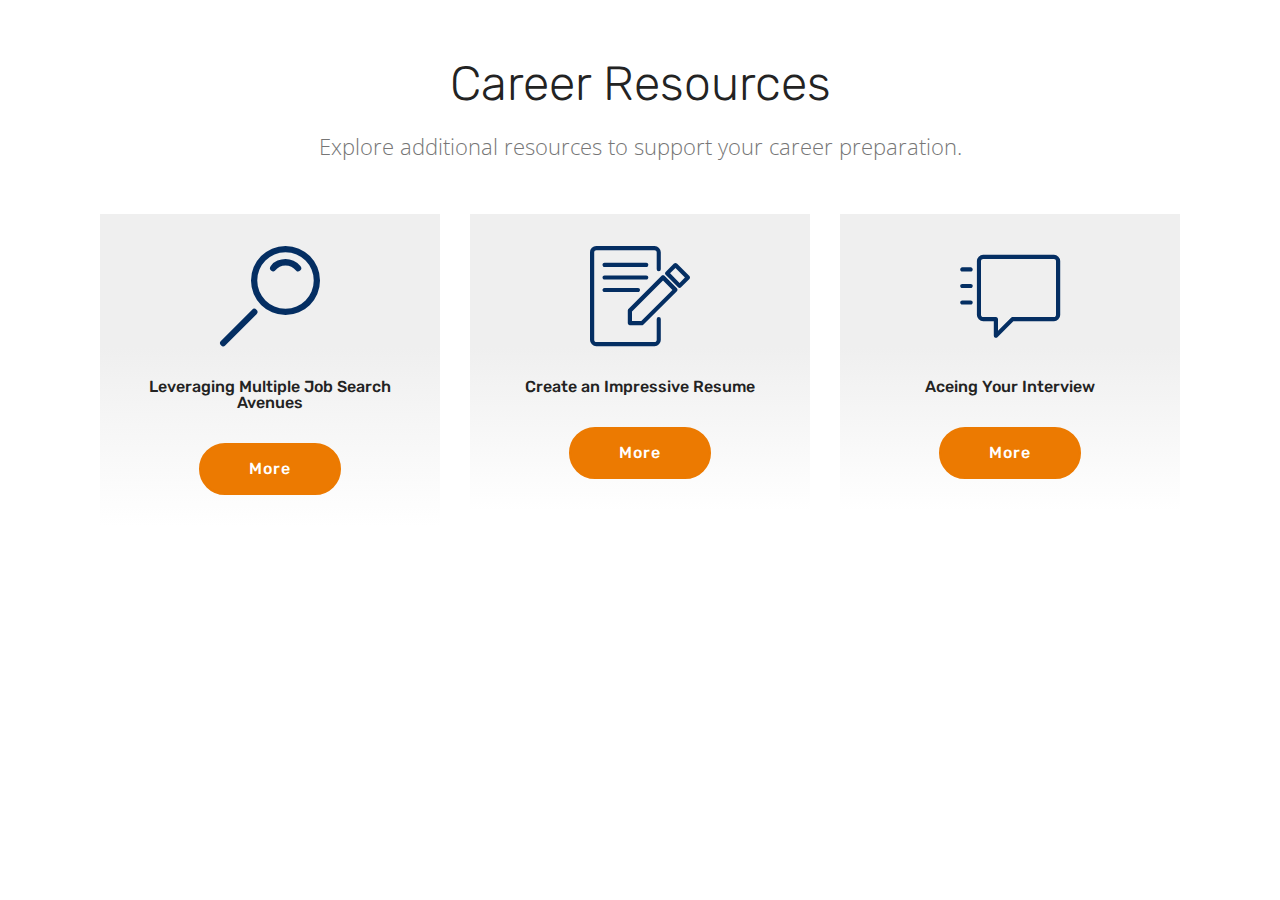
<file: index.html>
<!DOCTYPE html>
<html >
<head>
  <!-- Site made with Mobirise Website Builder v4.9.3, https://mobirise.com -->
  <meta charset="UTF-8">
  <meta http-equiv="X-UA-Compatible" content="IE=edge">
  <meta name="generator" content="Mobirise v4.9.3, mobirise.com">
  <meta name="viewport" content="width=device-width, initial-scale=1, minimum-scale=1">
  <link rel="shortcut icon" href="assets/images/cfgfavicon-orange-128x128.png" type="image/x-icon">
  <meta name="description" content="">
  <title>CFG Career Resources</title>
  <link rel="stylesheet" href="assets/web/assets/mobirise-icons/mobirise-icons.css">
  <link rel="stylesheet" href="assets/web/assets/mobirise-icons-bold/mobirise-icons-bold.css">
  <link rel="stylesheet" href="assets/tether/tether.min.css">
  <link rel="stylesheet" href="assets/bootstrap/css/bootstrap.min.css">
  <link rel="stylesheet" href="assets/bootstrap/css/bootstrap-grid.min.css">
  <link rel="stylesheet" href="assets/bootstrap/css/bootstrap-reboot.min.css">
  <link rel="stylesheet" href="assets/theme/css/style.css">
  <link rel="stylesheet" href="assets/mobirise/css/mbr-additional.css" type="text/css">
  
  
  
</head>
<body>
  <section class="mbr-section content4 cid-riNpjCTWFt" id="content4-6">

    

    <div class="container">
        <div class="media-container-row">
            <div class="title col-12 col-md-8">
                <h2 class="align-center pb-3 mbr-fonts-style display-2">Career Resources</h2>
                <h3 class="mbr-section-subtitle align-center mbr-light mbr-fonts-style display-5">Explore additional resources to support your career preparation.</h3>
                
            </div>
        </div>
    </div>
</section>

<section class="engine"><a href="https://mobirise.info/u">bootstrap responsive templates</a></section><section class="features8 cid-riNoxQetDa" id="features8-5">

    

    

    <div class="container">
        <div class="media-container-row">

            <div class="card  col-12 col-md-6 col-lg-4">
                <div class="card-img">
                    <span class="mbr-iconfont mbrib-search" style="color: rgb(4, 46, 98); fill: rgb(4, 46, 98);"></span>
                </div>
                <div class="card-box align-center">
                    <h4 class="card-title mbr-fonts-style display-7">Leveraging Multiple Job Search Avenues</h4>
                    
                    <div class="mbr-section-btn text-center"><a href="jobsearch.html" class="btn btn-secondary display-4">
                            More
                        </a></div>
                </div>
            </div>

            <div class="card  col-12 col-md-6 col-lg-4">
                <div class="card-img">
                    <span class="mbr-iconfont mbri-edit" style="color: rgb(4, 46, 98); fill: rgb(4, 46, 98);"></span>
                </div>
                <div class="card-box align-center">
                    <h4 class="card-title mbr-fonts-style display-7">Create an Impressive Resume</h4>
                    
                    <div class="mbr-section-btn text-center"><a href="resume.html" class="btn btn-secondary display-4">
                            More
                        </a></div>
                </div>
            </div>

            <div class="card  col-12 col-md-6 col-lg-4">
                <div class="card-img">
                    <span class="mbr-iconfont mbri-help" style="color: rgb(4, 46, 98); fill: rgb(4, 46, 98);"></span>
                </div>
                <div class="card-box align-center">
                    <h4 class="card-title mbr-fonts-style display-7">Aceing Your Interview</h4>
                    
                    <div class="mbr-section-btn text-center"><a href="interview.html" class="btn btn-secondary display-4">
                            More
                        </a></div>
                </div>
            </div>

            
        </div>
    </div>
</section>


  <script src="assets/web/assets/jquery/jquery.min.js"></script>
  <script src="assets/popper/popper.min.js"></script>
  <script src="assets/tether/tether.min.js"></script>
  <script src="assets/bootstrap/js/bootstrap.min.js"></script>
  <script src="assets/smoothscroll/smooth-scroll.js"></script>
  <script src="assets/theme/js/script.js"></script>
  
  
 <div id="scrollToTop" class="scrollToTop mbr-arrow-up"><a style="text-align: center;"><i class="mbr-arrow-up-icon mbr-arrow-up-icon-cm cm-icon cm-icon-smallarrow-up"></i></a></div>
  </body>
</html>
</file>
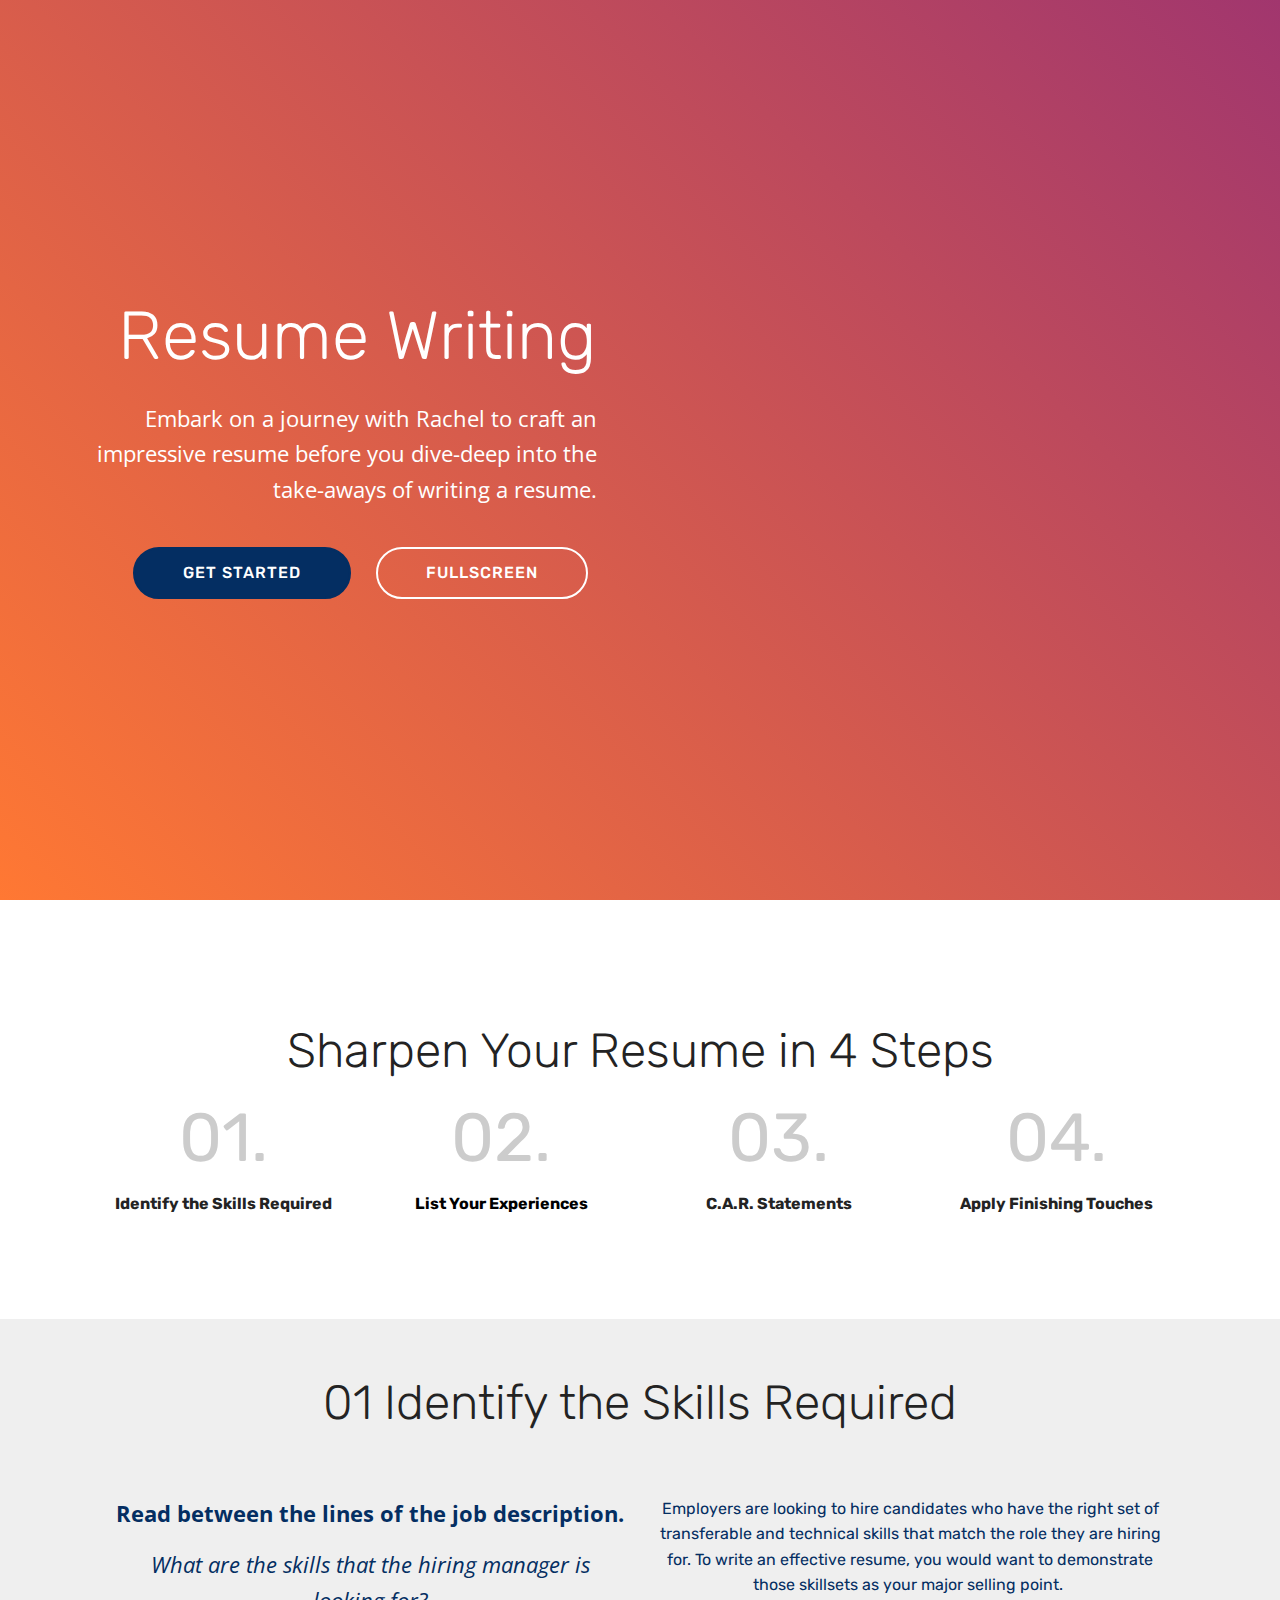
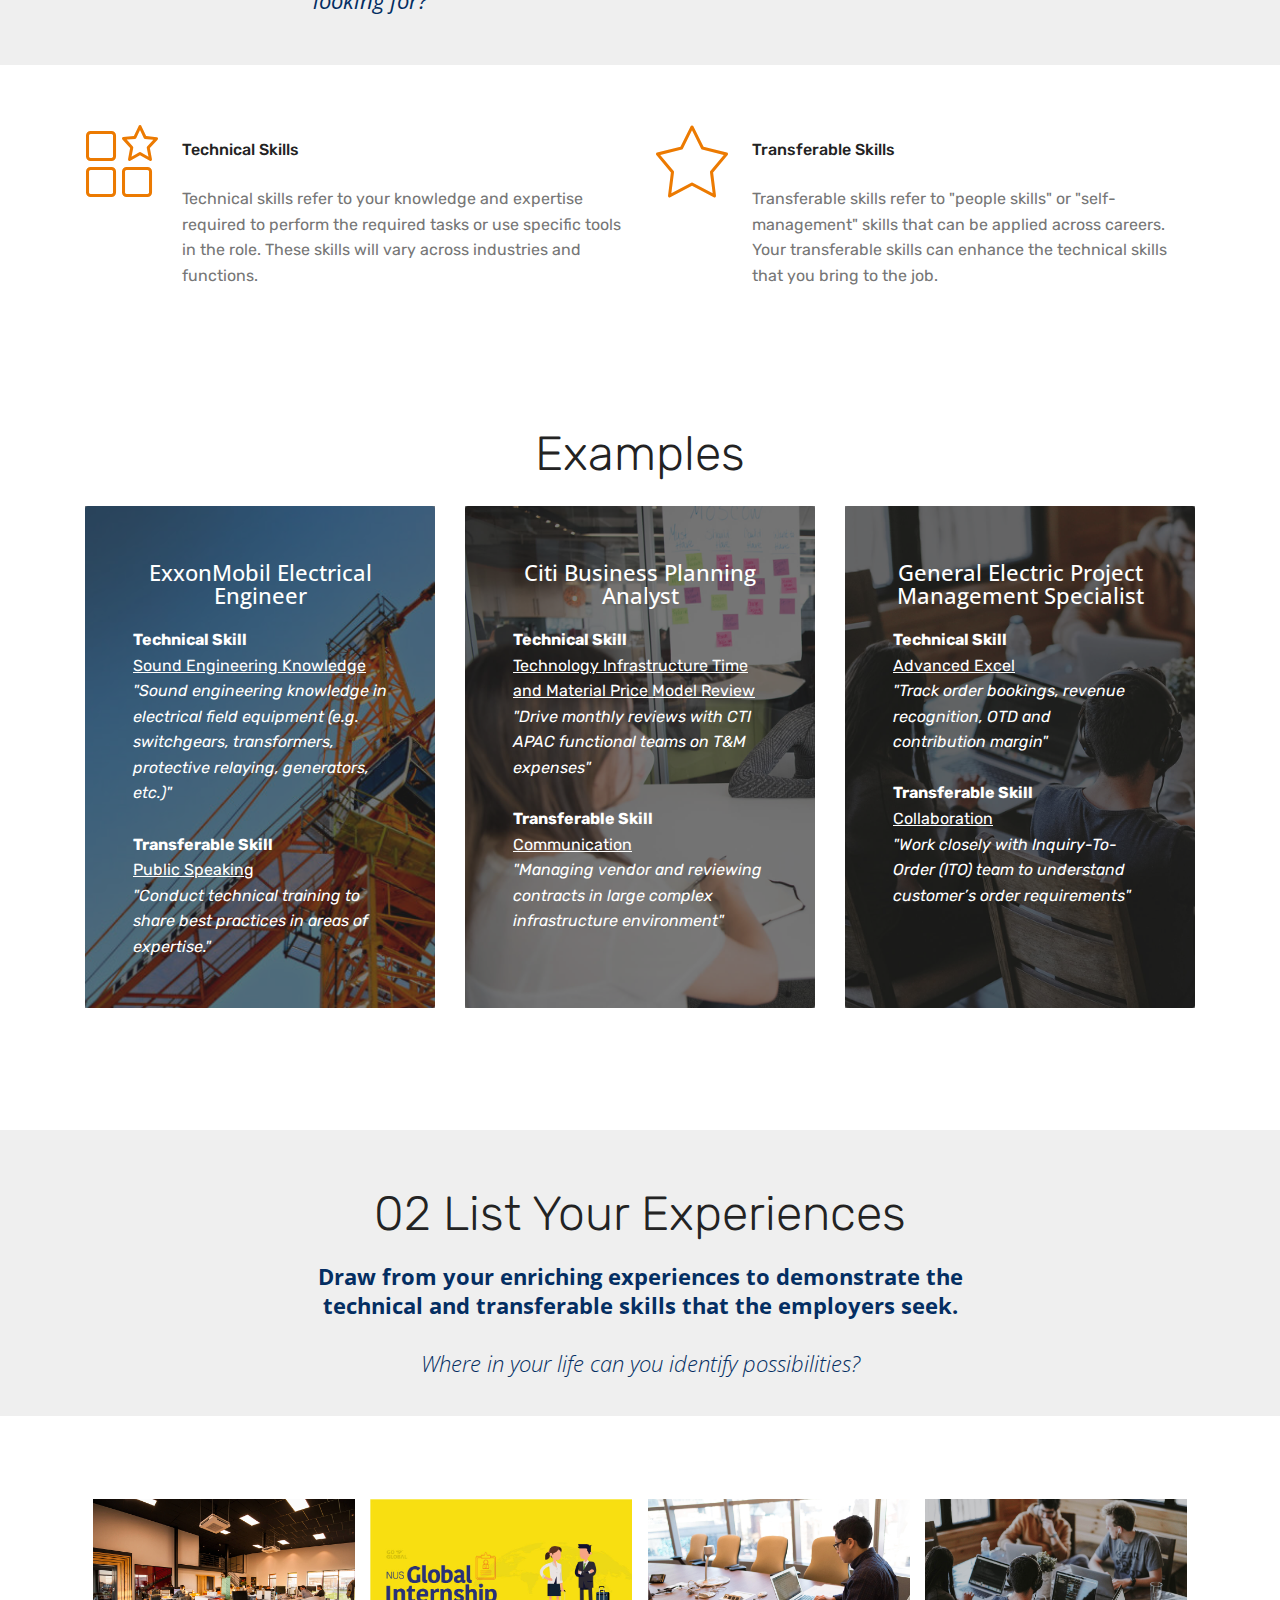
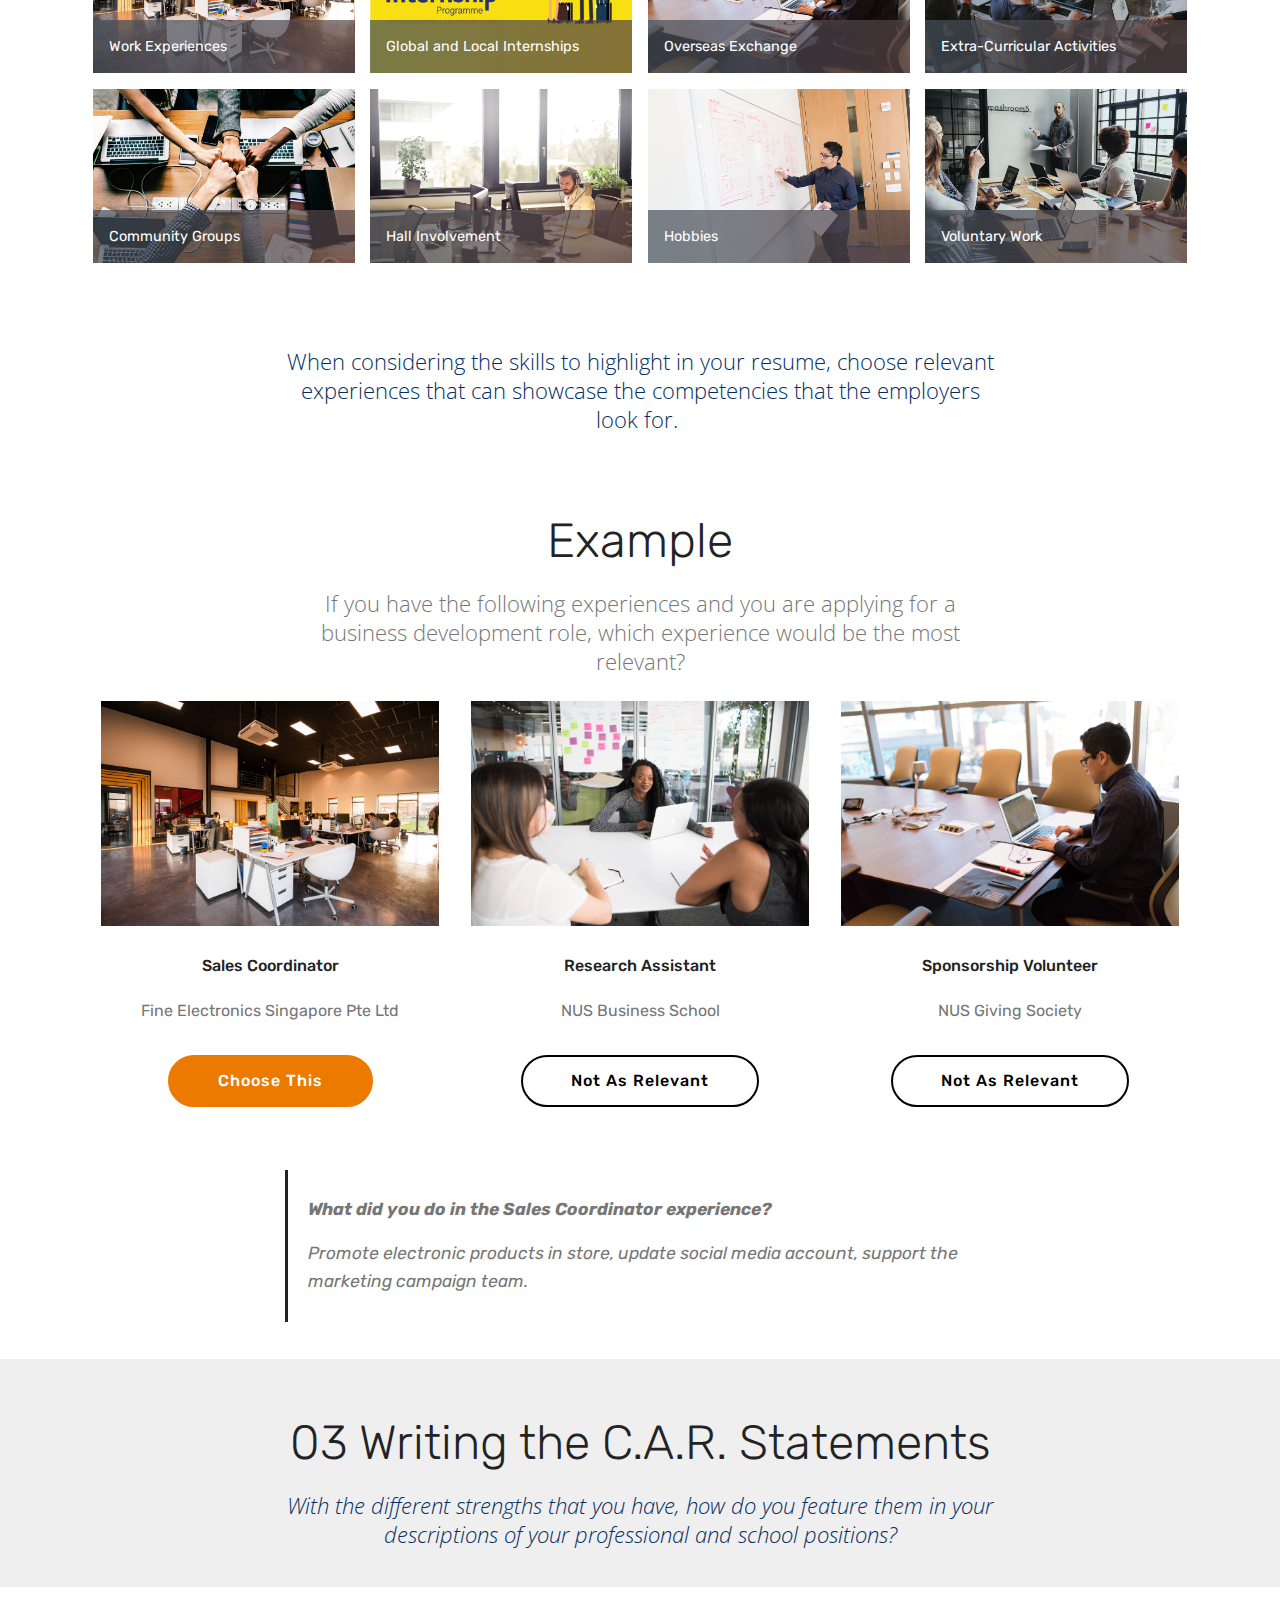
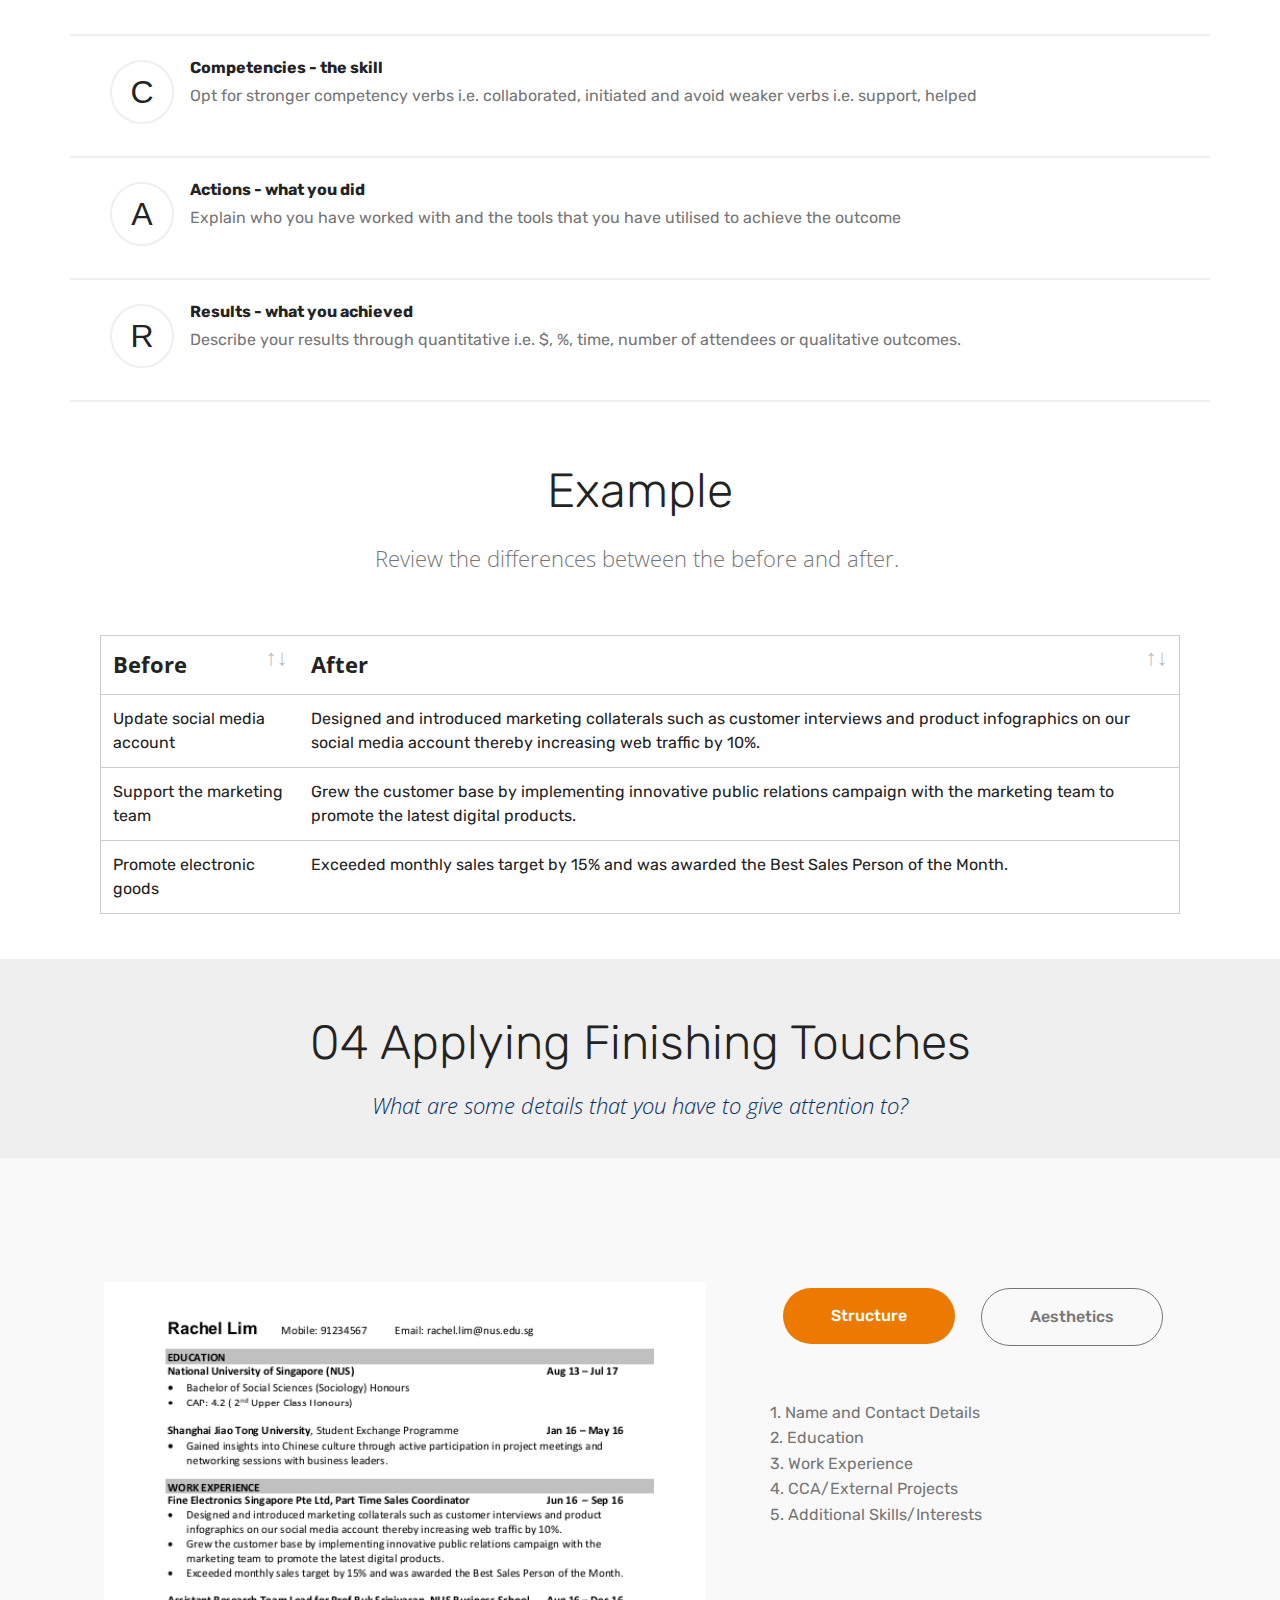
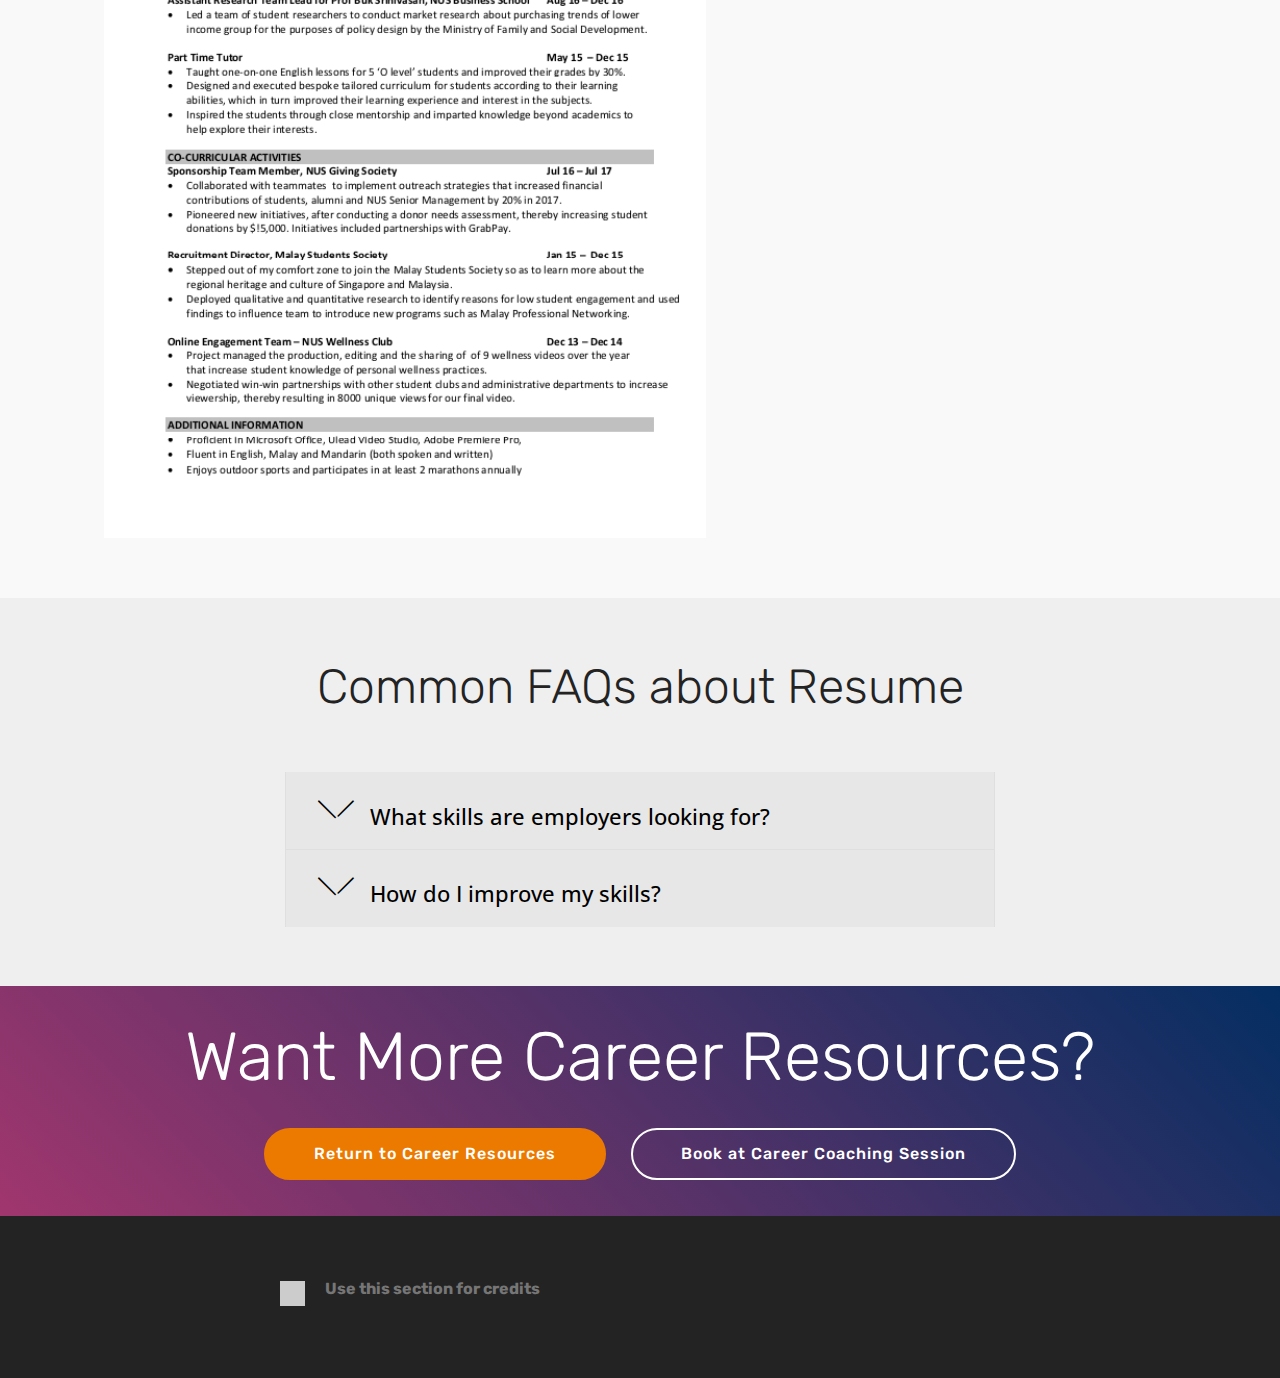
<file: interview.html>
<!DOCTYPE html>
<html >
<head>
  <!-- Site made with Mobirise Website Builder v4.9.3, https://mobirise.com -->
  <meta charset="UTF-8">
  <meta http-equiv="X-UA-Compatible" content="IE=edge">
  <meta name="generator" content="Mobirise v4.9.3, mobirise.com">
  <meta name="viewport" content="width=device-width, initial-scale=1, minimum-scale=1">
  <link rel="shortcut icon" href="assets/images/cfgfavicon-orange-128x128.png" type="image/x-icon">
  <meta name="description" content="">
  <title>Interview</title>
  <link rel="stylesheet" href="assets/web/assets/mobirise-icons/mobirise-icons.css">
  <link rel="stylesheet" href="assets/tether/tether.min.css">
  <link rel="stylesheet" href="assets/bootstrap/css/bootstrap.min.css">
  <link rel="stylesheet" href="assets/bootstrap/css/bootstrap-grid.min.css">
  <link rel="stylesheet" href="assets/bootstrap/css/bootstrap-reboot.min.css">
  <link rel="stylesheet" href="assets/datatables/data-tables.bootstrap4.min.css">
  <link rel="stylesheet" href="assets/theme/css/style.css">
  <link rel="stylesheet" href="assets/gallery/style.css">
  <link rel="stylesheet" href="assets/mobirise/css/mbr-additional.css" type="text/css">
  
  
  
</head>
<body>
  <section class="header7 cid-rj3z9HQGMo mbr-fullscreen" id="header7-r">

    

    

    <div class="container">
        <div class="media-container-row">

            <div class="media-content align-right">
                <h1 class="mbr-section-title mbr-white pb-3 mbr-fonts-style display-1">
                    Resume Writing</h1>
                <div class="mbr-section-text mbr-white pb-3">
                    <p class="mbr-text mbr-fonts-style display-5">Embark on a journey with Rachel to craft an impressive resume before you dive-deep into the take-aways of writing a resume.</p>
                </div>
                <div class="mbr-section-btn"><a class="btn btn-md btn-danger display-4" href="resume.html#counters6-8">GET STARTED</a>
                        <a class="btn btn-md btn-white-outline display-4" href="https://www.youtube.com/embed/MCLftfZ7zUU?rel=0&autoplay=1;fs=0;autohide=0;hd=0;" target="_blank">FULLSCREEN</a></div>
            </div>

            <div class="mbr-figure" style="width: 110%;"><iframe class="mbr-embedded-video" src="https://www.youtube.com/embed/MCLftfZ7zUU?rel=0&amp;amp;showinfo=0&amp;autoplay=1&amp;loop=0" width="1280" height="720" frameborder="0" allowfullscreen></iframe></div>

        </div>
    </div>
</section>

<section class="engine"><a href="https://mobirise.info/i">free website creation software</a></section><section class="counters6 counters cid-riNvvzkKYy" id="counters6-8">

    

    

    <div class="container pt-4 mt-2">
        <h2 class="mbr-section-title pb-3 align-center mbr-fonts-style display-2">Sharpen Your Resume in 4 Steps</h2>
        
        <div>
                <div class="cards-container">
                    <div class="card col-12 col-md-6 col-lg-3 pb-md-4">
                        <div class="panel-item align-center">
                            <div class="card-img pb-3">
                                <h3 class="img-text mbr-fonts-style display-1"><a href="resume.html#content4-d" class="text-success">01.</a></h3>
                            </div>
                            <div class="card-text">
                                <h4 class="mbr-content-title mbr-bold mbr-fonts-style display-7"><a href="resume.html#content4-d"><strong>Identify the Skills Required</strong></a></h4>
                                
                            </div>
                        </div>
                    </div>
                    <div class="card col-12 col-md-6 col-lg-3 pb-md-4">
                        <div class="panel-item align-center">
                            <div class="card-img pb-3">
                                <h3 class="img-text mbr-fonts-style display-1"><a href="resume.html#content4-p" class="text-success">02.</a></h3>
                            </div>
                            <div class="card-text">
                                <h4 class="mbr-content-title mbr-bold mbr-fonts-style display-7"><a href="resume.html#content4-p" class="text-black"><strong>List Your Experiences</strong></a></h4>
                                
                            </div>
                        </div>
                    </div>
                    <div class="card col-12 col-md-6 col-lg-3">
                        <div class="panel-item align-center">
                            <div class="card-img pb-3">
                                <h3 class="img-text mbr-fonts-style display-1"><a href="resume.html#content4-14" class="text-success">03.</a></h3>
                            </div>
                            <div class="card-text">
                                <h4 class="mbr-content-title mbr-bold mbr-fonts-style display-7"><a href="resume.html#content4-14"><strong>C.A.R. Statements</strong></a></h4>
                                
                            </div>
                        </div>
                    </div>
                    <div class="card col-12 col-md-6 col-lg-3 last-child">
                        <div class="panel-item align-center">
                            <div class="card-img pb-3">
                                <h3 class="img-text mbr-fonts-style display-1"><a href="resume.html#content4-18" class="text-success">04.</a></h3>
                            </div>
                            <div class="card-texts">
                                <h4 class="mbr-content-title mbr-bold mbr-fonts-style display-7"><a href="resume.html#content4-18"><strong>Apply Finishing Touches</strong></a></h4>
                                
                            </div>
                        </div>
                    </div>
                </div>
            </div>
    </div>
</section>

<section class="mbr-section content4 cid-rj3gegrYu4" id="content4-d">

    

    <div class="container">
        <div class="media-container-row">
            <div class="title col-12 col-md-8">
                <h2 class="align-center pb-3 mbr-fonts-style display-2">01 Identify the Skills Required</h2>
                
                
            </div>
        </div>
    </div>
</section>

<section class="mbr-section article content3 cid-rj3hmxwd16" id="content3-g">
      
     

    <div class="container">
        <div class="media-container-row">
            <div class="row col-12 col-md-12">
                <div class="col-12 mbr-text mbr-fonts-style col-md-6 display-5">
                     <p><strong>Read between the lines of the job description.</strong></p><p><em>What are the skills that the hiring manager is looking for?</em></p>
                </div>
                <div class="col-12 mbr-text mbr-fonts-style display-7 col-md-6">
                     <p>Employers are looking to hire candidates who have the right set of transferable and technical skills that match the role they are hiring for. To write an effective resume, you would want to demonstrate those skillsets as your major selling point.&nbsp;</p>
                </div>
                
            </div>
        </div>
    </div>
</section>

<section class="features9 cid-rj3bKZ9jbr" id="features9-c">

    

    
    <div class="container">
        <div class="row justify-content-center">
            <div class="card p-3 col-12 col-md-6">
                <div class="media-container-row">
                    <div class="card-img pr-2">
                        <span class="mbr-iconfont mbri-features" style="color: rgb(236, 122, 1); fill: rgb(236, 122, 1);"></span>
                    </div>
                    <div class="card-box">
                        <h4 class="card-title py-3 mbr-fonts-style display-7">
                            Technical Skills</h4>
                        <p class="mbr-text mbr-fonts-style display-7">
                           Technical skills refer to your knowledge and expertise required to perform the required tasks or use specific tools in the role. These skills will vary across industries and functions.</p>
                    </div>
                </div>
            </div>

            <div class="card p-3 col-12 col-md-6">
                <div class="media-container-row">
                    <div class="card-img pr-2">
                        <span class="mbr-iconfont mbri-star" style="color: rgb(236, 122, 1); fill: rgb(236, 122, 1);"></span>
                    </div>
                    <div class="card-box">
                        <h4 class="card-title py-3 mbr-fonts-style display-7">
                            Transferable Skills</h4>
                        <p class="mbr-text mbr-fonts-style display-7">
                           Transferable skills refer to "people skills" or "self-management" skills that can be applied across careers. Your transferable skills can enhance the technical skills that you bring to the job. 
                        </p>
                    </div>
                </div>
            </div>

            

            
        </div>
    </div>
</section>

<section class="features13 cid-rj3nz5HlhV" id="features13-l">

    

    
    <div class="container">
        <h2 class="mbr-section-title pb-3 mbr-fonts-style align-center display-2">Examples</h2>

        <div class="media-container-row">
            <div class="card col-12 col-md-6 align-center col-lg-4">
                <div class="card-wrap">
                    <div class="card-img">
                        <img src="assets/images/mbr-730x485.jpg" alt="Mobirise" title="">
                    </div>
                    <div class="card-box p-5">
                        <h4 class="card-title py-2 mbr-fonts-style align-center mbr-white display-5">
                            ExxonMobil Electrical Engineer</h4>
                        <p class="mbr-text mbr-fonts-style mbr-white display-7"><strong>
                            Technical Skill </strong><br><u>Sound Engineering Knowledge</u><br><em>"Sound engineering knowledge in electrical field equipment (e.g. switchgears, transformers, protective relaying, generators, etc.)"</em><br><br><strong>Transferable Skill </strong><br><u>Public Speaking</u><br><em>"Conduct technical training to share best practices in areas of expertise."</em><br></p>
                    </div>
                </div>
            </div>
            <div class="card col-12 col-md-6 align-center col-lg-4">
                <div class="card-wrap">
                    <div class="card-img">
                        <img src="assets/images/background2.jpg" alt="Mobirise">
                    </div>
                    <div class="card-box p-5">
                        <h4 class="card-title py-2 mbr-fonts-style align-center mbr-white display-5">Citi Business Planning Analyst</h4>
                        <p class="mbr-text mbr-fonts-style mbr-white display-7"><strong>Technical Skill</strong> <br><u>Technology Infrastructure Time and Material Price Model Review</u><br><em>"Drive monthly reviews with CTI APAC functional teams on T&amp;M expenses"</em><br><br><strong>Transferable Skill </strong><br><u>Communication</u><br><em>"Managing vendor and reviewing contracts in large complex infrastructure environment"</em><br><em><br></em></p>
                    </div>
                </div>
            </div>
            <div class="card col-12 col-md-6 align-center col-lg-4">
                <div class="card-wrap">
                    <div class="card-img">
                        <img src="assets/images/background4.jpg" alt="Mobirise">
                    </div>
                    <div class="card-box p-5">
                        <h4 class="card-title py-2 mbr-fonts-style align-center mbr-white display-5">General Electric Project Management Specialist</h4>
                        <p class="mbr-text mbr-fonts-style mbr-white display-7"><strong>Technical Skill </strong><br><u>Advanced Excel</u><br><em>"Track order bookings, revenue recognition, OTD and contribution margin"</em><br><br><strong>Transferable Skill </strong><br><u>Collaboration</u><br><em>"Work closely with Inquiry-To-Order (ITO) team to understand customer’s order requirements"</em><br><br><em><br></em></p>
                    </div>
                </div>
            </div>    
        </div>
    </div>
</section>

<section class="mbr-section content4 cid-rj3xP1TvdM" id="content4-p">

    

    <div class="container">
        <div class="media-container-row">
            <div class="title col-12 col-md-8">
                <h2 class="align-center pb-3 mbr-fonts-style display-2">02 List Your Experiences</h2>
                <h3 class="mbr-section-subtitle align-center mbr-light mbr-fonts-style display-5"><strong>Draw from your enriching experiences to demonstrate the technical and transferable skills that the employers seek.</strong><br><br><em>Where in your life can you identify possibilities?</em></h3>
                
            </div>
        </div>
    </div>
</section>

<section class="mbr-gallery mbr-slider-carousel cid-rj3yM8rv92" id="gallery1-q">

    

    <div class="container">
        <div><!-- Filter --><!-- Gallery --><div class="mbr-gallery-row"><div class="mbr-gallery-layout-default"><div><div><div class="mbr-gallery-item mbr-gallery-item--p1" data-video-url="false" data-tags="Awesome"><div href="#lb-gallery1-q" data-slide-to="0" data-toggle="modal"><img src="assets/images/background1.jpg" alt="" title=""><span class="icon-focus"></span><span class="mbr-gallery-title mbr-fonts-style display-7"><a href="https://nus-csm.symplicity.com" class="text-white">Work Experiences</a></span></div></div><div class="mbr-gallery-item mbr-gallery-item--p1" data-video-url="false" data-tags="Responsive"><div href="#lb-gallery1-q" data-slide-to="1" data-toggle="modal"><img src="assets/images/global-internship-programme-web-1-2000x1333-800x533.jpg" alt="" title=""><span class="icon-focus"></span><span class="mbr-gallery-title mbr-fonts-style display-7"><a href="http://nus.edu.sg/cfg/students/nus-global-internship-programme" class="text-white">Global and Local Internships</a></span></div></div><div class="mbr-gallery-item mbr-gallery-item--p1" data-video-url="false" data-tags="Creative"><div href="#lb-gallery1-q" data-slide-to="2" data-toggle="modal"><img src="assets/images/background3.jpg" alt="" title=""><span class="icon-focus"></span><span class="mbr-gallery-title mbr-fonts-style display-7">Overseas Exchange</span></div></div><div class="mbr-gallery-item mbr-gallery-item--p1" data-video-url="false" data-tags="Animated"><div href="#lb-gallery1-q" data-slide-to="3" data-toggle="modal"><img src="assets/images/background4.jpg" alt="" title=""><span class="icon-focus"></span><span class="mbr-gallery-title mbr-fonts-style display-7">Extra-Curricular Activities</span></div></div><div class="mbr-gallery-item mbr-gallery-item--p1" data-video-url="false" data-tags="Awesome"><div href="#lb-gallery1-q" data-slide-to="4" data-toggle="modal"><img src="assets/images/background5.jpg" alt="" title=""><span class="icon-focus"></span><span class="mbr-gallery-title mbr-fonts-style display-7">Hall Involvement</span></div></div><div class="mbr-gallery-item mbr-gallery-item--p1" data-video-url="false" data-tags="Awesome"><div href="#lb-gallery1-q" data-slide-to="5" data-toggle="modal"><img src="assets/images/background6.jpg" alt="" title=""><span class="icon-focus"></span><span class="mbr-gallery-title mbr-fonts-style display-7">Community Groups</span></div></div><div class="mbr-gallery-item mbr-gallery-item--p1" data-video-url="false" data-tags="Responsive"><div href="#lb-gallery1-q" data-slide-to="6" data-toggle="modal"><img src="assets/images/background7.jpg" alt="" title=""><span class="icon-focus"></span><span class="mbr-gallery-title mbr-fonts-style display-7">Hobbies</span></div></div><div class="mbr-gallery-item mbr-gallery-item--p1" data-video-url="false" data-tags="Animated"><div href="#lb-gallery1-q" data-slide-to="7" data-toggle="modal"><img src="assets/images/background8.jpg" alt="" title=""><span class="icon-focus"></span><span class="mbr-gallery-title mbr-fonts-style display-7">Voluntary Work</span></div></div></div></div><div class="clearfix"></div></div></div><!-- Lightbox --><div data-app-prevent-settings="" class="mbr-slider modal fade carousel slide" tabindex="-1" data-keyboard="true" data-interval="false" id="lb-gallery1-q"><div class="modal-dialog"><div class="modal-content"><div class="modal-body"><div class="carousel-inner"><div class="carousel-item active"><img src="assets/images/background1.jpg" alt="" title=""></div><div class="carousel-item"><img src="assets/images/global-internship-programme-web-1-2000x1333.jpg" alt="" title=""></div><div class="carousel-item"><img src="assets/images/background3.jpg" alt="" title=""></div><div class="carousel-item"><img src="assets/images/background4.jpg" alt="" title=""></div><div class="carousel-item"><img src="assets/images/background5.jpg" alt="" title=""></div><div class="carousel-item"><img src="assets/images/background6.jpg" alt="" title=""></div><div class="carousel-item"><img src="assets/images/background7.jpg" alt="" title=""></div><div class="carousel-item"><img src="assets/images/background8.jpg" alt="" title=""></div></div><a class="carousel-control carousel-control-prev" role="button" data-slide="prev" href="#lb-gallery1-q"><span class="mbri-left mbr-iconfont" aria-hidden="true"></span><span class="sr-only">Previous</span></a><a class="carousel-control carousel-control-next" role="button" data-slide="next" href="#lb-gallery1-q"><span class="mbri-right mbr-iconfont" aria-hidden="true"></span><span class="sr-only">Next</span></a><a class="close" href="#" role="button" data-dismiss="modal"><span class="sr-only">Close</span></a></div></div></div></div></div>
    </div>

</section>

<section class="mbr-section content4 cid-rj3G2wQKMi" id="content4-w">

    

    <div class="container">
        <div class="media-container-row">
            <div class="title col-12 col-md-8">
                
                <h3 class="mbr-section-subtitle align-center mbr-light mbr-fonts-style display-5">When considering the skills to highlight in your resume, choose relevant experiences that can showcase the competencies that the employers look for.&nbsp;<br></h3>
                
            </div>
        </div>
    </div>
</section>

<section class="mbr-section content4 cid-rj4aMUzCho" id="content4-12">

    

    <div class="container">
        <div class="media-container-row">
            <div class="title col-12 col-md-8">
                <h2 class="align-center pb-3 mbr-fonts-style display-2">
                    Example</h2>
                <h3 class="mbr-section-subtitle align-center mbr-light mbr-fonts-style display-5">
                    If you have the following experiences and you are applying for a business development role, which experience would be the most relevant?</h3>
                
            </div>
        </div>
    </div>
</section>

<section class="features3 cid-rj3I1n4Udj" id="features3-z">

    

    
    <div class="container">
        <div class="media-container-row">
            <div class="card p-3 col-12 col-md-6 col-lg-4">
                <div class="card-wrapper">
                    <div class="card-img">
                        <img src="assets/images/background1.jpg" alt="Mobirise">
                    </div>
                    <div class="card-box">
                        <h4 class="card-title mbr-fonts-style display-7">
                            Sales Coordinator</h4>
                        <p class="mbr-text mbr-fonts-style display-7">
                            Fine Electronics Singapore Pte Ltd</p>
                    </div>
                    <div class="mbr-section-btn text-center"><a href="resume.html#content2-13" class="btn btn-secondary display-4">
                            Choose This</a></div>
                </div>
            </div>

            <div class="card p-3 col-12 col-md-6 col-lg-4">
                <div class="card-wrapper">
                    <div class="card-img">
                        <img src="assets/images/background2.jpg" alt="Mobirise">
                    </div>
                    <div class="card-box">
                        <h4 class="card-title mbr-fonts-style display-7">
                            Research Assistant</h4>
                        <p class="mbr-text mbr-fonts-style display-7">NUS Business School</p>
                    </div>
                    <div class="mbr-section-btn text-center"><a href="https://mobirise.co" class="btn btn-danger-outline display-4">Not As Relevant</a></div>
                </div>
            </div>

            <div class="card p-3 col-12 col-md-6 col-lg-4">
                <div class="card-wrapper">
                    <div class="card-img">
                        <img src="assets/images/background3.jpg" alt="Mobirise">
                    </div>
                    <div class="card-box">
                        <h4 class="card-title mbr-fonts-style display-7">
                            Sponsorship Volunteer</h4>
                        <p class="mbr-text mbr-fonts-style display-7">
                            NUS Giving Society</p>
                    </div>
                    <div class="mbr-section-btn text-center"><a href="https://mobirise.co" class="btn btn-danger-outline display-4">
                            Not As Relevant</a></div>
                </div>
            </div>

            
        </div>
    </div>
</section>

<section class="mbr-section article content1 cid-rj4bPU4gDH" id="content2-13">

     

    <div class="container">
        <div class="media-container-row">
            <div class="mbr-text col-12 col-md-8 mbr-fonts-style display-7">
                <blockquote><p> </p><p><strong>What did you do in the Sales Coordinator experience?</strong></p><p>Promote electronic products in store, update social media account, support the marketing campaign team.</p></blockquote>
            </div>
        </div>
    </div>
</section>

<section class="mbr-section content4 cid-rj4cI1whSi" id="content4-14">

    

    <div class="container">
        <div class="media-container-row">
            <div class="title col-12 col-md-8">
                <h2 class="align-center pb-3 mbr-fonts-style display-2">03 Writing the C.A.R. Statements</h2>
                <h3 class="mbr-section-subtitle align-center mbr-light mbr-fonts-style display-5"><div><em>With the different strengths that you have, how do you feature them in your descriptions of your professional and school positions?</em></div></h3>
                
            </div>
        </div>
    </div>
</section>

<section class="counters5 counters cid-rj4egGzJQn" id="counters5-16">

    

    

    <div class="container pt-4 mt-2">
        
        
        <div class="row justify-content-center">
            <div class="cards-block">
                <div class="cards-container">
                    <div class="card px-3 align-left col-12">
                        <div class="panel-item p-4 d-flex">
                            <div class="card-img pr-3">
                                <h3 class="img-text d-flex align-items-center justify-content-center">
                                    C
                                </h3>
                            </div>
                            <div class="card-text">
                                <h4 class="mbr-content-title mbr-bold mbr-fonts-style display-7">Competencies - the skill</h4>
                                <p class="mbr-content-text mbr-fonts-style display-7">Opt for stronger competency verbs i.e. collaborated, initiated and avoid weaker verbs i.e. support, helped</p>
                            </div>
                        </div>
                    </div>
                    <div class="card px-3 align-left col-12">
                        <div class="panel-item p-4 d-flex">
                            <div class="card-img pr-3">
                                <h3 class="img-text d-flex align-items-center justify-content-center">
                                    A
                                </h3>
                            </div>
                            <div class="card-text">
                                <h4 class="mbr-content-title mbr-bold mbr-fonts-style display-7">Actions - what you did</h4>
                                <p class="mbr-content-text mbr-fonts-style display-7">
                                    Explain who you have worked with and the tools that you have utilised to achieve the outcome</p>
                            </div>
                        </div>
                    </div>
                    <div class="card px-3 align-left col-12">
                        <div class="panel-item p-4 d-flex">
                            <div class="card-img pr-3">
                                <h3 class="img-text d-flex align-items-center justify-content-center">
                                    R
                                </h3>
                            </div>
                            <div class="card-text">
                                <h4 class="mbr-content-title mbr-bold mbr-fonts-style display-7">Results - what you achieved</h4>
                                <p class="mbr-content-text mbr-fonts-style display-7">
                                    Describe your results through quantitative i.e. $, %, time, number of attendees or qualitative outcomes.</p>
                            </div>
                        </div>
                    </div>
                    
                </div>
            </div>
        </div>
    </div>
</section>

<section class="section-table cid-rj4f87Y7EL" id="table1-17">

  
  
  <div class="container container-table">
      <h2 class="mbr-section-title mbr-fonts-style align-center pb-3 display-2">
          Example</h2>
      <h3 class="mbr-section-subtitle mbr-fonts-style align-center pb-5 mbr-light display-5">Review the differences between the before and after.&nbsp;</h3>
      <div class="table-wrapper">
        <div class="container">
          
        </div>

        <div class="container scroll">
          <table class="table" cellspacing="0">
            <thead>
              <tr class="table-heads ">
                  
                  
                  
                  
              <th class="head-item mbr-fonts-style display-5">
                      Before</th><th class="head-item mbr-fonts-style display-5">
                      After</th></tr>
            </thead>

            <tbody>
              
              
              
              
            <tr> 
                
                
                
                
              <td class="body-item mbr-fonts-style display-7">Update social media account</td><td class="body-item mbr-fonts-style display-7">Designed and introduced marketing collaterals such as customer interviews and product infographics on our social media account thereby increasing web traffic by 10%.</td></tr><tr> 
                
                
                
                
              <td class="body-item mbr-fonts-style display-7">Support the marketing team</td><td class="body-item mbr-fonts-style display-7">Grew the customer base by implementing innovative public relations campaign with the marketing team to promote the latest digital products.</td></tr><tr> 
                
                
                
                
              <td class="body-item mbr-fonts-style display-7">Promote electronic goods</td><td class="body-item mbr-fonts-style display-7">Exceeded monthly sales target by 15% and was awarded the Best Sales Person of the Month.</td></tr></tbody>
          </table>
        </div>
        <div class="container table-info-container">
          
        </div>
      </div>
    </div>
</section>

<section class="mbr-section content4 cid-rj4gIWT7au" id="content4-18">

    

    <div class="container">
        <div class="media-container-row">
            <div class="title col-12 col-md-8">
                <h2 class="align-center pb-3 mbr-fonts-style display-2">04 Applying Finishing Touches</h2>
                <h3 class="mbr-section-subtitle align-center mbr-light mbr-fonts-style display-5"><div><em>What are some details that you have to give attention to?</em></div></h3>
                
            </div>
        </div>
    </div>
</section>

<section class="tabs4 cid-rj4hLwPXKE" id="tabs4-19">

    

    

    <div class="container">
        
        

        <div class="media-container-row mt-5 pt-3">
            <div class="mbr-figure" style="width: 60%;">
                <a href="assets/files/Rachel%20Lim%20-%20Resume.docx"><img src="assets/images/rachelresumescreenshot-578x822.png" alt="Mobirise" title=""></a>
            </div>
            <div class="tabs-container">
                <ul class="nav nav-tabs" role="tablist">
                    <li class="nav-item"><a class="nav-link mbr-fonts-style show active display-7" role="tab" data-toggle="tab" href="#tabs4-19_tab0" aria-selected="true">
                            Structure</a></li>
                    <li class="nav-item"><a class="nav-link mbr-fonts-style show active display-7" role="tab" data-toggle="tab" href="#tabs4-19_tab1" aria-selected="true">
                            Aesthetics</a></li>
                    
                    
                    
                    
                </ul>
                <div class="tab-content">
                    <div id="tab1" class="tab-pane in active" role="tabpanel">
                        <div class="row">
                            <div class="col-md-12">
                                <p class="mbr-text py-5 mbr-fonts-style display-7">1. Name and Contact Details
<br>2. Education
<br>3. Work Experience
<br>4. CCA/External Projects
<br>5. Additional Skills/Interests&nbsp;<br></p>
                            </div>
                        </div>
                    </div>
                    <div id="tab2" class="tab-pane" role="tabpanel">
                        <div class="row">
                            <div class="col-md-12">
                                <p class="mbr-text py-5 mbr-fonts-style display-7"><strong>Keep it simple and readable</strong>
<br>•	One page, or no more than two
<br>•	Regular and consistent format
<br>•	Black font with white background, balance of text and space
<br>•	Simple, formal, and readable font (Arial, Times New Roman, Verdana – font size: 11 or 12)
<br>•	Save document in pdf, using your full name &nbsp;<br></p>
                            </div>
                        </div>
                    </div>
                    <div id="tab3" class="tab-pane" role="tabpanel">
                        <div class="row">
                            <div class="col-md-12">
                                <p class="mbr-text py-5 mbr-fonts-style display-7">
                                    Choose from the large selection of latest pre-made blocks - full-screen intro, bootstrap carousel, content slider, responsive image gallery with lightbox, parallax scrolling, video backgrounds, hamburger menu, sticky header and more.
                                </p>
                            </div>
                        </div>
                    </div>
                    <div id="tab4" class="tab-pane" role="tabpanel">
                        <div class="row">
                            <div class="col-md-12">
                                <p class="mbr-text py-5 mbr-fonts-style display-7">
                                    Sites made with Mobirise are 100% mobile-friendly according the latest Google Test and Google loves those websites (officially)!
                                </p>
                            </div>
                        </div>
                    </div>
                    <div id="tab5" class="tab-pane" role="tabpanel">
                        <div class="row">
                            <div class="col-md-12">
                                <p class="mbr-text py-5 mbr-fonts-style display-7">
                                    Mobirise themes are based on Bootstrap 3 and Bootstrap 4 - most powerful mobile first framework. Now, even if you're not code-savvy, you can be a part of an exciting growing bootstrap community.
                                </p>
                            </div>
                        </div>
                    </div>
                    <div id="tab6" class="tab-pane" role="tabpanel">
                        <div class="row">
                            <div class="col-md-12">
                                <p class="mbr-text py-5 mbr-fonts-style display-7">
                                    Choose from the large selection of latest pre-made blocks - full-screen intro, bootstrap carousel, content slider, responsive image gallery with lightbox, parallax scrolling, video backgrounds, hamburger menu, sticky header and more.
                                </p>
                            </div>
                        </div>
                    </div>
                </div>
            </div>
        </div>
    </div>
</section>

<section class="accordion1 cid-rj3ozREFIs" id="accordion1-n">

    

    
    <div class="container">
        <div class="media-container-row">
            <div class="col-12 col-md-8">
                <div class="section-head text-center space30">
                    <h2 class="mbr-section-title pb-5 mbr-fonts-style display-2">
                        Common FAQs about Resume</h2>
                </div>
                <div class="clearfix"></div>
                <div id="bootstrap-accordion_79" class="panel-group accordionStyles accordion" role="tablist" aria-multiselectable="true">
                    <div class="card">
                        <div class="card-header" role="tab" id="headingOne">
                            <a role="button" class="panel-title collapsed text-black" data-toggle="collapse" data-core="" href="#collapse1_79" aria-expanded="false" aria-controls="collapse1">
                                <h4 class="mbr-fonts-style display-5">
                                    <span class="sign mbr-iconfont mbri-arrow-down inactive"></span>What skills are employers looking for?</h4>
                            </a>
                        </div>
                        <div id="collapse1_79" class="panel-collapse noScroll collapse " role="tabpanel" aria-labelledby="headingOne" data-parent="#bootstrap-accordion_79">
                            <div class="panel-body p-4">
                                <p class="mbr-fonts-style panel-text display-7">
                                   -</p>
                            </div>
                        </div>
                    </div>
                    <div class="card">
                        <div class="card-header" role="tab" id="headingTwo">
                            <a role="button" class="collapsed panel-title text-black" data-toggle="collapse" data-core="" href="#collapse2_79" aria-expanded="false" aria-controls="collapse2">
                                <h4 class="mbr-fonts-style display-5">
                                    <span class="sign mbr-iconfont mbri-arrow-down inactive"></span>How do I improve my skills?</h4>
                            </a>
                            
                        </div>
                        <div id="collapse2_79" class="panel-collapse noScroll collapse" role="tabpanel" aria-labelledby="headingTwo" data-parent="#bootstrap-accordion_79">
                            <div class="panel-body p-4">
                                <p class="mbr-fonts-style panel-text display-7">
                                   -</p>
                            </div>
                        </div>
                    </div>
                    
                    
                    
                    
                </div>
            </div>
        </div>
    </div>
</section>

<section class="header5 cid-rj4lBvubc9" id="header5-1c">

    

    
    <div class="container">
        <div class="row justify-content-center">
            <div class="mbr-white col-md-10">
                <h1 class="mbr-section-title align-center pb-3 mbr-fonts-style display-1">
                    Want More Career Resources?</h1>
                
                <div class="mbr-section-btn align-center"><a class="btn btn-md btn-secondary display-4" href="index.html">Return to Career Resources</a>
                        <a class="btn btn-md btn-white-outline display-4" href="https://nus-csm.symplicity.com">Book at Career Coaching Session</a></div>
            </div>
        </div>
    </div>

    
</section>

<section class="mbr-section article content12 cid-rj3miH95qf" id="content12-i">
     

    <div class="container">
        <div class="media-container-row">
            <div class="mbr-text counter-container col-12 col-md-8 mbr-fonts-style display-7">
                <ul>
                    <li><strong>Use this section for credits</strong></li>
                </ul>
            </div>
        </div>
    </div>
</section>


  <script src="assets/web/assets/jquery/jquery.min.js"></script>
  <script src="assets/popper/popper.min.js"></script>
  <script src="assets/tether/tether.min.js"></script>
  <script src="assets/bootstrap/js/bootstrap.min.js"></script>
  <script src="assets/smoothscroll/smooth-scroll.js"></script>
  <script src="assets/viewportchecker/jquery.viewportchecker.js"></script>
  <script src="assets/masonry/masonry.pkgd.min.js"></script>
  <script src="assets/imagesloaded/imagesloaded.pkgd.min.js"></script>
  <script src="assets/bootstrapcarouselswipe/bootstrap-carousel-swipe.js"></script>
  <script src="assets/mbr-switch-arrow/mbr-switch-arrow.js"></script>
  <script src="assets/vimeoplayer/jquery.mb.vimeo_player.js"></script>
  <script src="assets/mbr-tabs/mbr-tabs.js"></script>
  <script src="assets/datatables/jquery.data-tables.min.js"></script>
  <script src="assets/datatables/data-tables.bootstrap4.min.js"></script>
  <script src="assets/theme/js/script.js"></script>
  <script src="assets/slidervideo/script.js"></script>
  <script src="assets/gallery/player.min.js"></script>
  <script src="assets/gallery/script.js"></script>
  
  
 <div id="scrollToTop" class="scrollToTop mbr-arrow-up"><a style="text-align: center;"><i class="mbr-arrow-up-icon mbr-arrow-up-icon-cm cm-icon cm-icon-smallarrow-up"></i></a></div>
  </body>
</html>
</file>
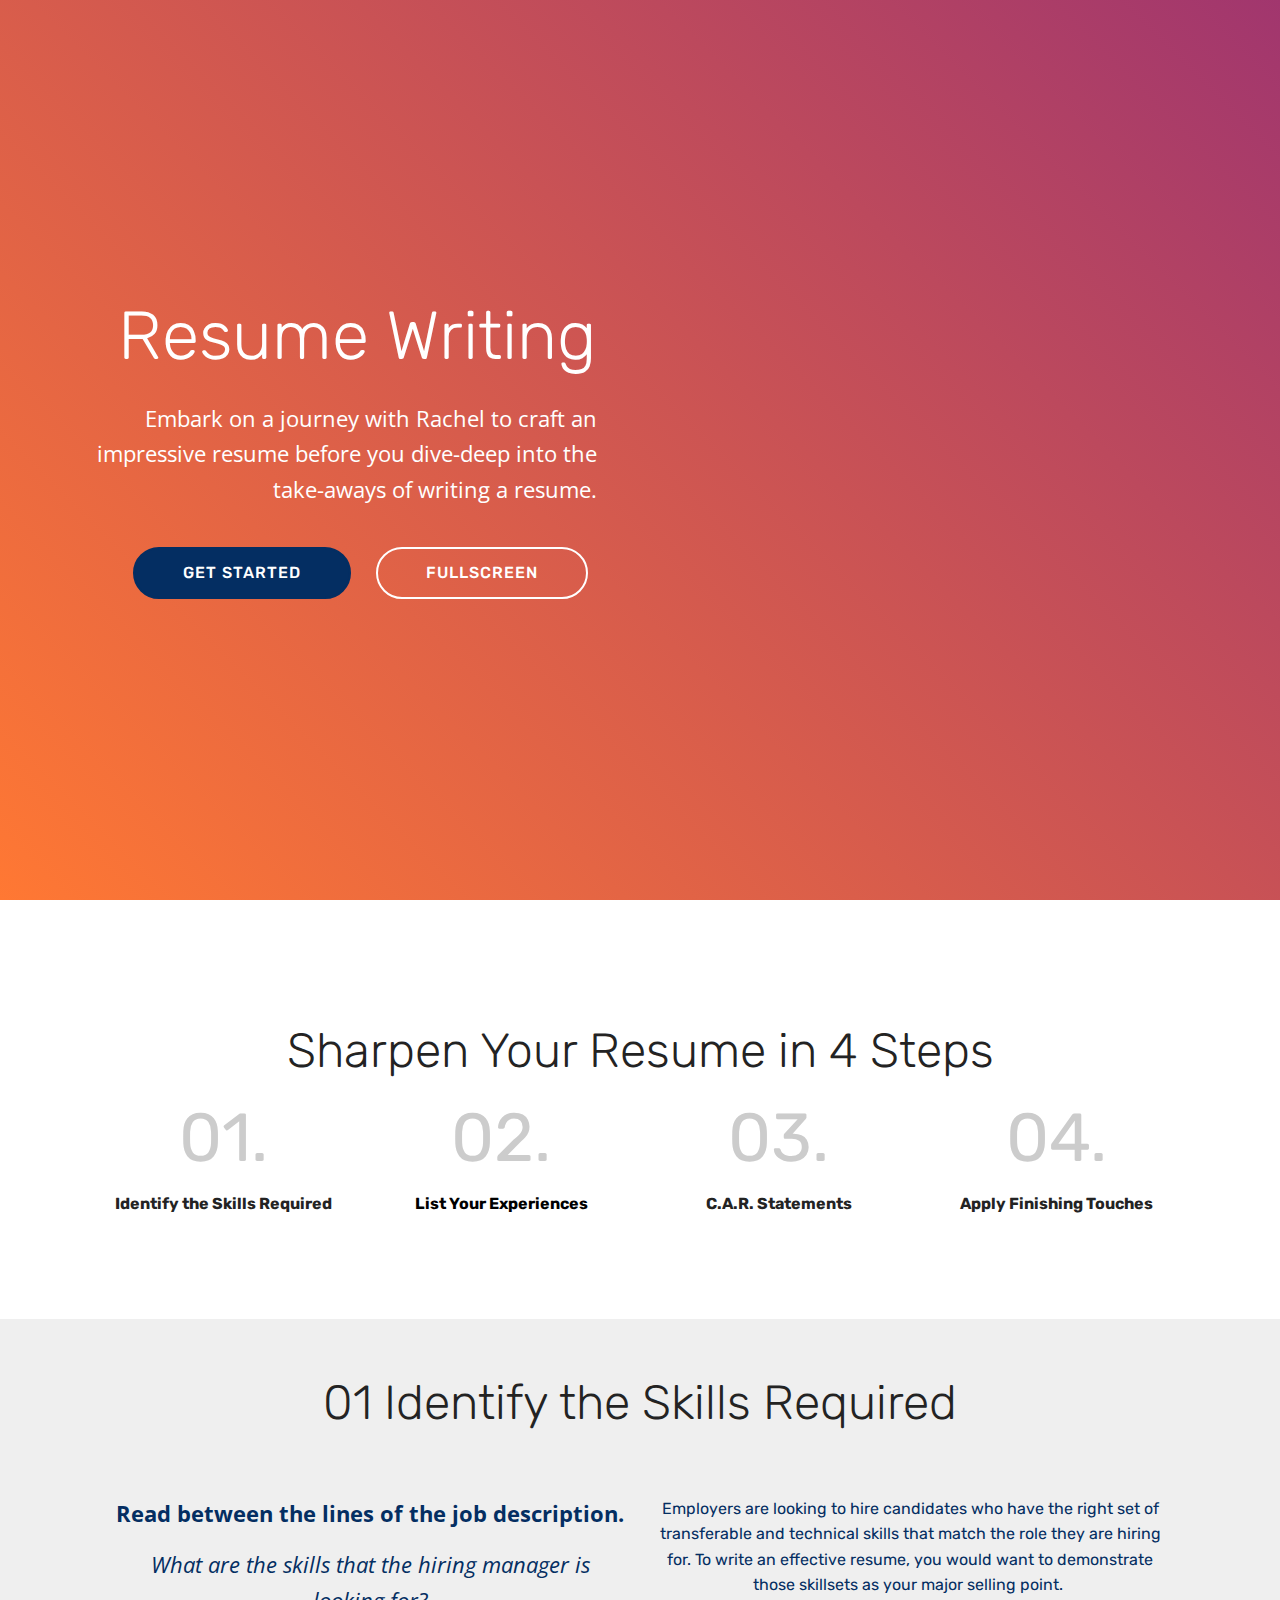
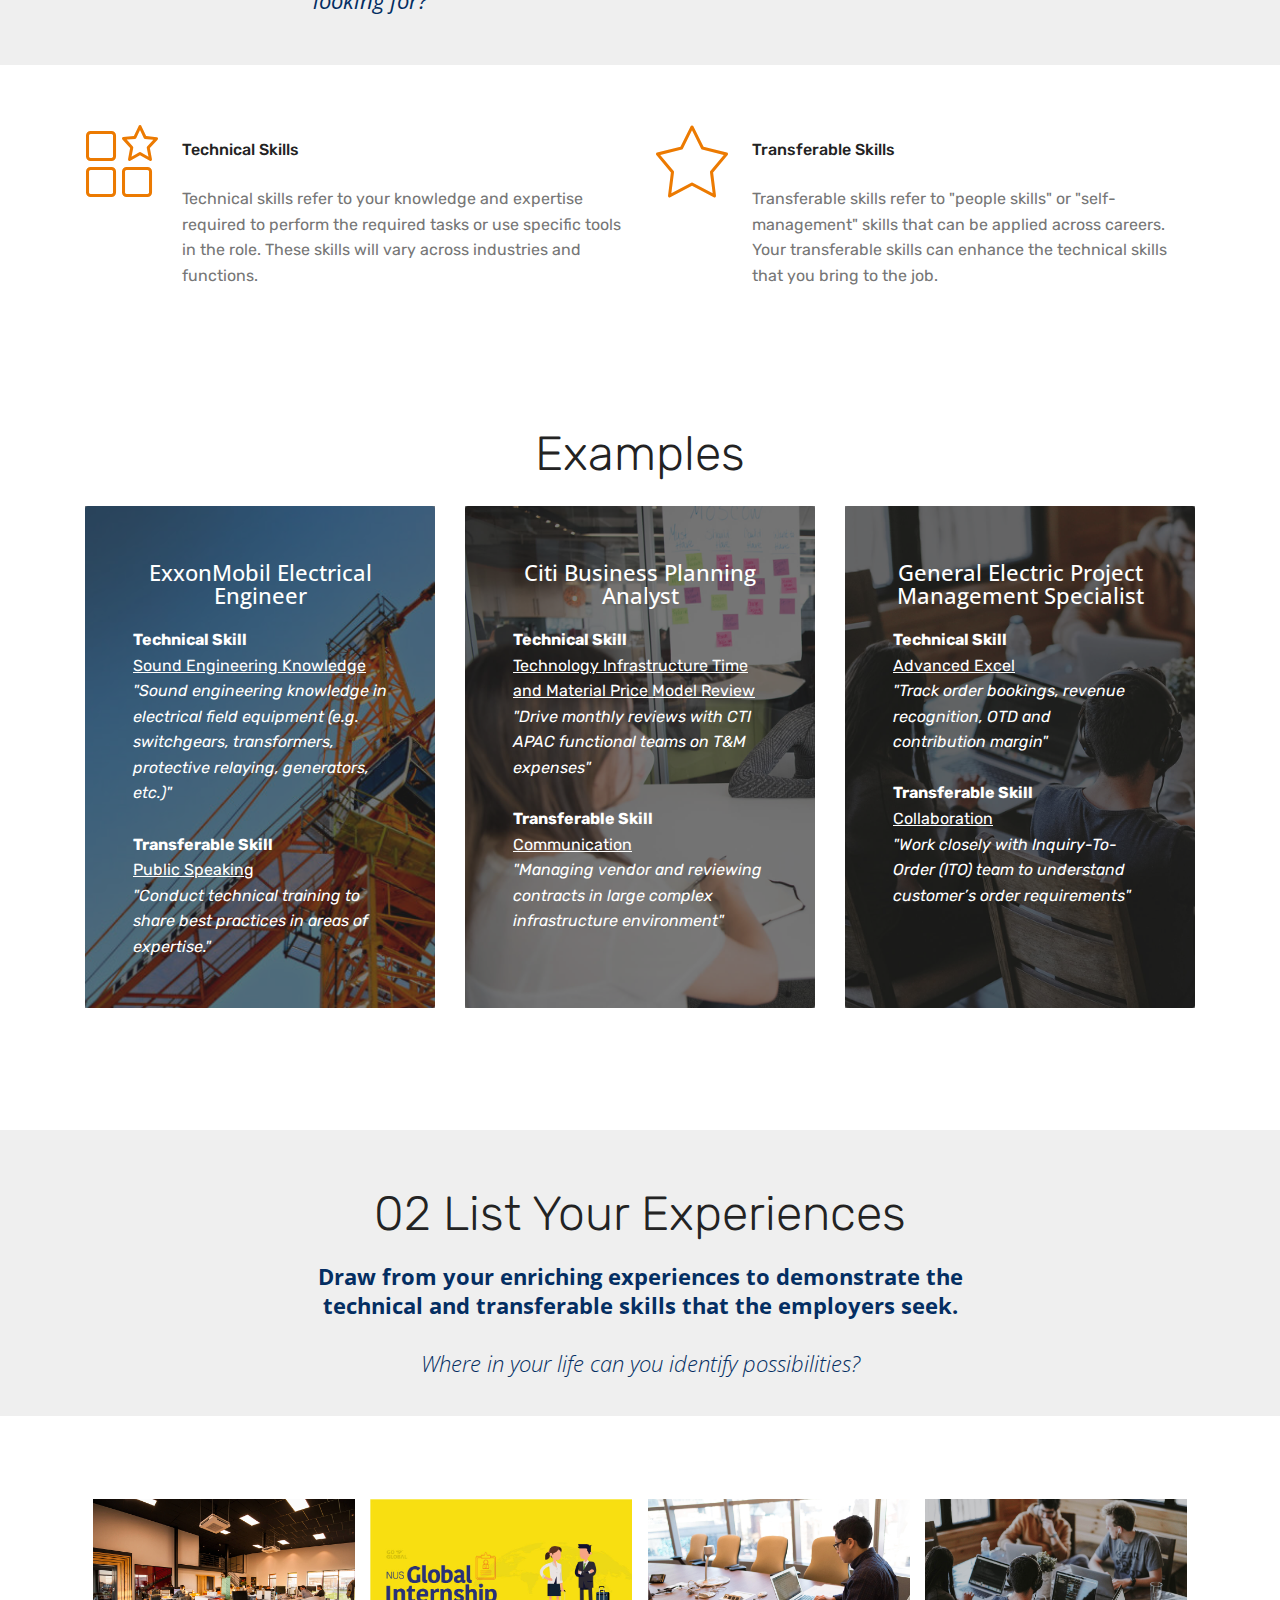
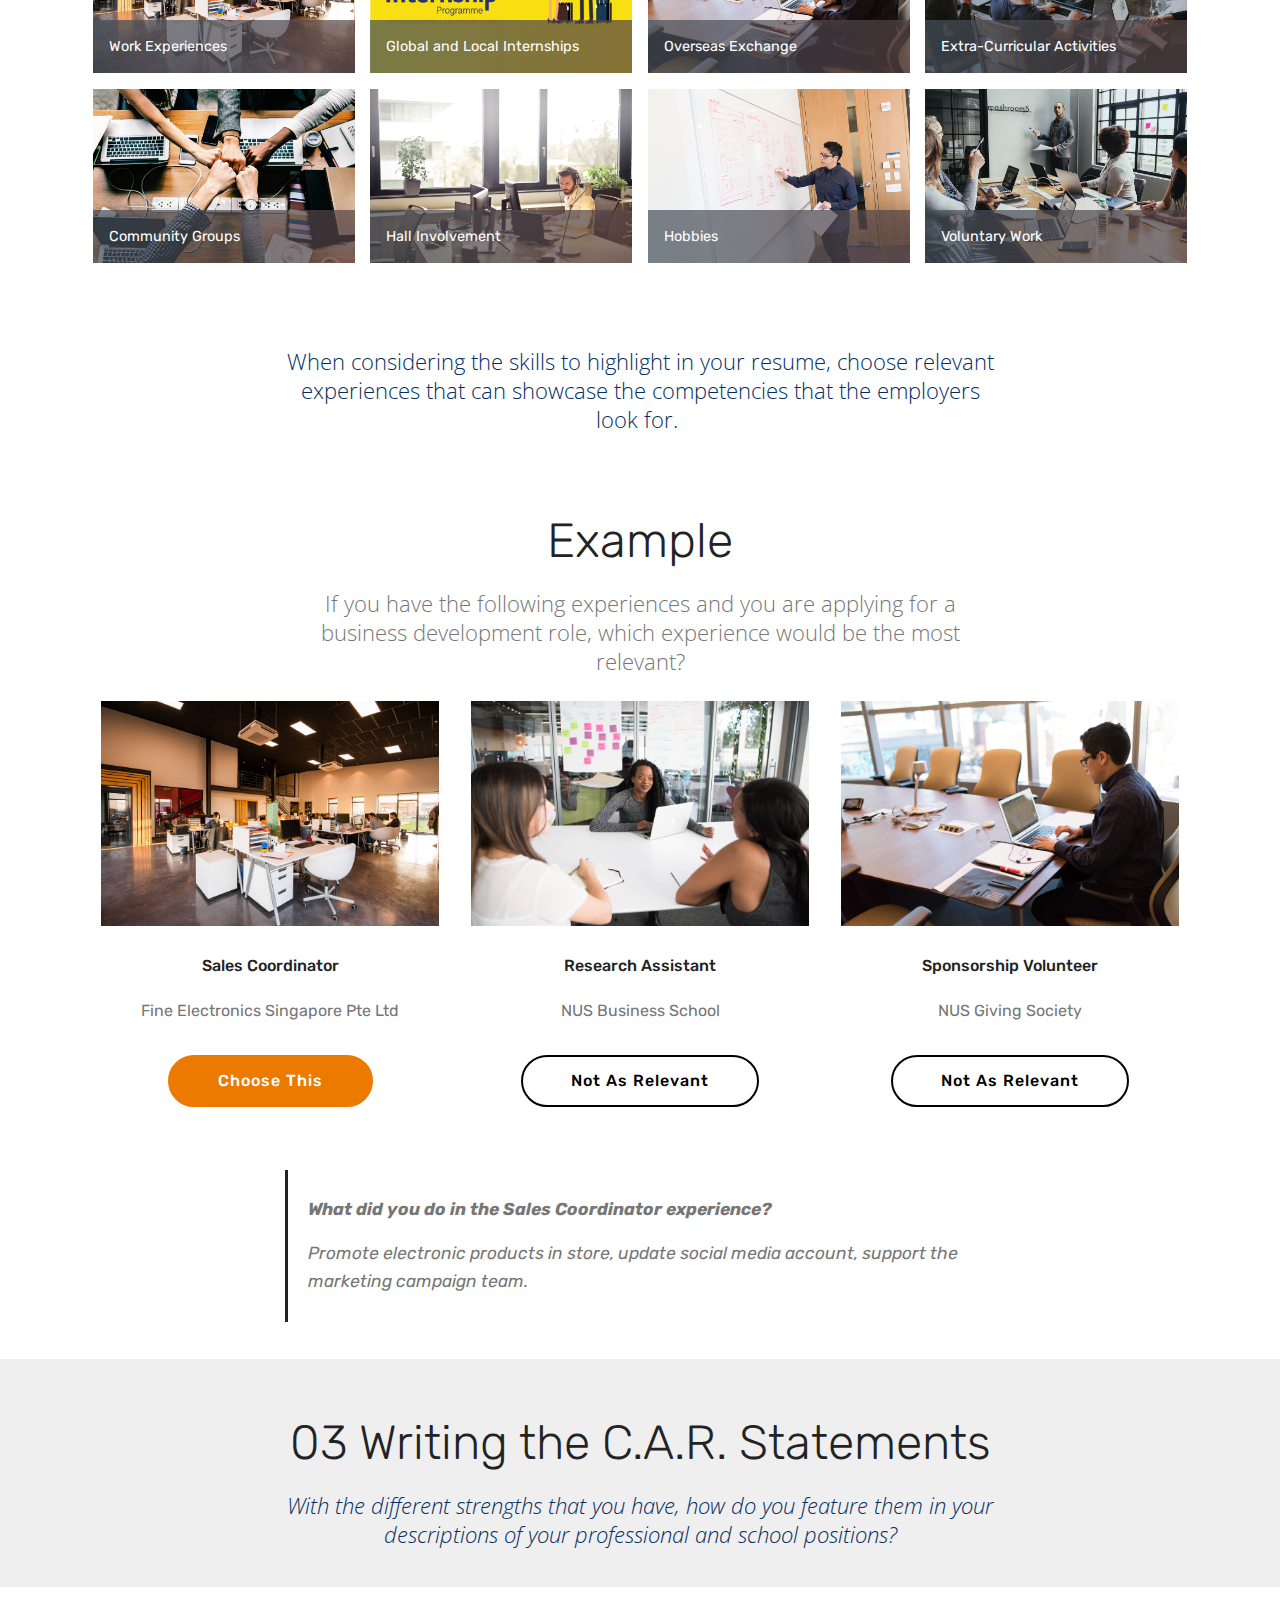
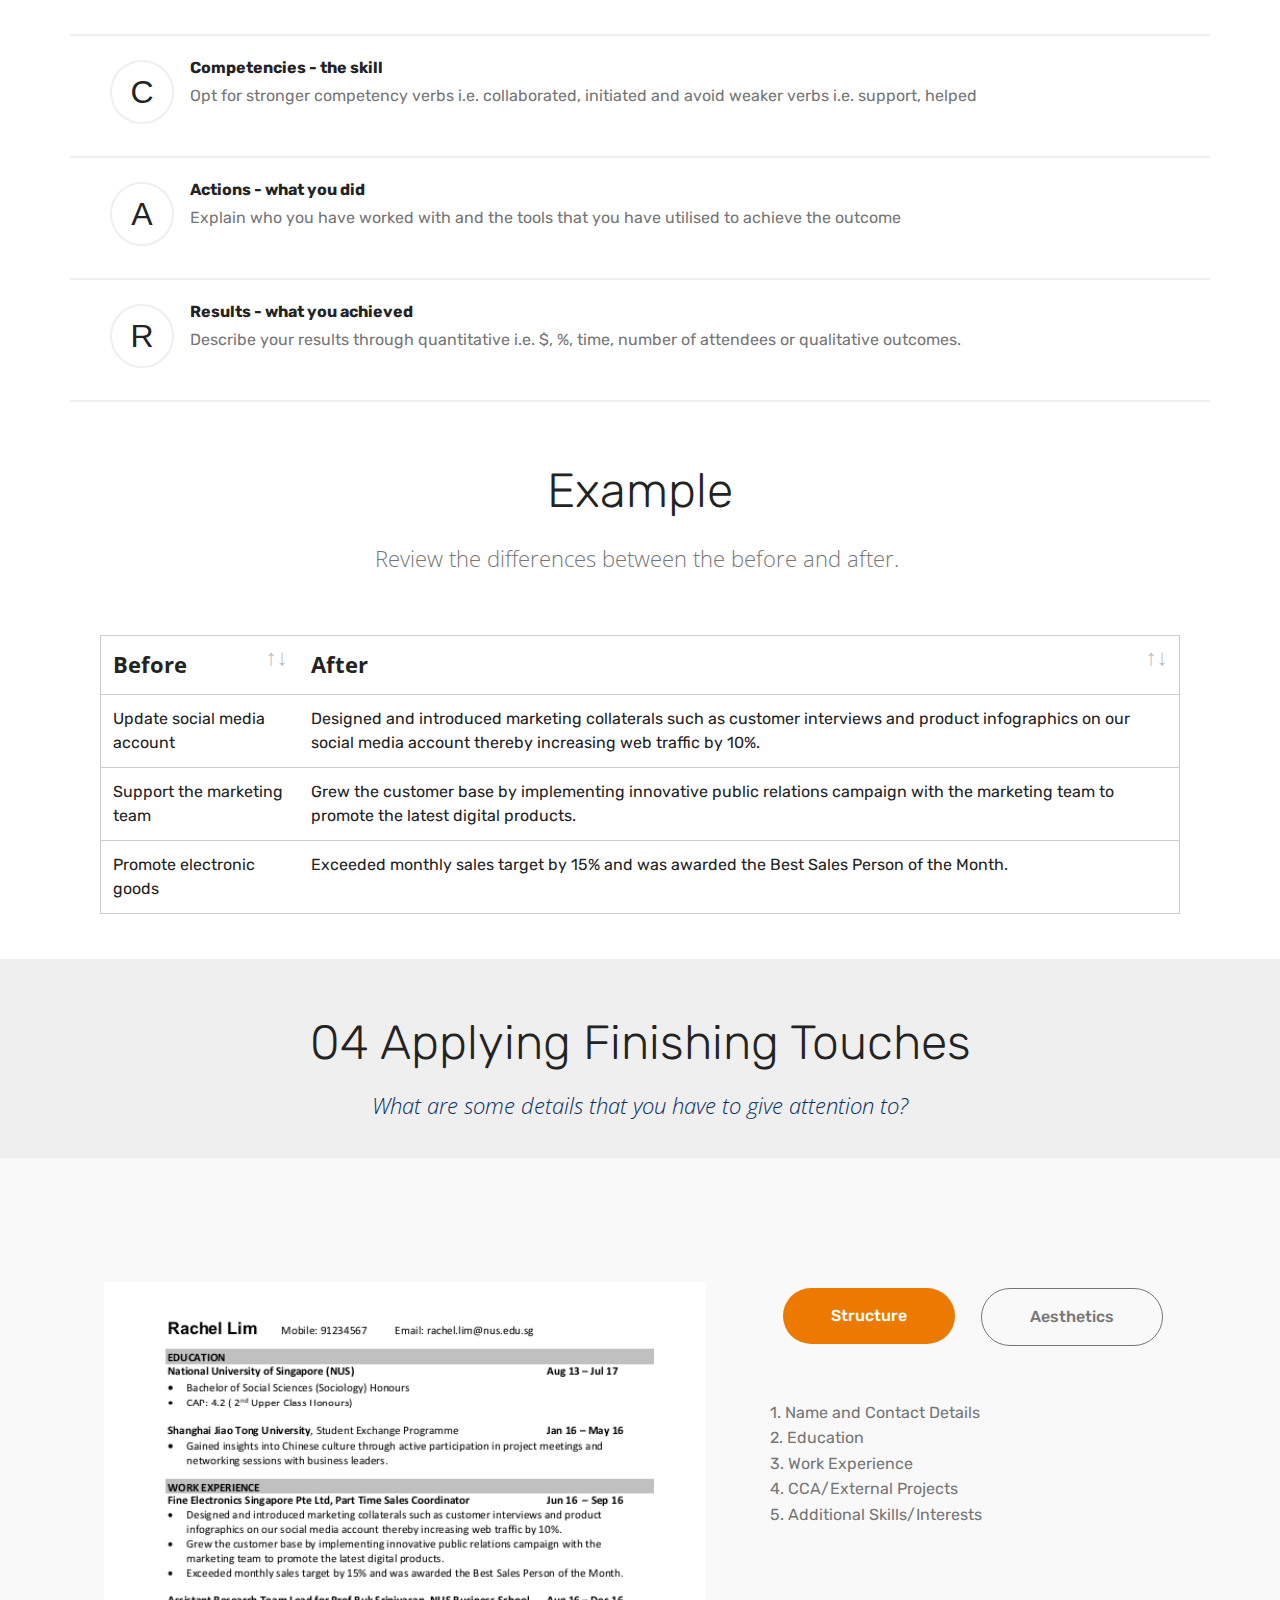
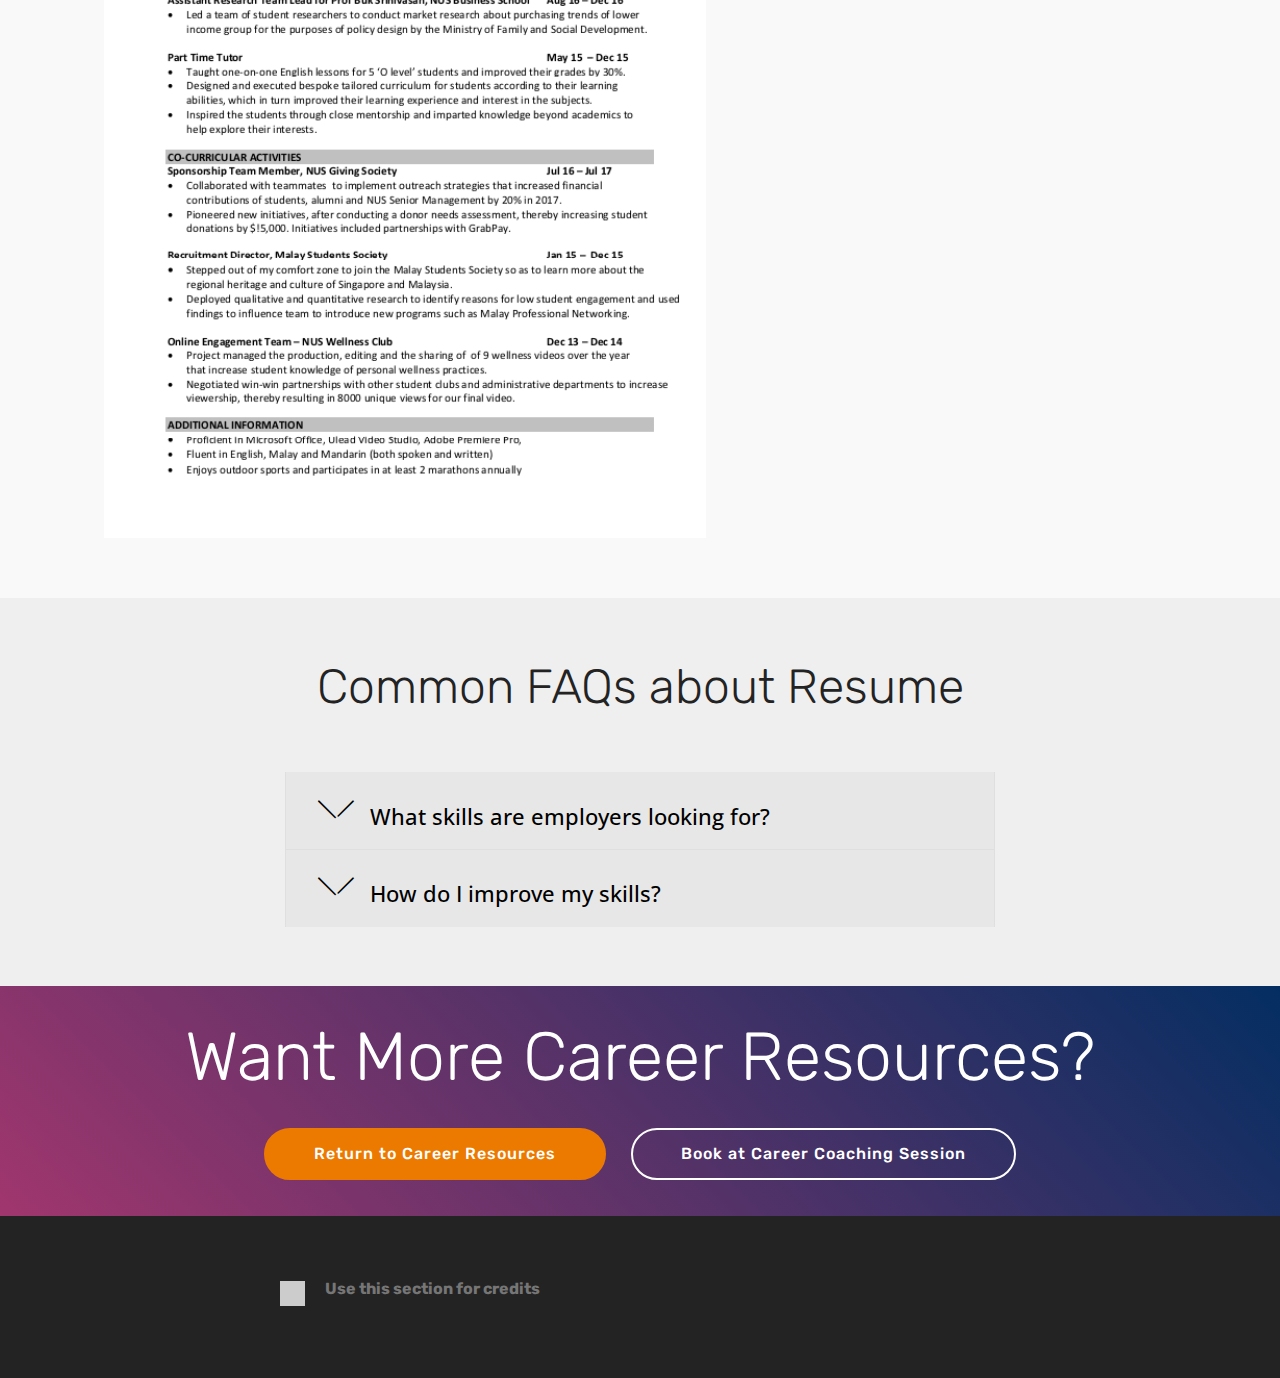
<file: jobsearch.html>
<!DOCTYPE html>
<html >
<head>
  <!-- Site made with Mobirise Website Builder v4.9.3, https://mobirise.com -->
  <meta charset="UTF-8">
  <meta http-equiv="X-UA-Compatible" content="IE=edge">
  <meta name="generator" content="Mobirise v4.9.3, mobirise.com">
  <meta name="viewport" content="width=device-width, initial-scale=1, minimum-scale=1">
  <link rel="shortcut icon" href="assets/images/cfgfavicon-orange-128x128.png" type="image/x-icon">
  <meta name="description" content="">
  <title>Job Search Strategies</title>
  <link rel="stylesheet" href="assets/web/assets/mobirise-icons/mobirise-icons.css">
  <link rel="stylesheet" href="assets/tether/tether.min.css">
  <link rel="stylesheet" href="assets/bootstrap/css/bootstrap.min.css">
  <link rel="stylesheet" href="assets/bootstrap/css/bootstrap-grid.min.css">
  <link rel="stylesheet" href="assets/bootstrap/css/bootstrap-reboot.min.css">
  <link rel="stylesheet" href="assets/datatables/data-tables.bootstrap4.min.css">
  <link rel="stylesheet" href="assets/theme/css/style.css">
  <link rel="stylesheet" href="assets/gallery/style.css">
  <link rel="stylesheet" href="assets/mobirise/css/mbr-additional.css" type="text/css">
  
  
  
</head>
<body>
  <section class="header7 cid-rj3z9HQGMo mbr-fullscreen" id="header7-r">

    

    

    <div class="container">
        <div class="media-container-row">

            <div class="media-content align-right">
                <h1 class="mbr-section-title mbr-white pb-3 mbr-fonts-style display-1">
                    Resume Writing</h1>
                <div class="mbr-section-text mbr-white pb-3">
                    <p class="mbr-text mbr-fonts-style display-5">Embark on a journey with Rachel to craft an impressive resume before you dive-deep into the take-aways of writing a resume.</p>
                </div>
                <div class="mbr-section-btn"><a class="btn btn-md btn-danger display-4" href="resume.html#counters6-8">GET STARTED</a>
                        <a class="btn btn-md btn-white-outline display-4" href="https://www.youtube.com/embed/MCLftfZ7zUU?rel=0&autoplay=1;fs=0;autohide=0;hd=0;" target="_blank">FULLSCREEN</a></div>
            </div>

            <div class="mbr-figure" style="width: 110%;"><iframe class="mbr-embedded-video" src="https://www.youtube.com/embed/MCLftfZ7zUU?rel=0&amp;amp;showinfo=0&amp;autoplay=1&amp;loop=0" width="1280" height="720" frameborder="0" allowfullscreen></iframe></div>

        </div>
    </div>
</section>

<section class="engine"><a href="https://mobirise.info/q">responsive web templates</a></section><section class="counters6 counters cid-riNvvzkKYy" id="counters6-8">

    

    

    <div class="container pt-4 mt-2">
        <h2 class="mbr-section-title pb-3 align-center mbr-fonts-style display-2">Sharpen Your Resume in 4 Steps</h2>
        
        <div>
                <div class="cards-container">
                    <div class="card col-12 col-md-6 col-lg-3 pb-md-4">
                        <div class="panel-item align-center">
                            <div class="card-img pb-3">
                                <h3 class="img-text mbr-fonts-style display-1"><a href="resume.html#content4-d" class="text-success">01.</a></h3>
                            </div>
                            <div class="card-text">
                                <h4 class="mbr-content-title mbr-bold mbr-fonts-style display-7"><a href="resume.html#content4-d"><strong>Identify the Skills Required</strong></a></h4>
                                
                            </div>
                        </div>
                    </div>
                    <div class="card col-12 col-md-6 col-lg-3 pb-md-4">
                        <div class="panel-item align-center">
                            <div class="card-img pb-3">
                                <h3 class="img-text mbr-fonts-style display-1"><a href="resume.html#content4-p" class="text-success">02.</a></h3>
                            </div>
                            <div class="card-text">
                                <h4 class="mbr-content-title mbr-bold mbr-fonts-style display-7"><a href="resume.html#content4-p" class="text-black"><strong>List Your Experiences</strong></a></h4>
                                
                            </div>
                        </div>
                    </div>
                    <div class="card col-12 col-md-6 col-lg-3">
                        <div class="panel-item align-center">
                            <div class="card-img pb-3">
                                <h3 class="img-text mbr-fonts-style display-1"><a href="resume.html#content4-14" class="text-success">03.</a></h3>
                            </div>
                            <div class="card-text">
                                <h4 class="mbr-content-title mbr-bold mbr-fonts-style display-7"><a href="resume.html#content4-14"><strong>C.A.R. Statements</strong></a></h4>
                                
                            </div>
                        </div>
                    </div>
                    <div class="card col-12 col-md-6 col-lg-3 last-child">
                        <div class="panel-item align-center">
                            <div class="card-img pb-3">
                                <h3 class="img-text mbr-fonts-style display-1"><a href="resume.html#content4-18" class="text-success">04.</a></h3>
                            </div>
                            <div class="card-texts">
                                <h4 class="mbr-content-title mbr-bold mbr-fonts-style display-7"><a href="resume.html#content4-18"><strong>Apply Finishing Touches</strong></a></h4>
                                
                            </div>
                        </div>
                    </div>
                </div>
            </div>
    </div>
</section>

<section class="mbr-section content4 cid-rj3gegrYu4" id="content4-d">

    

    <div class="container">
        <div class="media-container-row">
            <div class="title col-12 col-md-8">
                <h2 class="align-center pb-3 mbr-fonts-style display-2">01 Identify the Skills Required</h2>
                
                
            </div>
        </div>
    </div>
</section>

<section class="mbr-section article content3 cid-rj3hmxwd16" id="content3-g">
      
     

    <div class="container">
        <div class="media-container-row">
            <div class="row col-12 col-md-12">
                <div class="col-12 mbr-text mbr-fonts-style col-md-6 display-5">
                     <p><strong>Read between the lines of the job description.</strong></p><p><em>What are the skills that the hiring manager is looking for?</em></p>
                </div>
                <div class="col-12 mbr-text mbr-fonts-style display-7 col-md-6">
                     <p>Employers are looking to hire candidates who have the right set of transferable and technical skills that match the role they are hiring for. To write an effective resume, you would want to demonstrate those skillsets as your major selling point.&nbsp;</p>
                </div>
                
            </div>
        </div>
    </div>
</section>

<section class="features9 cid-rj3bKZ9jbr" id="features9-c">

    

    
    <div class="container">
        <div class="row justify-content-center">
            <div class="card p-3 col-12 col-md-6">
                <div class="media-container-row">
                    <div class="card-img pr-2">
                        <span class="mbr-iconfont mbri-features" style="color: rgb(236, 122, 1); fill: rgb(236, 122, 1);"></span>
                    </div>
                    <div class="card-box">
                        <h4 class="card-title py-3 mbr-fonts-style display-7">
                            Technical Skills</h4>
                        <p class="mbr-text mbr-fonts-style display-7">
                           Technical skills refer to your knowledge and expertise required to perform the required tasks or use specific tools in the role. These skills will vary across industries and functions.</p>
                    </div>
                </div>
            </div>

            <div class="card p-3 col-12 col-md-6">
                <div class="media-container-row">
                    <div class="card-img pr-2">
                        <span class="mbr-iconfont mbri-star" style="color: rgb(236, 122, 1); fill: rgb(236, 122, 1);"></span>
                    </div>
                    <div class="card-box">
                        <h4 class="card-title py-3 mbr-fonts-style display-7">
                            Transferable Skills</h4>
                        <p class="mbr-text mbr-fonts-style display-7">
                           Transferable skills refer to "people skills" or "self-management" skills that can be applied across careers. Your transferable skills can enhance the technical skills that you bring to the job. 
                        </p>
                    </div>
                </div>
            </div>

            

            
        </div>
    </div>
</section>

<section class="features13 cid-rj3nz5HlhV" id="features13-l">

    

    
    <div class="container">
        <h2 class="mbr-section-title pb-3 mbr-fonts-style align-center display-2">Examples</h2>

        <div class="media-container-row">
            <div class="card col-12 col-md-6 align-center col-lg-4">
                <div class="card-wrap">
                    <div class="card-img">
                        <img src="assets/images/mbr-730x485.jpg" alt="Mobirise" title="">
                    </div>
                    <div class="card-box p-5">
                        <h4 class="card-title py-2 mbr-fonts-style align-center mbr-white display-5">
                            ExxonMobil Electrical Engineer</h4>
                        <p class="mbr-text mbr-fonts-style mbr-white display-7"><strong>
                            Technical Skill </strong><br><u>Sound Engineering Knowledge</u><br><em>"Sound engineering knowledge in electrical field equipment (e.g. switchgears, transformers, protective relaying, generators, etc.)"</em><br><br><strong>Transferable Skill </strong><br><u>Public Speaking</u><br><em>"Conduct technical training to share best practices in areas of expertise."</em><br></p>
                    </div>
                </div>
            </div>
            <div class="card col-12 col-md-6 align-center col-lg-4">
                <div class="card-wrap">
                    <div class="card-img">
                        <img src="assets/images/background2.jpg" alt="Mobirise">
                    </div>
                    <div class="card-box p-5">
                        <h4 class="card-title py-2 mbr-fonts-style align-center mbr-white display-5">Citi Business Planning Analyst</h4>
                        <p class="mbr-text mbr-fonts-style mbr-white display-7"><strong>Technical Skill</strong> <br><u>Technology Infrastructure Time and Material Price Model Review</u><br><em>"Drive monthly reviews with CTI APAC functional teams on T&amp;M expenses"</em><br><br><strong>Transferable Skill </strong><br><u>Communication</u><br><em>"Managing vendor and reviewing contracts in large complex infrastructure environment"</em><br><em><br></em></p>
                    </div>
                </div>
            </div>
            <div class="card col-12 col-md-6 align-center col-lg-4">
                <div class="card-wrap">
                    <div class="card-img">
                        <img src="assets/images/background4.jpg" alt="Mobirise">
                    </div>
                    <div class="card-box p-5">
                        <h4 class="card-title py-2 mbr-fonts-style align-center mbr-white display-5">General Electric Project Management Specialist</h4>
                        <p class="mbr-text mbr-fonts-style mbr-white display-7"><strong>Technical Skill </strong><br><u>Advanced Excel</u><br><em>"Track order bookings, revenue recognition, OTD and contribution margin"</em><br><br><strong>Transferable Skill </strong><br><u>Collaboration</u><br><em>"Work closely with Inquiry-To-Order (ITO) team to understand customer’s order requirements"</em><br><br><em><br></em></p>
                    </div>
                </div>
            </div>    
        </div>
    </div>
</section>

<section class="mbr-section content4 cid-rj3xP1TvdM" id="content4-p">

    

    <div class="container">
        <div class="media-container-row">
            <div class="title col-12 col-md-8">
                <h2 class="align-center pb-3 mbr-fonts-style display-2">02 List Your Experiences</h2>
                <h3 class="mbr-section-subtitle align-center mbr-light mbr-fonts-style display-5"><strong>Draw from your enriching experiences to demonstrate the technical and transferable skills that the employers seek.</strong><br><br><em>Where in your life can you identify possibilities?</em></h3>
                
            </div>
        </div>
    </div>
</section>

<section class="mbr-gallery mbr-slider-carousel cid-rj3yM8rv92" id="gallery1-q">

    

    <div class="container">
        <div><!-- Filter --><!-- Gallery --><div class="mbr-gallery-row"><div class="mbr-gallery-layout-default"><div><div><div class="mbr-gallery-item mbr-gallery-item--p1" data-video-url="false" data-tags="Awesome"><div href="#lb-gallery1-q" data-slide-to="0" data-toggle="modal"><img src="assets/images/background1.jpg" alt="" title=""><span class="icon-focus"></span><span class="mbr-gallery-title mbr-fonts-style display-7"><a href="https://nus-csm.symplicity.com" class="text-white">Work Experiences</a></span></div></div><div class="mbr-gallery-item mbr-gallery-item--p1" data-video-url="false" data-tags="Responsive"><div href="#lb-gallery1-q" data-slide-to="1" data-toggle="modal"><img src="assets/images/global-internship-programme-web-1-2000x1333-800x533.jpg" alt="" title=""><span class="icon-focus"></span><span class="mbr-gallery-title mbr-fonts-style display-7"><a href="http://nus.edu.sg/cfg/students/nus-global-internship-programme" class="text-white">Global and Local Internships</a></span></div></div><div class="mbr-gallery-item mbr-gallery-item--p1" data-video-url="false" data-tags="Creative"><div href="#lb-gallery1-q" data-slide-to="2" data-toggle="modal"><img src="assets/images/background3.jpg" alt="" title=""><span class="icon-focus"></span><span class="mbr-gallery-title mbr-fonts-style display-7">Overseas Exchange</span></div></div><div class="mbr-gallery-item mbr-gallery-item--p1" data-video-url="false" data-tags="Animated"><div href="#lb-gallery1-q" data-slide-to="3" data-toggle="modal"><img src="assets/images/background4.jpg" alt="" title=""><span class="icon-focus"></span><span class="mbr-gallery-title mbr-fonts-style display-7">Extra-Curricular Activities</span></div></div><div class="mbr-gallery-item mbr-gallery-item--p1" data-video-url="false" data-tags="Awesome"><div href="#lb-gallery1-q" data-slide-to="4" data-toggle="modal"><img src="assets/images/background5.jpg" alt="" title=""><span class="icon-focus"></span><span class="mbr-gallery-title mbr-fonts-style display-7">Hall Involvement</span></div></div><div class="mbr-gallery-item mbr-gallery-item--p1" data-video-url="false" data-tags="Awesome"><div href="#lb-gallery1-q" data-slide-to="5" data-toggle="modal"><img src="assets/images/background6.jpg" alt="" title=""><span class="icon-focus"></span><span class="mbr-gallery-title mbr-fonts-style display-7">Community Groups</span></div></div><div class="mbr-gallery-item mbr-gallery-item--p1" data-video-url="false" data-tags="Responsive"><div href="#lb-gallery1-q" data-slide-to="6" data-toggle="modal"><img src="assets/images/background7.jpg" alt="" title=""><span class="icon-focus"></span><span class="mbr-gallery-title mbr-fonts-style display-7">Hobbies</span></div></div><div class="mbr-gallery-item mbr-gallery-item--p1" data-video-url="false" data-tags="Animated"><div href="#lb-gallery1-q" data-slide-to="7" data-toggle="modal"><img src="assets/images/background8.jpg" alt="" title=""><span class="icon-focus"></span><span class="mbr-gallery-title mbr-fonts-style display-7">Voluntary Work</span></div></div></div></div><div class="clearfix"></div></div></div><!-- Lightbox --><div data-app-prevent-settings="" class="mbr-slider modal fade carousel slide" tabindex="-1" data-keyboard="true" data-interval="false" id="lb-gallery1-q"><div class="modal-dialog"><div class="modal-content"><div class="modal-body"><div class="carousel-inner"><div class="carousel-item active"><img src="assets/images/background1.jpg" alt="" title=""></div><div class="carousel-item"><img src="assets/images/global-internship-programme-web-1-2000x1333.jpg" alt="" title=""></div><div class="carousel-item"><img src="assets/images/background3.jpg" alt="" title=""></div><div class="carousel-item"><img src="assets/images/background4.jpg" alt="" title=""></div><div class="carousel-item"><img src="assets/images/background5.jpg" alt="" title=""></div><div class="carousel-item"><img src="assets/images/background6.jpg" alt="" title=""></div><div class="carousel-item"><img src="assets/images/background7.jpg" alt="" title=""></div><div class="carousel-item"><img src="assets/images/background8.jpg" alt="" title=""></div></div><a class="carousel-control carousel-control-prev" role="button" data-slide="prev" href="#lb-gallery1-q"><span class="mbri-left mbr-iconfont" aria-hidden="true"></span><span class="sr-only">Previous</span></a><a class="carousel-control carousel-control-next" role="button" data-slide="next" href="#lb-gallery1-q"><span class="mbri-right mbr-iconfont" aria-hidden="true"></span><span class="sr-only">Next</span></a><a class="close" href="#" role="button" data-dismiss="modal"><span class="sr-only">Close</span></a></div></div></div></div></div>
    </div>

</section>

<section class="mbr-section content4 cid-rj3G2wQKMi" id="content4-w">

    

    <div class="container">
        <div class="media-container-row">
            <div class="title col-12 col-md-8">
                
                <h3 class="mbr-section-subtitle align-center mbr-light mbr-fonts-style display-5">When considering the skills to highlight in your resume, choose relevant experiences that can showcase the competencies that the employers look for.&nbsp;<br></h3>
                
            </div>
        </div>
    </div>
</section>

<section class="mbr-section content4 cid-rj4aMUzCho" id="content4-12">

    

    <div class="container">
        <div class="media-container-row">
            <div class="title col-12 col-md-8">
                <h2 class="align-center pb-3 mbr-fonts-style display-2">
                    Example</h2>
                <h3 class="mbr-section-subtitle align-center mbr-light mbr-fonts-style display-5">
                    If you have the following experiences and you are applying for a business development role, which experience would be the most relevant?</h3>
                
            </div>
        </div>
    </div>
</section>

<section class="features3 cid-rj3I1n4Udj" id="features3-z">

    

    
    <div class="container">
        <div class="media-container-row">
            <div class="card p-3 col-12 col-md-6 col-lg-4">
                <div class="card-wrapper">
                    <div class="card-img">
                        <img src="assets/images/background1.jpg" alt="Mobirise">
                    </div>
                    <div class="card-box">
                        <h4 class="card-title mbr-fonts-style display-7">
                            Sales Coordinator</h4>
                        <p class="mbr-text mbr-fonts-style display-7">
                            Fine Electronics Singapore Pte Ltd</p>
                    </div>
                    <div class="mbr-section-btn text-center"><a href="resume.html#content2-13" class="btn btn-secondary display-4">
                            Choose This</a></div>
                </div>
            </div>

            <div class="card p-3 col-12 col-md-6 col-lg-4">
                <div class="card-wrapper">
                    <div class="card-img">
                        <img src="assets/images/background2.jpg" alt="Mobirise">
                    </div>
                    <div class="card-box">
                        <h4 class="card-title mbr-fonts-style display-7">
                            Research Assistant</h4>
                        <p class="mbr-text mbr-fonts-style display-7">NUS Business School</p>
                    </div>
                    <div class="mbr-section-btn text-center"><a href="https://mobirise.co" class="btn btn-danger-outline display-4">Not As Relevant</a></div>
                </div>
            </div>

            <div class="card p-3 col-12 col-md-6 col-lg-4">
                <div class="card-wrapper">
                    <div class="card-img">
                        <img src="assets/images/background3.jpg" alt="Mobirise">
                    </div>
                    <div class="card-box">
                        <h4 class="card-title mbr-fonts-style display-7">
                            Sponsorship Volunteer</h4>
                        <p class="mbr-text mbr-fonts-style display-7">
                            NUS Giving Society</p>
                    </div>
                    <div class="mbr-section-btn text-center"><a href="https://mobirise.co" class="btn btn-danger-outline display-4">
                            Not As Relevant</a></div>
                </div>
            </div>

            
        </div>
    </div>
</section>

<section class="mbr-section article content1 cid-rj4bPU4gDH" id="content2-13">

     

    <div class="container">
        <div class="media-container-row">
            <div class="mbr-text col-12 col-md-8 mbr-fonts-style display-7">
                <blockquote><p> </p><p><strong>What did you do in the Sales Coordinator experience?</strong></p><p>Promote electronic products in store, update social media account, support the marketing campaign team.</p></blockquote>
            </div>
        </div>
    </div>
</section>

<section class="mbr-section content4 cid-rj4cI1whSi" id="content4-14">

    

    <div class="container">
        <div class="media-container-row">
            <div class="title col-12 col-md-8">
                <h2 class="align-center pb-3 mbr-fonts-style display-2">03 Writing the C.A.R. Statements</h2>
                <h3 class="mbr-section-subtitle align-center mbr-light mbr-fonts-style display-5"><div><em>With the different strengths that you have, how do you feature them in your descriptions of your professional and school positions?</em></div></h3>
                
            </div>
        </div>
    </div>
</section>

<section class="counters5 counters cid-rj4egGzJQn" id="counters5-16">

    

    

    <div class="container pt-4 mt-2">
        
        
        <div class="row justify-content-center">
            <div class="cards-block">
                <div class="cards-container">
                    <div class="card px-3 align-left col-12">
                        <div class="panel-item p-4 d-flex">
                            <div class="card-img pr-3">
                                <h3 class="img-text d-flex align-items-center justify-content-center">
                                    C
                                </h3>
                            </div>
                            <div class="card-text">
                                <h4 class="mbr-content-title mbr-bold mbr-fonts-style display-7">Competencies - the skill</h4>
                                <p class="mbr-content-text mbr-fonts-style display-7">Opt for stronger competency verbs i.e. collaborated, initiated and avoid weaker verbs i.e. support, helped</p>
                            </div>
                        </div>
                    </div>
                    <div class="card px-3 align-left col-12">
                        <div class="panel-item p-4 d-flex">
                            <div class="card-img pr-3">
                                <h3 class="img-text d-flex align-items-center justify-content-center">
                                    A
                                </h3>
                            </div>
                            <div class="card-text">
                                <h4 class="mbr-content-title mbr-bold mbr-fonts-style display-7">Actions - what you did</h4>
                                <p class="mbr-content-text mbr-fonts-style display-7">
                                    Explain who you have worked with and the tools that you have utilised to achieve the outcome</p>
                            </div>
                        </div>
                    </div>
                    <div class="card px-3 align-left col-12">
                        <div class="panel-item p-4 d-flex">
                            <div class="card-img pr-3">
                                <h3 class="img-text d-flex align-items-center justify-content-center">
                                    R
                                </h3>
                            </div>
                            <div class="card-text">
                                <h4 class="mbr-content-title mbr-bold mbr-fonts-style display-7">Results - what you achieved</h4>
                                <p class="mbr-content-text mbr-fonts-style display-7">
                                    Describe your results through quantitative i.e. $, %, time, number of attendees or qualitative outcomes.</p>
                            </div>
                        </div>
                    </div>
                    
                </div>
            </div>
        </div>
    </div>
</section>

<section class="section-table cid-rj4f87Y7EL" id="table1-17">

  
  
  <div class="container container-table">
      <h2 class="mbr-section-title mbr-fonts-style align-center pb-3 display-2">
          Example</h2>
      <h3 class="mbr-section-subtitle mbr-fonts-style align-center pb-5 mbr-light display-5">Review the differences between the before and after.&nbsp;</h3>
      <div class="table-wrapper">
        <div class="container">
          
        </div>

        <div class="container scroll">
          <table class="table" cellspacing="0">
            <thead>
              <tr class="table-heads ">
                  
                  
                  
                  
              <th class="head-item mbr-fonts-style display-5">
                      Before</th><th class="head-item mbr-fonts-style display-5">
                      After</th></tr>
            </thead>

            <tbody>
              
              
              
              
            <tr> 
                
                
                
                
              <td class="body-item mbr-fonts-style display-7">Update social media account</td><td class="body-item mbr-fonts-style display-7">Designed and introduced marketing collaterals such as customer interviews and product infographics on our social media account thereby increasing web traffic by 10%.</td></tr><tr> 
                
                
                
                
              <td class="body-item mbr-fonts-style display-7">Support the marketing team</td><td class="body-item mbr-fonts-style display-7">Grew the customer base by implementing innovative public relations campaign with the marketing team to promote the latest digital products.</td></tr><tr> 
                
                
                
                
              <td class="body-item mbr-fonts-style display-7">Promote electronic goods</td><td class="body-item mbr-fonts-style display-7">Exceeded monthly sales target by 15% and was awarded the Best Sales Person of the Month.</td></tr></tbody>
          </table>
        </div>
        <div class="container table-info-container">
          
        </div>
      </div>
    </div>
</section>

<section class="mbr-section content4 cid-rj4gIWT7au" id="content4-18">

    

    <div class="container">
        <div class="media-container-row">
            <div class="title col-12 col-md-8">
                <h2 class="align-center pb-3 mbr-fonts-style display-2">04 Applying Finishing Touches</h2>
                <h3 class="mbr-section-subtitle align-center mbr-light mbr-fonts-style display-5"><div><em>What are some details that you have to give attention to?</em></div></h3>
                
            </div>
        </div>
    </div>
</section>

<section class="tabs4 cid-rj4hLwPXKE" id="tabs4-19">

    

    

    <div class="container">
        
        

        <div class="media-container-row mt-5 pt-3">
            <div class="mbr-figure" style="width: 60%;">
                <a href="assets/files/Rachel%20Lim%20-%20Resume.docx"><img src="assets/images/rachelresumescreenshot-578x822.png" alt="Mobirise" title=""></a>
            </div>
            <div class="tabs-container">
                <ul class="nav nav-tabs" role="tablist">
                    <li class="nav-item"><a class="nav-link mbr-fonts-style show active display-7" role="tab" data-toggle="tab" href="#tabs4-19_tab0" aria-selected="true">
                            Structure</a></li>
                    <li class="nav-item"><a class="nav-link mbr-fonts-style show active display-7" role="tab" data-toggle="tab" href="#tabs4-19_tab1" aria-selected="true">
                            Aesthetics</a></li>
                    
                    
                    
                    
                </ul>
                <div class="tab-content">
                    <div id="tab1" class="tab-pane in active" role="tabpanel">
                        <div class="row">
                            <div class="col-md-12">
                                <p class="mbr-text py-5 mbr-fonts-style display-7">1. Name and Contact Details
<br>2. Education
<br>3. Work Experience
<br>4. CCA/External Projects
<br>5. Additional Skills/Interests&nbsp;<br></p>
                            </div>
                        </div>
                    </div>
                    <div id="tab2" class="tab-pane" role="tabpanel">
                        <div class="row">
                            <div class="col-md-12">
                                <p class="mbr-text py-5 mbr-fonts-style display-7"><strong>Keep it simple and readable</strong>
<br>•	One page, or no more than two
<br>•	Regular and consistent format
<br>•	Black font with white background, balance of text and space
<br>•	Simple, formal, and readable font (Arial, Times New Roman, Verdana – font size: 11 or 12)
<br>•	Save document in pdf, using your full name &nbsp;<br></p>
                            </div>
                        </div>
                    </div>
                    <div id="tab3" class="tab-pane" role="tabpanel">
                        <div class="row">
                            <div class="col-md-12">
                                <p class="mbr-text py-5 mbr-fonts-style display-7">
                                    Choose from the large selection of latest pre-made blocks - full-screen intro, bootstrap carousel, content slider, responsive image gallery with lightbox, parallax scrolling, video backgrounds, hamburger menu, sticky header and more.
                                </p>
                            </div>
                        </div>
                    </div>
                    <div id="tab4" class="tab-pane" role="tabpanel">
                        <div class="row">
                            <div class="col-md-12">
                                <p class="mbr-text py-5 mbr-fonts-style display-7">
                                    Sites made with Mobirise are 100% mobile-friendly according the latest Google Test and Google loves those websites (officially)!
                                </p>
                            </div>
                        </div>
                    </div>
                    <div id="tab5" class="tab-pane" role="tabpanel">
                        <div class="row">
                            <div class="col-md-12">
                                <p class="mbr-text py-5 mbr-fonts-style display-7">
                                    Mobirise themes are based on Bootstrap 3 and Bootstrap 4 - most powerful mobile first framework. Now, even if you're not code-savvy, you can be a part of an exciting growing bootstrap community.
                                </p>
                            </div>
                        </div>
                    </div>
                    <div id="tab6" class="tab-pane" role="tabpanel">
                        <div class="row">
                            <div class="col-md-12">
                                <p class="mbr-text py-5 mbr-fonts-style display-7">
                                    Choose from the large selection of latest pre-made blocks - full-screen intro, bootstrap carousel, content slider, responsive image gallery with lightbox, parallax scrolling, video backgrounds, hamburger menu, sticky header and more.
                                </p>
                            </div>
                        </div>
                    </div>
                </div>
            </div>
        </div>
    </div>
</section>

<section class="accordion1 cid-rj3ozREFIs" id="accordion1-n">

    

    
    <div class="container">
        <div class="media-container-row">
            <div class="col-12 col-md-8">
                <div class="section-head text-center space30">
                    <h2 class="mbr-section-title pb-5 mbr-fonts-style display-2">
                        Common FAQs about Resume</h2>
                </div>
                <div class="clearfix"></div>
                <div id="bootstrap-accordion_59" class="panel-group accordionStyles accordion" role="tablist" aria-multiselectable="true">
                    <div class="card">
                        <div class="card-header" role="tab" id="headingOne">
                            <a role="button" class="panel-title collapsed text-black" data-toggle="collapse" data-core="" href="#collapse1_59" aria-expanded="false" aria-controls="collapse1">
                                <h4 class="mbr-fonts-style display-5">
                                    <span class="sign mbr-iconfont mbri-arrow-down inactive"></span>What skills are employers looking for?</h4>
                            </a>
                        </div>
                        <div id="collapse1_59" class="panel-collapse noScroll collapse " role="tabpanel" aria-labelledby="headingOne" data-parent="#bootstrap-accordion_59">
                            <div class="panel-body p-4">
                                <p class="mbr-fonts-style panel-text display-7">
                                   -</p>
                            </div>
                        </div>
                    </div>
                    <div class="card">
                        <div class="card-header" role="tab" id="headingTwo">
                            <a role="button" class="collapsed panel-title text-black" data-toggle="collapse" data-core="" href="#collapse2_59" aria-expanded="false" aria-controls="collapse2">
                                <h4 class="mbr-fonts-style display-5">
                                    <span class="sign mbr-iconfont mbri-arrow-down inactive"></span>How do I improve my skills?</h4>
                            </a>
                            
                        </div>
                        <div id="collapse2_59" class="panel-collapse noScroll collapse" role="tabpanel" aria-labelledby="headingTwo" data-parent="#bootstrap-accordion_59">
                            <div class="panel-body p-4">
                                <p class="mbr-fonts-style panel-text display-7">
                                   -</p>
                            </div>
                        </div>
                    </div>
                    
                    
                    
                    
                </div>
            </div>
        </div>
    </div>
</section>

<section class="header5 cid-rj4lBvubc9" id="header5-1c">

    

    
    <div class="container">
        <div class="row justify-content-center">
            <div class="mbr-white col-md-10">
                <h1 class="mbr-section-title align-center pb-3 mbr-fonts-style display-1">
                    Want More Career Resources?</h1>
                
                <div class="mbr-section-btn align-center"><a class="btn btn-md btn-secondary display-4" href="index.html">Return to Career Resources</a>
                        <a class="btn btn-md btn-white-outline display-4" href="https://nus-csm.symplicity.com">Book at Career Coaching Session</a></div>
            </div>
        </div>
    </div>

    
</section>

<section class="mbr-section article content12 cid-rj3miH95qf" id="content12-i">
     

    <div class="container">
        <div class="media-container-row">
            <div class="mbr-text counter-container col-12 col-md-8 mbr-fonts-style display-7">
                <ul>
                    <li><strong>Use this section for credits</strong></li>
                </ul>
            </div>
        </div>
    </div>
</section>


  <script src="assets/web/assets/jquery/jquery.min.js"></script>
  <script src="assets/popper/popper.min.js"></script>
  <script src="assets/tether/tether.min.js"></script>
  <script src="assets/bootstrap/js/bootstrap.min.js"></script>
  <script src="assets/smoothscroll/smooth-scroll.js"></script>
  <script src="assets/viewportchecker/jquery.viewportchecker.js"></script>
  <script src="assets/masonry/masonry.pkgd.min.js"></script>
  <script src="assets/imagesloaded/imagesloaded.pkgd.min.js"></script>
  <script src="assets/bootstrapcarouselswipe/bootstrap-carousel-swipe.js"></script>
  <script src="assets/mbr-switch-arrow/mbr-switch-arrow.js"></script>
  <script src="assets/vimeoplayer/jquery.mb.vimeo_player.js"></script>
  <script src="assets/mbr-tabs/mbr-tabs.js"></script>
  <script src="assets/datatables/jquery.data-tables.min.js"></script>
  <script src="assets/datatables/data-tables.bootstrap4.min.js"></script>
  <script src="assets/theme/js/script.js"></script>
  <script src="assets/slidervideo/script.js"></script>
  <script src="assets/gallery/player.min.js"></script>
  <script src="assets/gallery/script.js"></script>
  
  
 <div id="scrollToTop" class="scrollToTop mbr-arrow-up"><a style="text-align: center;"><i class="mbr-arrow-up-icon mbr-arrow-up-icon-cm cm-icon cm-icon-smallarrow-up"></i></a></div>
  </body>
</html>
</file>
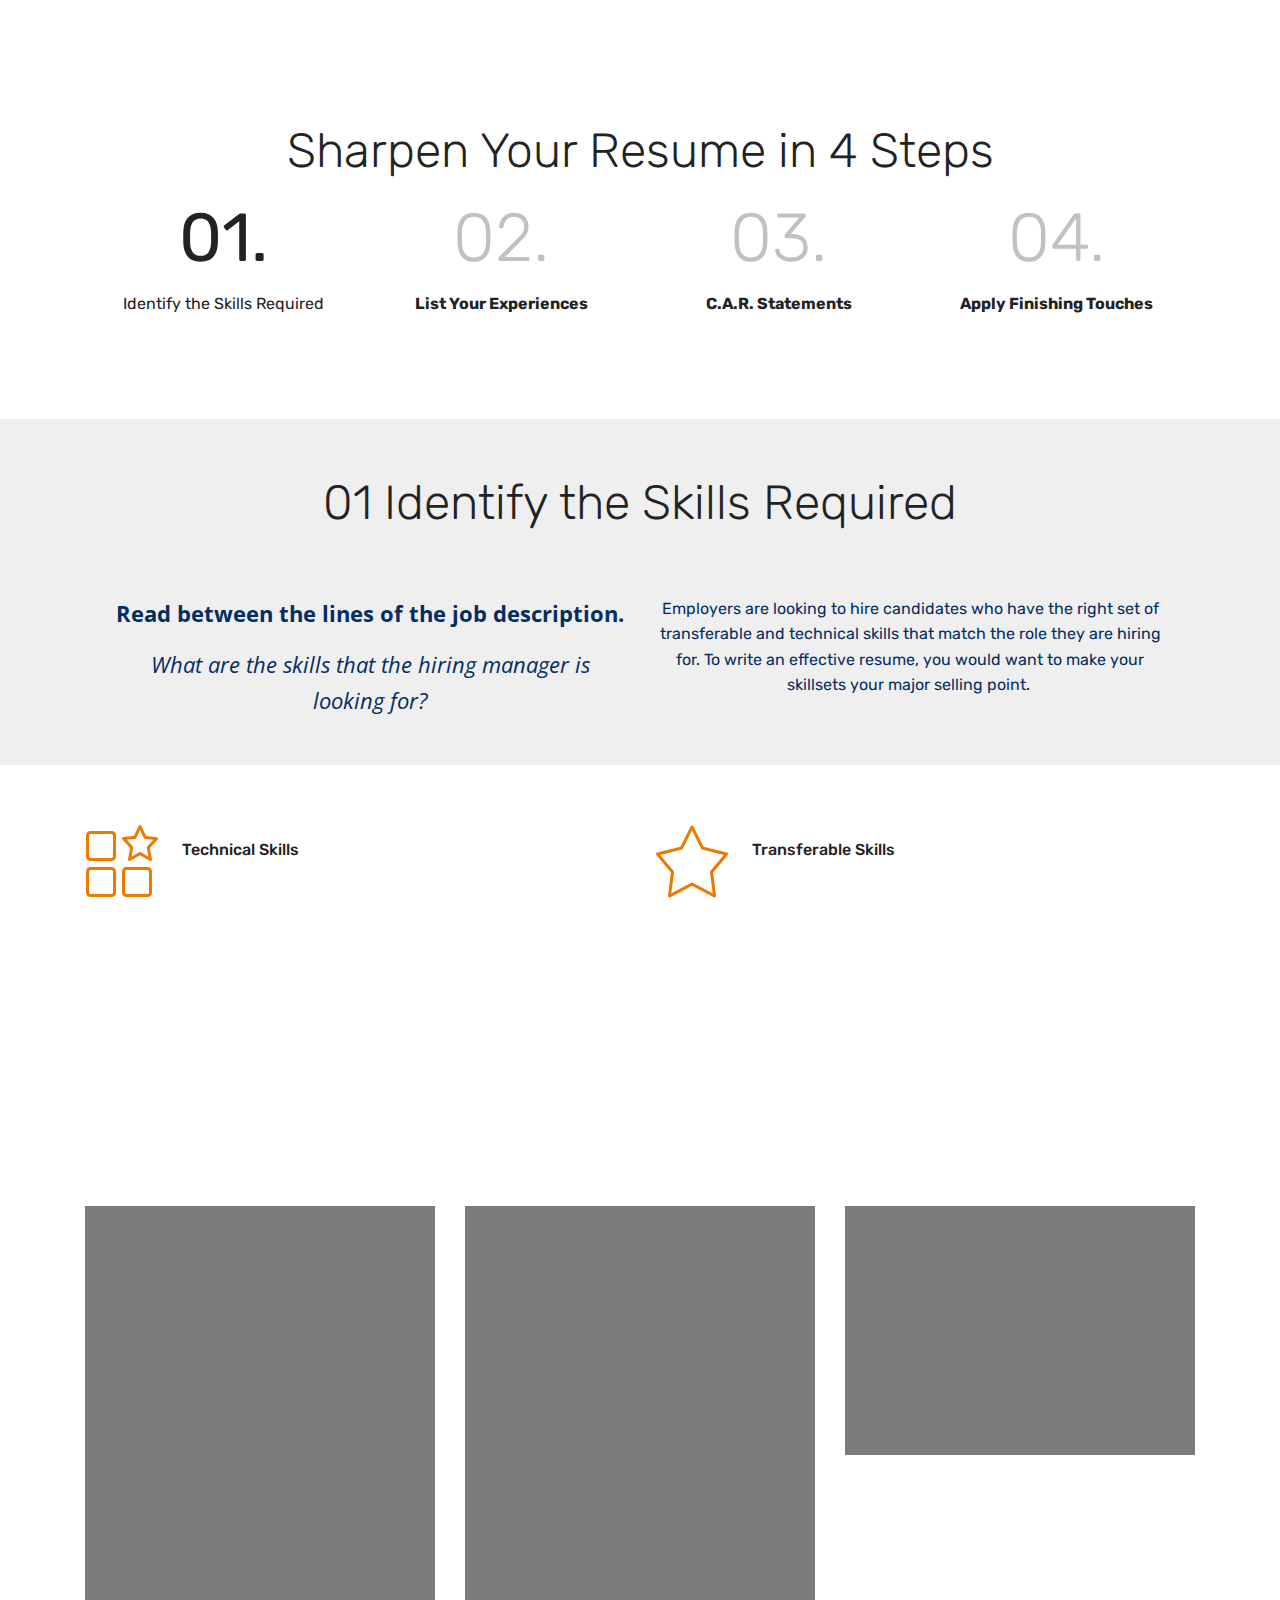
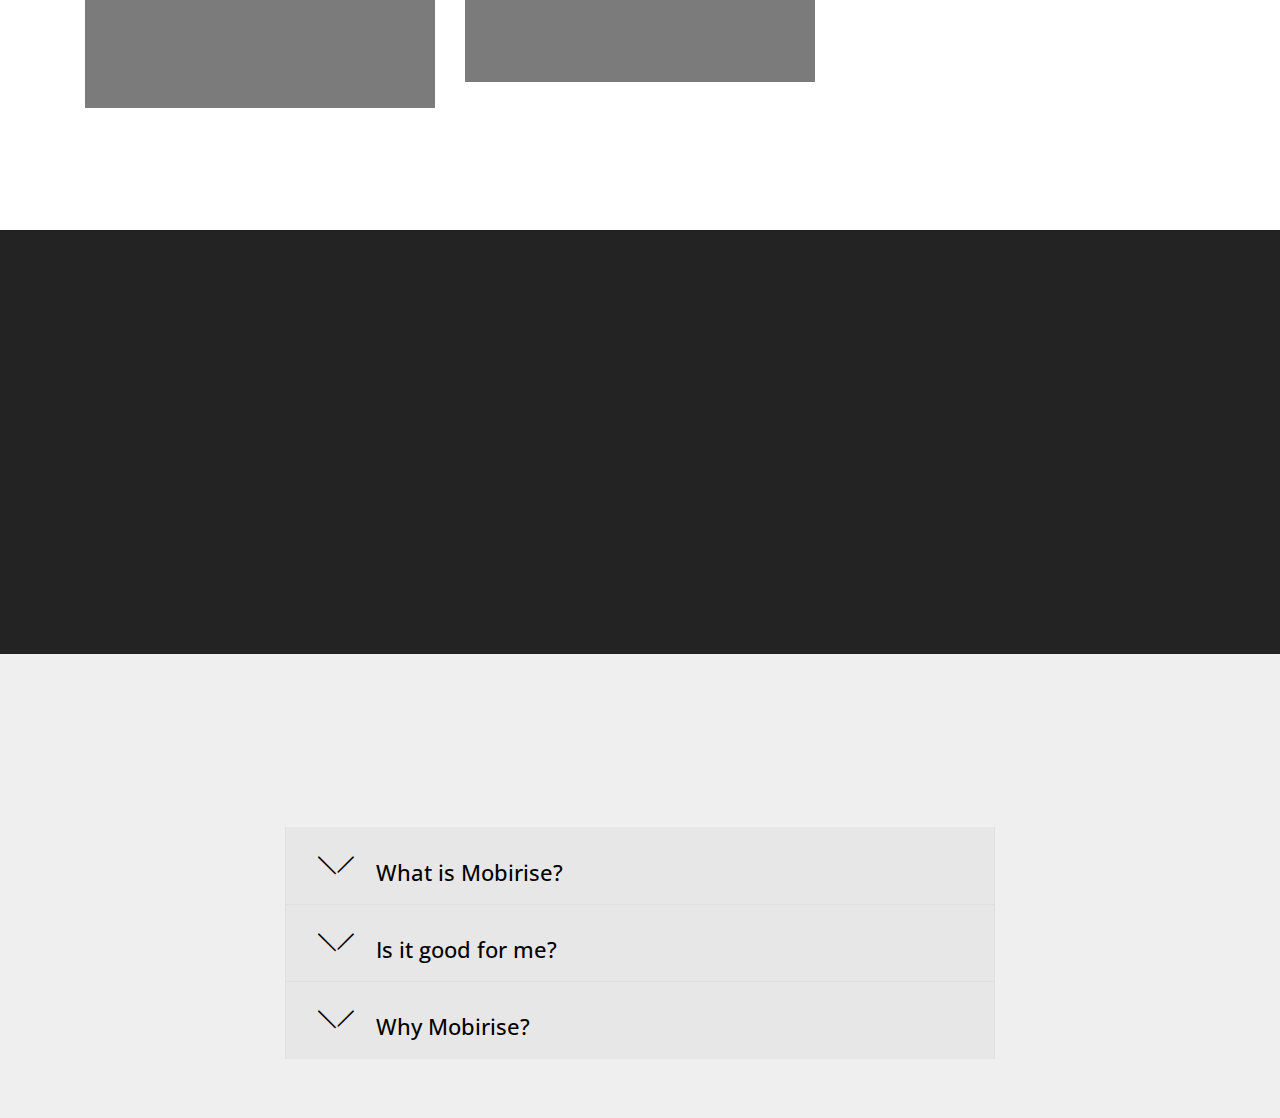
<file: page1.html>
<!DOCTYPE html>
<html >
<head>
  <!-- Site made with Mobirise Website Builder v4.9.3, https://mobirise.com -->
  <meta charset="UTF-8">
  <meta http-equiv="X-UA-Compatible" content="IE=edge">
  <meta name="generator" content="Mobirise v4.9.3, mobirise.com">
  <meta name="viewport" content="width=device-width, initial-scale=1, minimum-scale=1">
  <link rel="shortcut icon" href="assets/images/cfgfavicon-orange-128x128.png" type="image/x-icon">
  <meta name="description" content="Web Site Creator Description">
  <title>Resume</title>
  <link rel="stylesheet" href="assets/web/assets/mobirise-icons/mobirise-icons.css">
  <link rel="stylesheet" href="assets/tether/tether.min.css">
  <link rel="stylesheet" href="assets/bootstrap/css/bootstrap.min.css">
  <link rel="stylesheet" href="assets/bootstrap/css/bootstrap-grid.min.css">
  <link rel="stylesheet" href="assets/bootstrap/css/bootstrap-reboot.min.css">
  <link rel="stylesheet" href="assets/animatecss/animate.min.css">
  <link rel="stylesheet" href="assets/theme/css/style.css">
  <link rel="stylesheet" href="assets/mobirise/css/mbr-additional.css" type="text/css">
  
  
  
</head>
<body>
  <section class="counters6 counters cid-riNvvzkKYy" id="counters6-8">

    

    

    <div class="container pt-4 mt-2">
        <h2 class="mbr-section-title pb-3 align-center mbr-fonts-style display-2">Sharpen Your Resume in 4 Steps</h2>
        
        <div>
                <div class="cards-container">
                    <div class="card col-12 col-md-6 col-lg-3 pb-md-4">
                        <div class="panel-item align-center">
                            <div class="card-img pb-3">
                                <h3 class="img-text mbr-fonts-style display-1"><a href="page1.html#table1-b">01.</a></h3>
                            </div>
                            <div class="card-text">
                                <h4 class="mbr-content-title mbr-bold mbr-fonts-style display-7"><a href="page1.html#table1-b">Identify the Skills Required</a></h4>
                                
                            </div>
                        </div>
                    </div>
                    <div class="card col-12 col-md-6 col-lg-3 pb-md-4">
                        <div class="panel-item align-center">
                            <div class="card-img pb-3">
                                <h3 class="img-text mbr-fonts-style display-1">02.</h3>
                            </div>
                            <div class="card-text">
                                <h4 class="mbr-content-title mbr-bold mbr-fonts-style display-7">List Your Experiences</h4>
                                
                            </div>
                        </div>
                    </div>
                    <div class="card col-12 col-md-6 col-lg-3">
                        <div class="panel-item align-center">
                            <div class="card-img pb-3">
                                <h3 class="img-text mbr-fonts-style display-1">03.</h3>
                            </div>
                            <div class="card-text">
                                <h4 class="mbr-content-title mbr-bold mbr-fonts-style display-7">C.A.R. Statements</h4>
                                
                            </div>
                        </div>
                    </div>
                    <div class="card col-12 col-md-6 col-lg-3 last-child">
                        <div class="panel-item align-center">
                            <div class="card-img pb-3">
                                <h3 class="img-text mbr-fonts-style display-1">04.</h3>
                            </div>
                            <div class="card-texts">
                                <h4 class="mbr-content-title mbr-bold mbr-fonts-style display-7">Apply Finishing Touches</h4>
                                
                            </div>
                        </div>
                    </div>
                </div>
            </div>
    </div>
</section>

<section class="engine"><a href="https://mobirise.info/g">how to build your own website</a></section><section class="mbr-section content4 cid-rj3gegrYu4" id="content4-d">

    

    <div class="container">
        <div class="media-container-row">
            <div class="title col-12 col-md-8">
                <h2 class="align-center pb-3 mbr-fonts-style display-2">01 Identify the Skills Required</h2>
                
                
            </div>
        </div>
    </div>
</section>

<section class="mbr-section article content3 cid-rj3hmxwd16" id="content3-g">
      
     

    <div class="container">
        <div class="media-container-row">
            <div class="row col-12 col-md-12">
                <div class="col-12 mbr-text mbr-fonts-style col-md-6 display-5">
                     <p><strong>Read between the lines of the job description.</strong></p><p><em>What are the skills that the hiring manager is looking for?</em></p>
                </div>
                <div class="col-12 mbr-text mbr-fonts-style display-7 col-md-6">
                     <p>Employers are looking to hire candidates who have the right set of transferable and technical skills that match the role they are hiring for. To write an effective resume, you would want to make your skillsets your major selling point.&nbsp;</p>
                </div>
                
            </div>
        </div>
    </div>
</section>

<section class="features9 cid-rj3bKZ9jbr" id="features9-c">

    

    
    <div class="container">
        <div class="row justify-content-center">
            <div class="card p-3 col-12 col-md-6">
                <div class="media-container-row">
                    <div class="card-img pr-2">
                        <span class="mbr-iconfont mbri-features" style="color: rgb(236, 122, 1); fill: rgb(236, 122, 1);"></span>
                    </div>
                    <div class="card-box">
                        <h4 class="card-title py-3 mbr-fonts-style display-7">
                            Technical Skills</h4>
                        <p class="mbr-text mbr-fonts-style display-7">
                           Technical skills refer to your knowledge and expertise required to perform the required tasks or use specific tools in the role. These skills will vary across industries and functions.</p>
                    </div>
                </div>
            </div>

            <div class="card p-3 col-12 col-md-6">
                <div class="media-container-row">
                    <div class="card-img pr-2">
                        <span class="mbr-iconfont mbri-star" style="color: rgb(236, 122, 1); fill: rgb(236, 122, 1);"></span>
                    </div>
                    <div class="card-box">
                        <h4 class="card-title py-3 mbr-fonts-style display-7">
                            Transferable Skills</h4>
                        <p class="mbr-text mbr-fonts-style display-7">
                           Transferable skills refer to "people skills" or "self-management" skills that can be applied across careers. Your transferable skills can enhance the technical skills that you bring to the job. 
                        </p>
                    </div>
                </div>
            </div>

            

            
        </div>
    </div>
</section>

<section class="features13 cid-rj3nz5HlhV" id="features13-l">

    

    
    <div class="container">
        <h2 class="mbr-section-title pb-3 mbr-fonts-style align-center display-2">Examples</h2>

        <div class="media-container-row">
            <div class="card col-12 col-md-6 align-center col-lg-4">
                <div class="card-wrap">
                    <div class="card-img">
                        <img src="assets/images/mbr-730x485.jpg" alt="Mobirise" title="">
                    </div>
                    <div class="card-box p-5">
                        <h4 class="card-title py-2 mbr-fonts-style align-center mbr-white display-5">
                            ExxonMobil Electrical Engineer</h4>
                        <p class="mbr-text mbr-fonts-style mbr-white display-7"><strong>
                            Technical Skill </strong><br><u>Sound Engineering Knowledge</u><br><em>"Sound engineering knowledge in electrical field equipment (e.g. switchgears, transformers, protective relaying, generators, etc.)"</em><br><br><strong>Transferable Skill </strong><br><u>Public Speaking</u><br><em>"Conduct technical training to share best practices in areas of expertise."</em><br></p>
                    </div>
                </div>
            </div>
            <div class="card col-12 col-md-6 align-center col-lg-4">
                <div class="card-wrap">
                    <div class="card-img">
                        <img src="assets/images/background2.jpg" alt="Mobirise">
                    </div>
                    <div class="card-box p-5">
                        <h4 class="card-title py-2 mbr-fonts-style align-center mbr-white display-5">Citi Business Planning Analyst</h4>
                        <p class="mbr-text mbr-fonts-style mbr-white display-7"><strong>Technical Skill</strong> <br><u>Technology Infrastructure Time and Material Price Model Review</u><br><em>"Drive monthly reviews with CTI APAC functional teams on T&amp;M expenses"</em><br><br><strong>Transferable Skill </strong><br><u>Communication</u><br>Managing vendor and reviewing contracts in large complex infrastructure environment</p>
                    </div>
                </div>
            </div>
            <div class="card col-12 col-md-6 align-center col-lg-4">
                <div class="card-wrap">
                    <div class="card-img">
                        <img src="assets/images/background4.jpg" alt="Mobirise">
                    </div>
                    <div class="card-box p-5">
                        <h4 class="card-title py-2 mbr-fonts-style align-center mbr-white display-5">
                            Unlimited Sites
                        </h4>
                        <p class="mbr-text mbr-fonts-style mbr-white display-7">
                            Mobirise gives you the freedom to develop as many websites as you like given the fact that it is a desktop app.
                        </p>
                    </div>
                </div>
            </div>    
        </div>
    </div>
</section>

<section class="mbr-section article content12 cid-rj3miH95qf" id="content12-i">
     

    <div class="container">
        <div class="media-container-row">
            <div class="mbr-text counter-container col-12 col-md-8 mbr-fonts-style display-7">
                <ul>
                    <li><strong>MOBILE FRIENDLY</strong> - o special actions required, all sites you make with Mobirise are mobile-friendly. You don't have to create a special mobile version of your site, it will adapt automagically. <a href="https://mobirise.co/">Try it now!</a></li>
                    <li><strong>EASY AND SIMPLE</strong> - cut down the development time with drag-and-drop website builder. Drop the blocks into the page, edit content inline and publish - no technical skills required. <a href="https://mobirise.co/">Try it now!</a></li>
                    <li><strong>UNIQUE STYLES</strong> - choose from the large selection of latest pre-made blocks - full-screen intro, bootstrap carousel, content slider, responsive image gallery with lightbox, parallax scrolling, video backgrounds, hamburger menu, sticky header and more. <a href="https://mobirise.co/">Try it now!</a></li>
                </ul>
            </div>
        </div>
    </div>
</section>

<section class="accordion1 cid-rj3ozREFIs" id="accordion1-n">

    

    
    <div class="container">
        <div class="media-container-row">
            <div class="col-12 col-md-8">
                <div class="section-head text-center space30">
                    <h2 class="mbr-section-title pb-5 mbr-fonts-style display-2">
                        Accordion FAQ
                    </h2>
                </div>
                <div class="clearfix"></div>
                <div id="bootstrap-accordion_14" class="panel-group accordionStyles accordion" role="tablist" aria-multiselectable="true">
                    <div class="card">
                        <div class="card-header" role="tab" id="headingOne">
                            <a role="button" class="panel-title collapsed text-black" data-toggle="collapse" data-core="" href="#collapse1_14" aria-expanded="false" aria-controls="collapse1">
                                <h4 class="mbr-fonts-style display-5">
                                    <span class="sign mbr-iconfont mbri-arrow-down inactive"></span>
                                    What is Mobirise?
                                </h4>
                            </a>
                        </div>
                        <div id="collapse1_14" class="panel-collapse noScroll collapse " role="tabpanel" aria-labelledby="headingOne" data-parent="#bootstrap-accordion_14">
                            <div class="panel-body p-4">
                                <p class="mbr-fonts-style panel-text display-7">
                                   Mobirise is an offline app for Window and Mac to easily create small/medium websites, landing pages, online resumes and portfolios, promo sites for apps, events, services and products.</p>
                            </div>
                        </div>
                    </div>
                    <div class="card">
                        <div class="card-header" role="tab" id="headingTwo">
                            <a role="button" class="collapsed panel-title text-black" data-toggle="collapse" data-core="" href="#collapse2_14" aria-expanded="false" aria-controls="collapse2">
                                <h4 class="mbr-fonts-style display-5">
                                    <span class="sign mbr-iconfont mbri-arrow-down inactive"></span> Is it good for me?
                               </h4>
                            </a>
                            
                        </div>
                        <div id="collapse2_14" class="panel-collapse noScroll collapse" role="tabpanel" aria-labelledby="headingTwo" data-parent="#bootstrap-accordion_14">
                            <div class="panel-body p-4">
                                <p class="mbr-fonts-style panel-text display-7">
                                   Mobirise is perfect for non-techies who are not familiar with the intricacies of web development and for designers who prefer to work as visually as possible, without fighting with code. Also great for pro-coders for fast prototyping and small customers' projects.</p>
                            </div>
                        </div>
                    </div>
                    <div class="card">
                        <div class="card-header" role="tab" id="headingThree">
                            <a role="button" class="collapsed text-black panel-title" data-toggle="collapse" data-core="" href="#collapse3_14" aria-expanded="false" aria-controls="collapse3">
                                <h4 class="mbr-fonts-style display-5">
                                    <span class="sign mbr-iconfont mbri-arrow-down inactive"></span> Why Mobirise?
                                </h4>
                            </a>
                        </div>
                        <div id="collapse3_14" class="panel-collapse noScroll collapse" role="tabpanel" aria-labelledby="headingThree" data-parent="#bootstrap-accordion_14">
                            <div class="panel-body p-4">
                                <p class="mbr-fonts-style panel-text display-7">
                                   Key differences from traditional builders:<br>* Minimalistic, extremely <strong>easy-to-use</strong> interface<br>* <strong>Mobile</strong>-friendliness, latest website blocks and techniques "out-the-box"<br>* <strong>Free</strong> for commercial and non-profit use</p>
                            </div>
                        </div>
                    </div>
                    
                    
                    
                </div>
            </div>
        </div>
    </div>
</section>


  <script src="assets/web/assets/jquery/jquery.min.js"></script>
  <script src="assets/popper/popper.min.js"></script>
  <script src="assets/tether/tether.min.js"></script>
  <script src="assets/bootstrap/js/bootstrap.min.js"></script>
  <script src="assets/smoothscroll/smooth-scroll.js"></script>
  <script src="assets/viewportchecker/jquery.viewportchecker.js"></script>
  <script src="assets/mbr-switch-arrow/mbr-switch-arrow.js"></script>
  <script src="assets/theme/js/script.js"></script>
  
  
  <input name="animation" type="hidden">
   <div id="scrollToTop" class="scrollToTop mbr-arrow-up"><a style="text-align: center;"><i class="mbr-arrow-up-icon mbr-arrow-up-icon-cm cm-icon cm-icon-smallarrow-up"></i></a></div>
  </body>
</html>
</file>
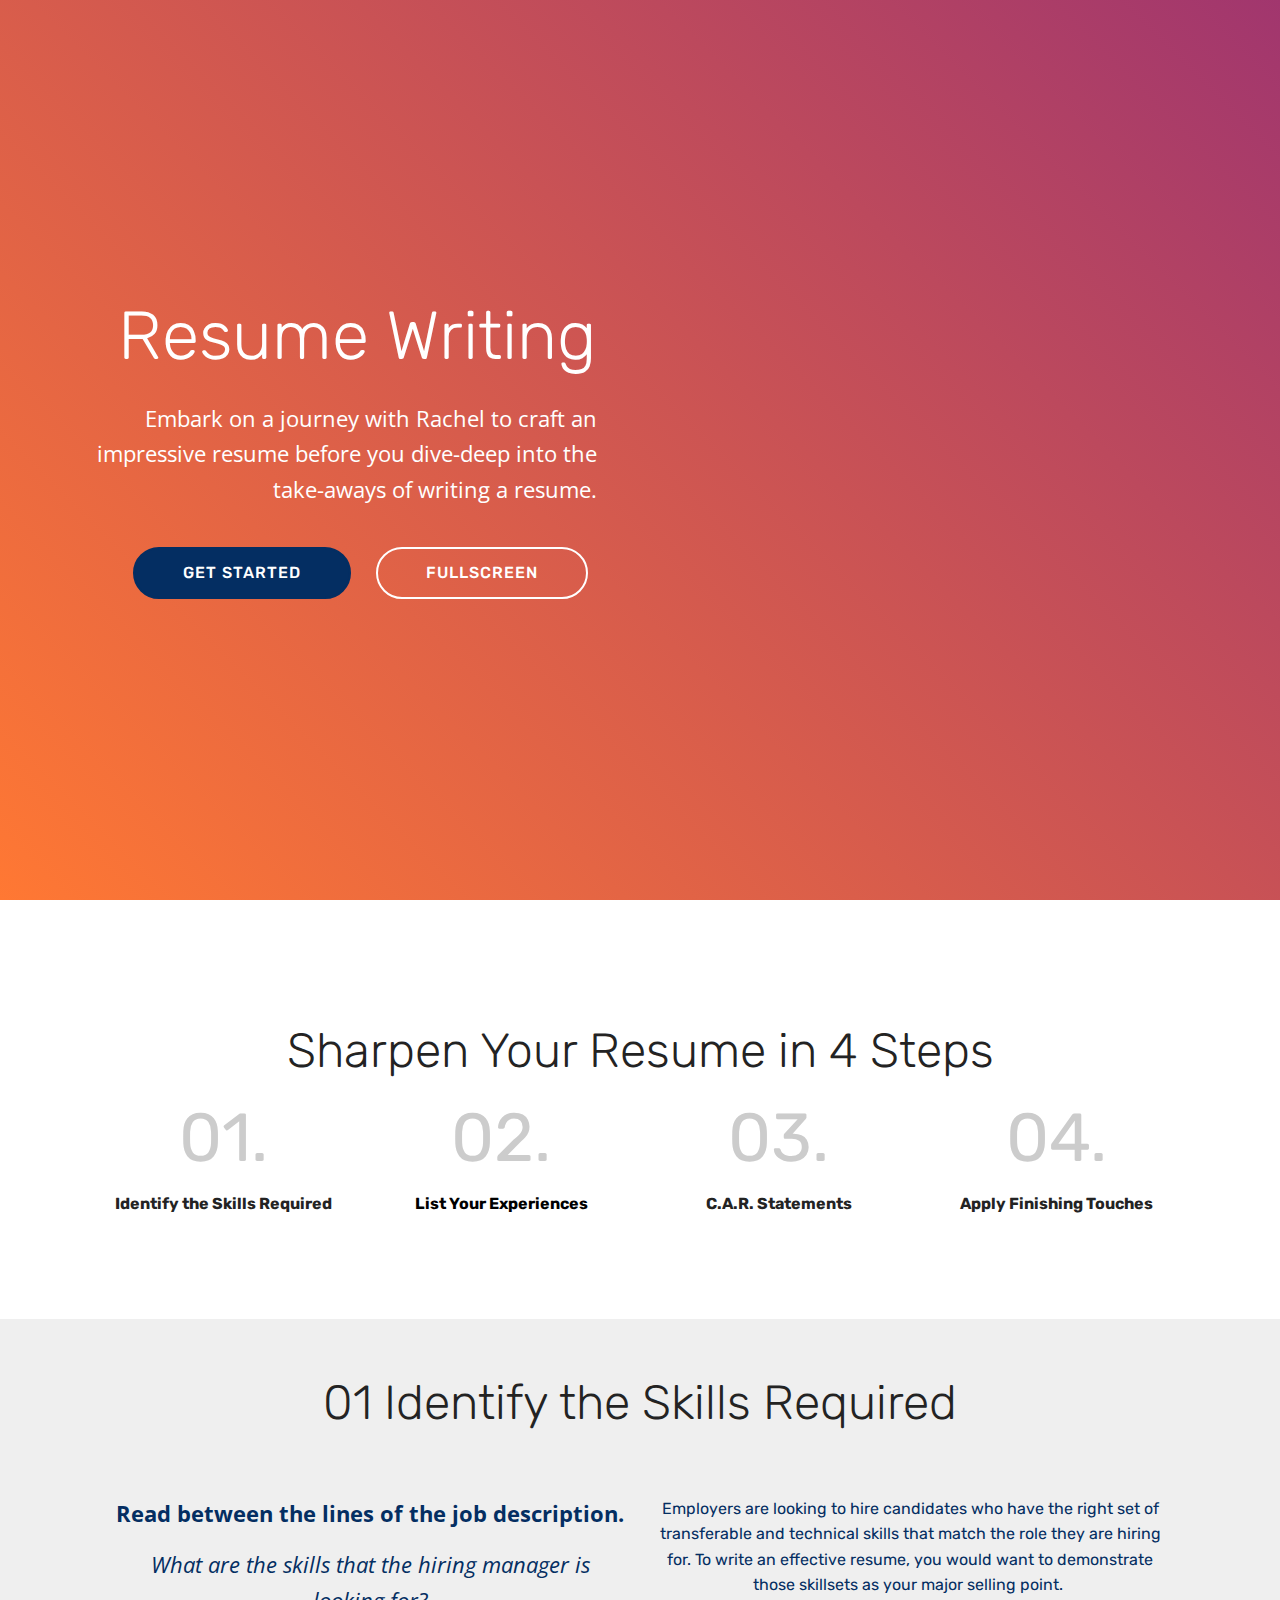
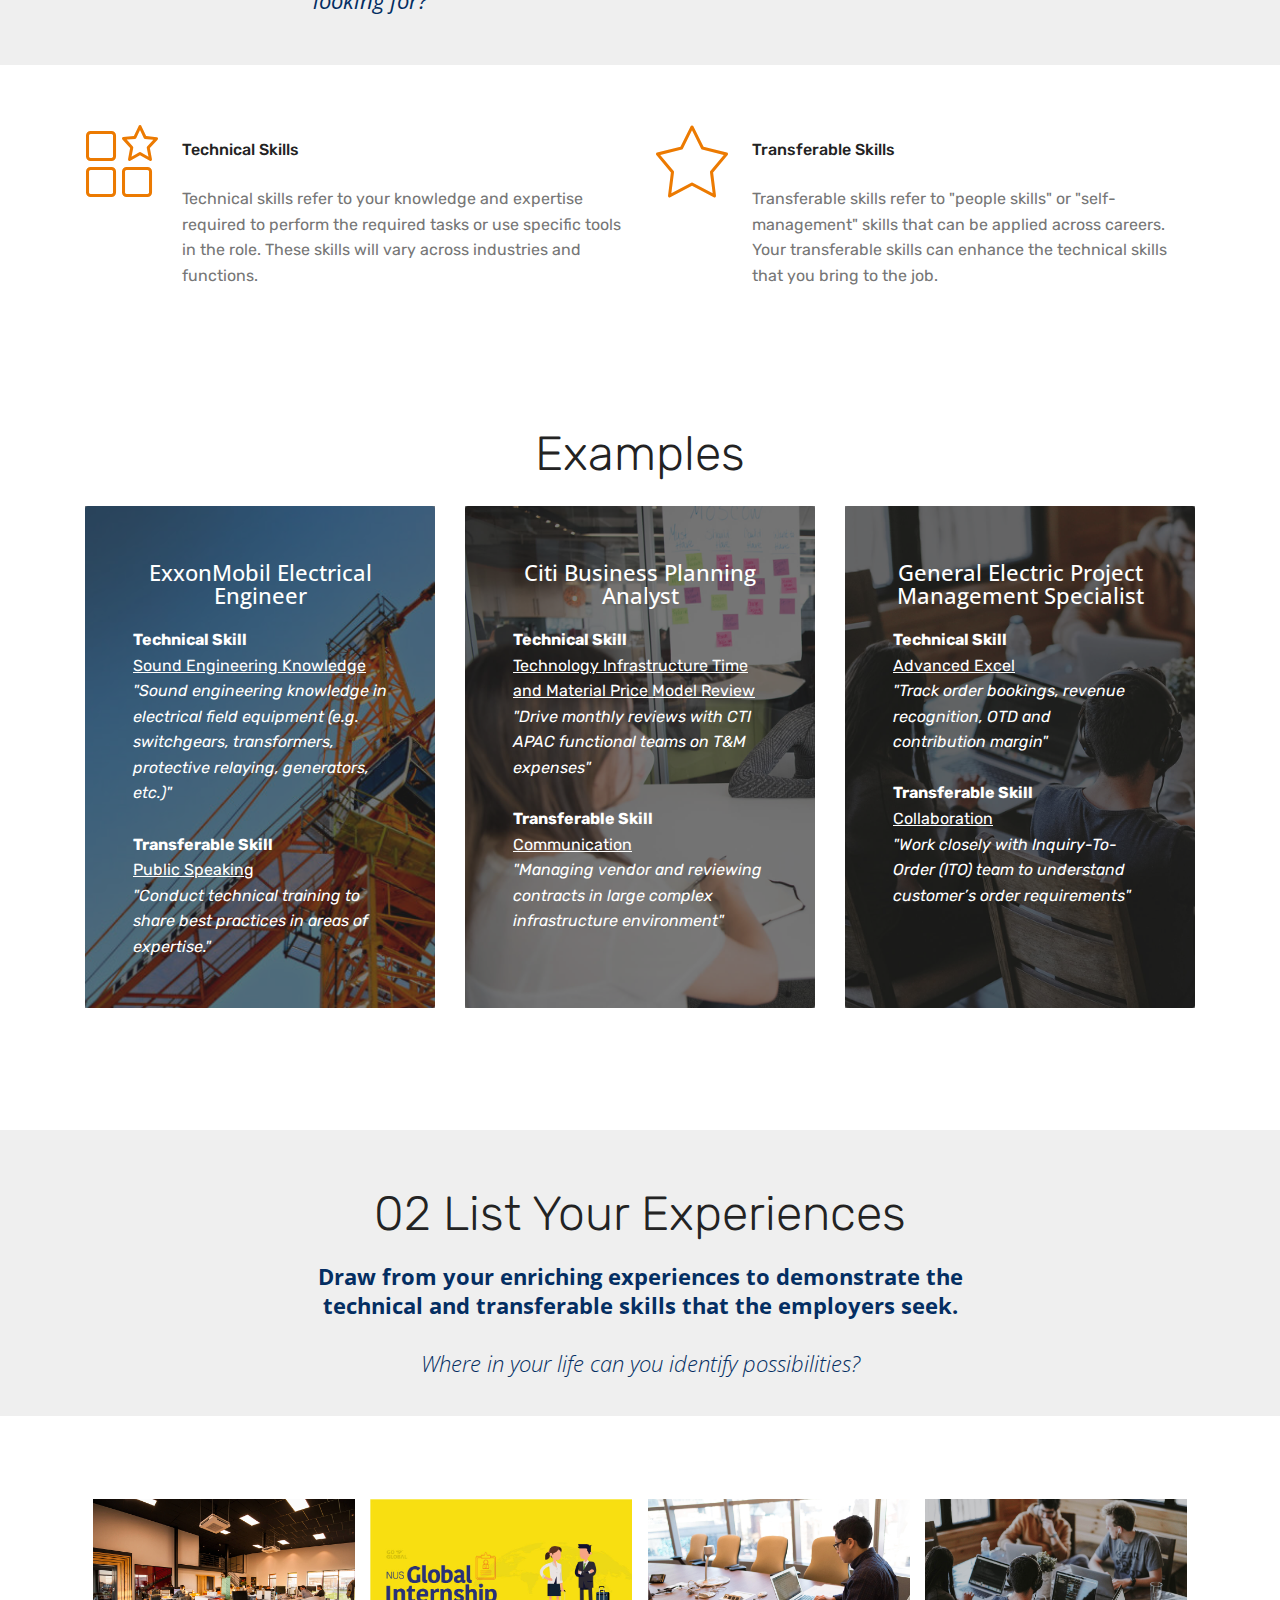
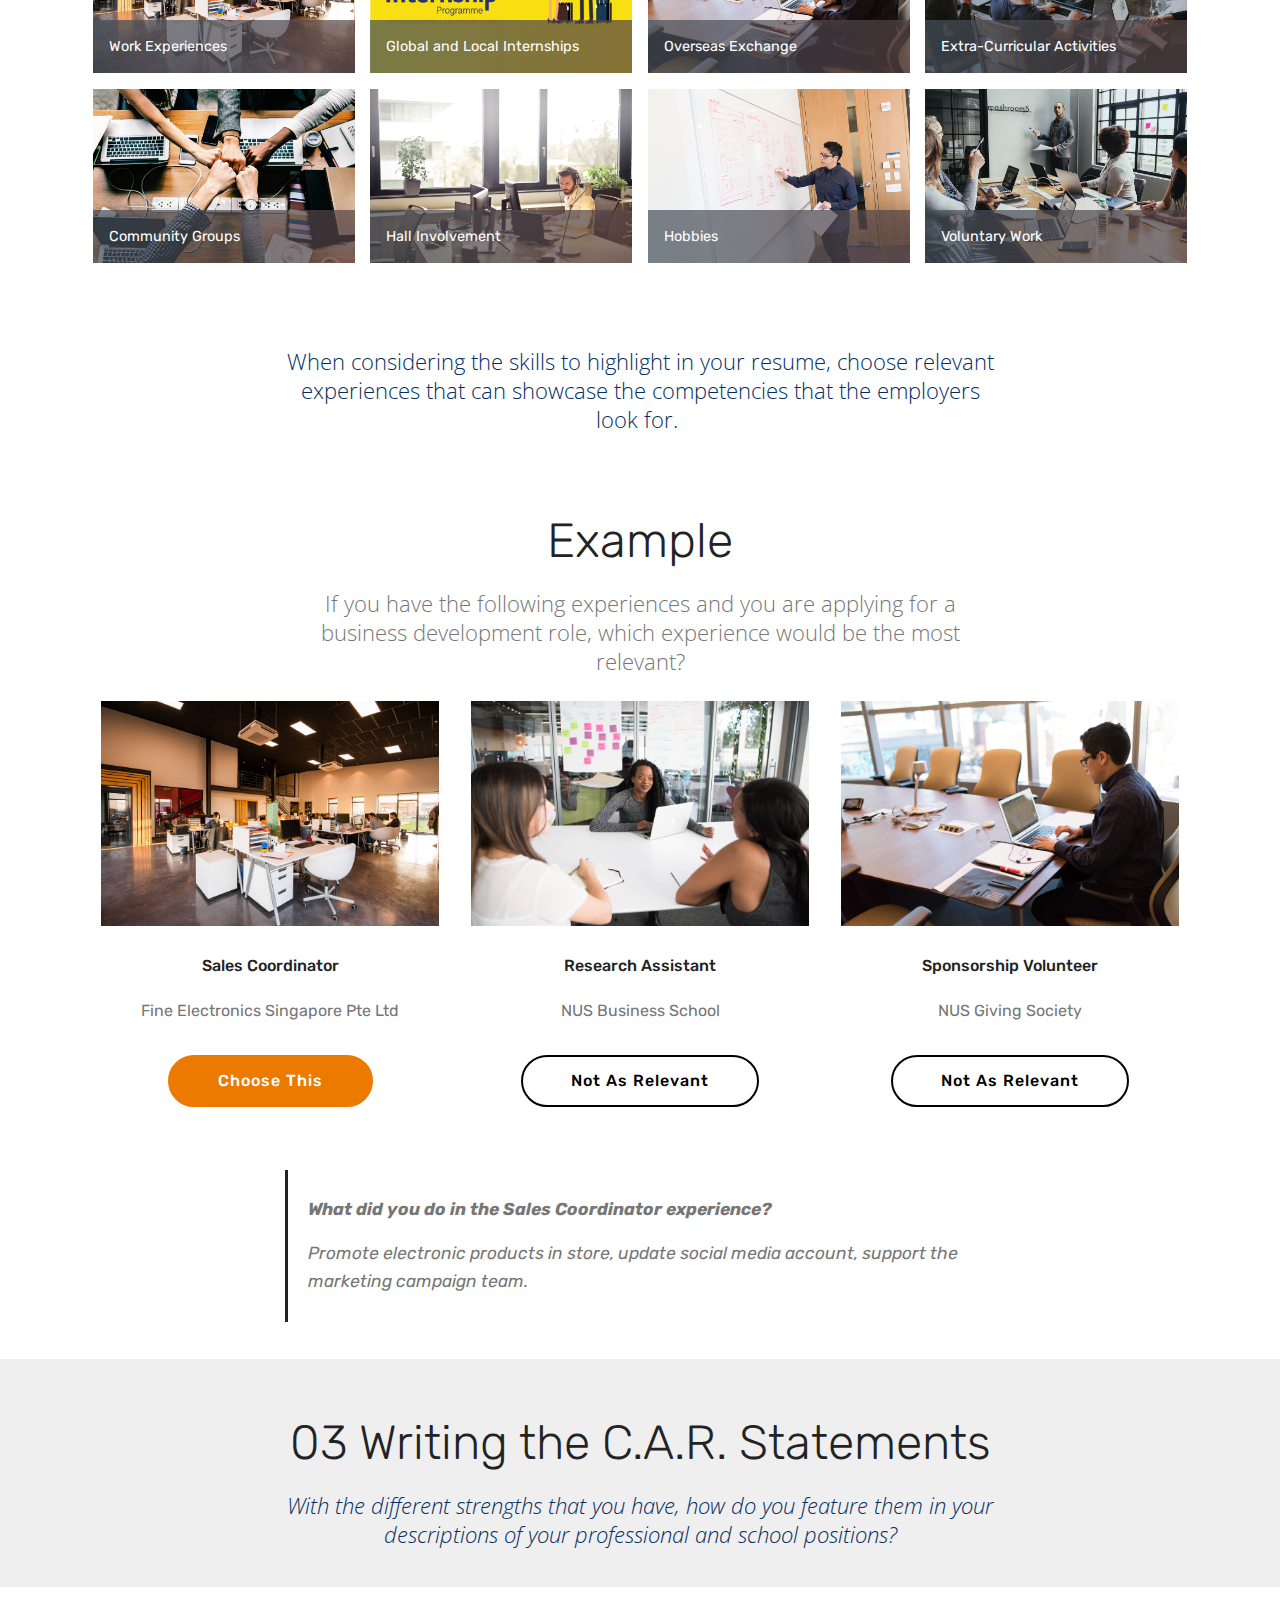
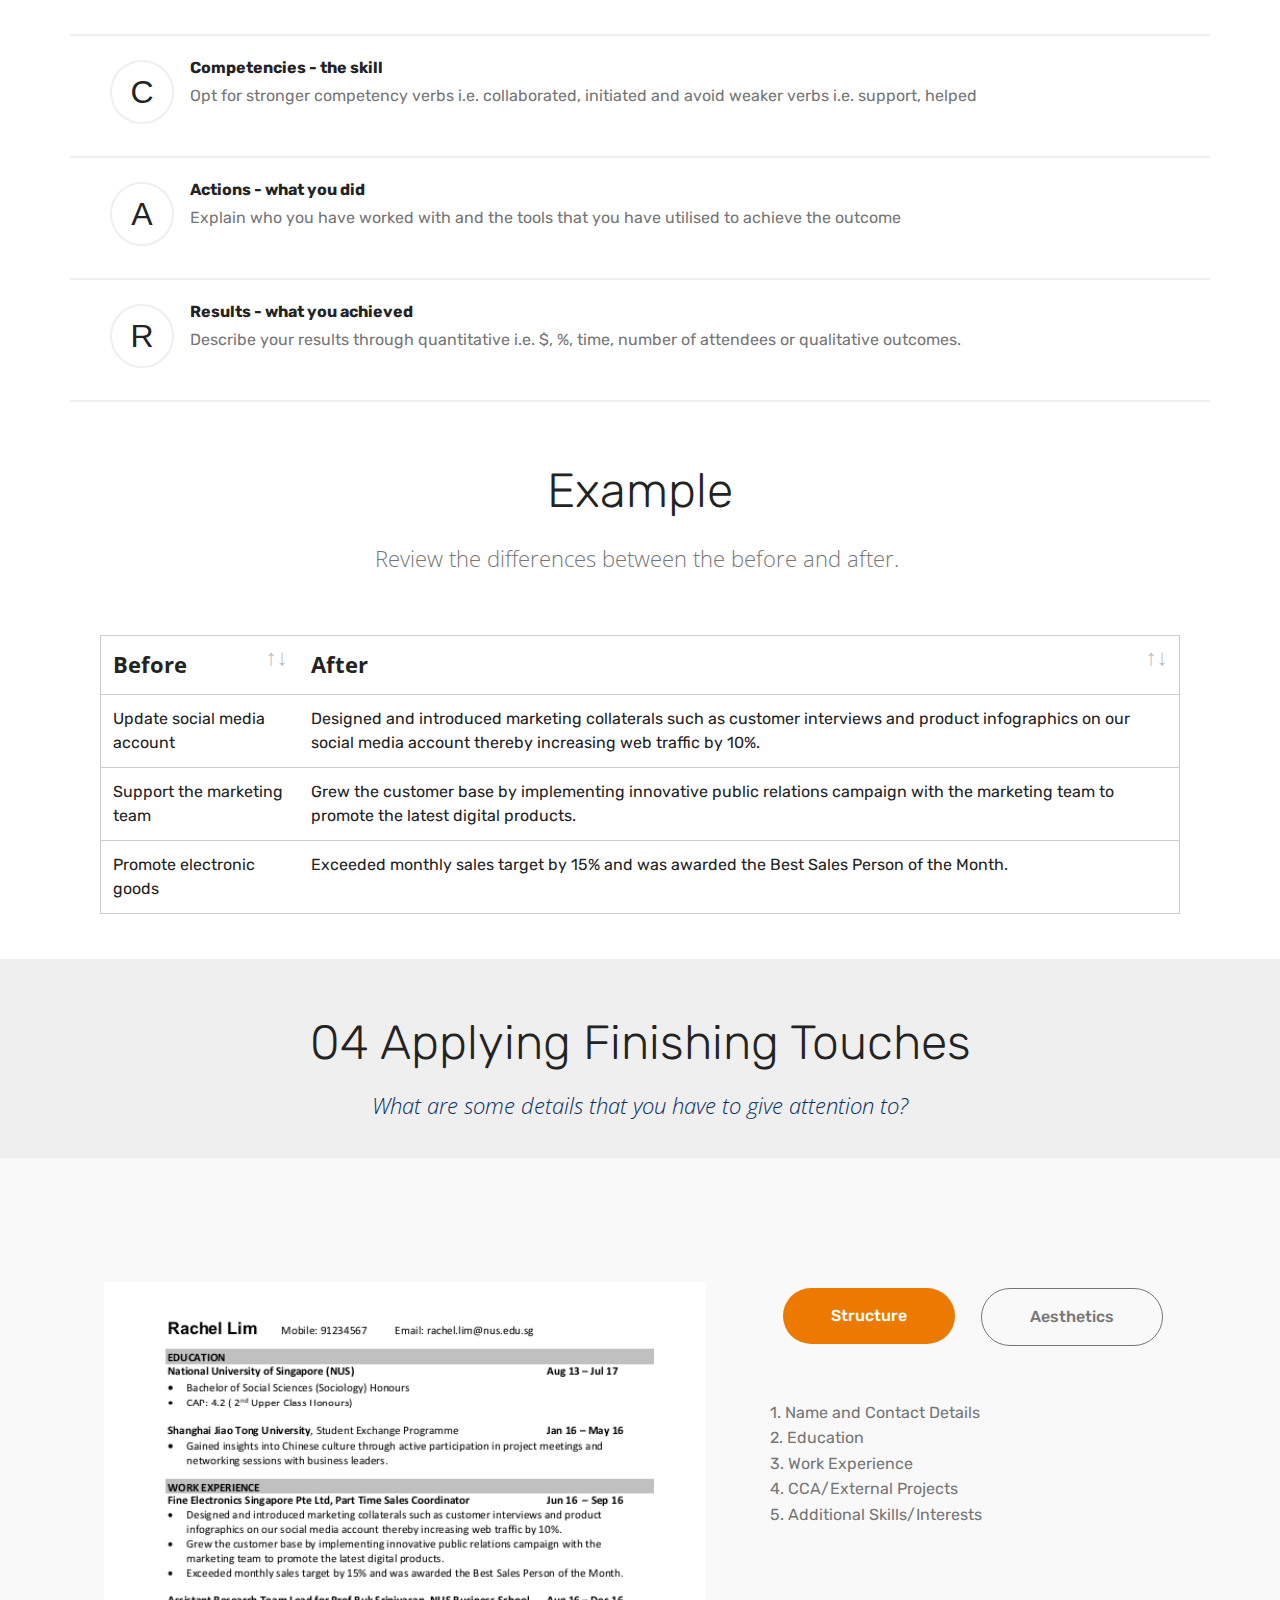
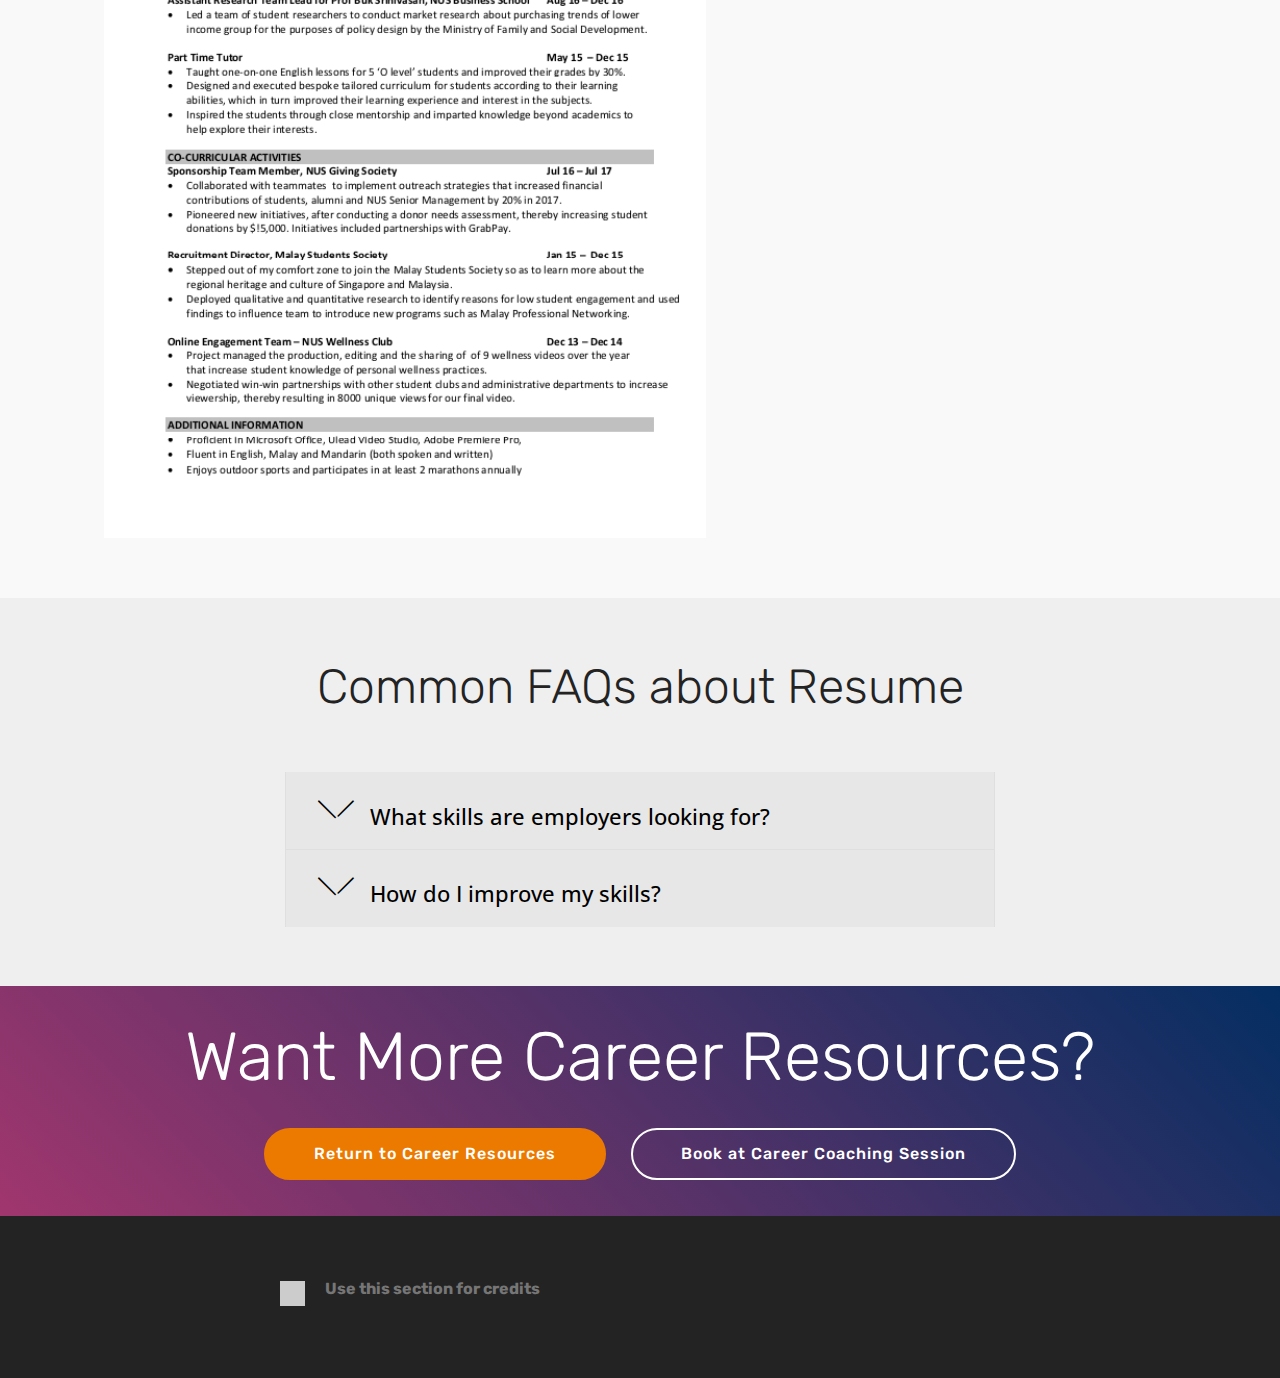
<file: resume.html>
<!DOCTYPE html>
<html >
<head>
  <!-- Site made with Mobirise Website Builder v4.9.3, https://mobirise.com -->
  <meta charset="UTF-8">
  <meta http-equiv="X-UA-Compatible" content="IE=edge">
  <meta name="generator" content="Mobirise v4.9.3, mobirise.com">
  <meta name="viewport" content="width=device-width, initial-scale=1, minimum-scale=1">
  <link rel="shortcut icon" href="assets/images/cfgfavicon-orange-128x128.png" type="image/x-icon">
  <meta name="description" content="">
  <title>Resume</title>
  <link rel="stylesheet" href="assets/web/assets/mobirise-icons/mobirise-icons.css">
  <link rel="stylesheet" href="assets/tether/tether.min.css">
  <link rel="stylesheet" href="assets/bootstrap/css/bootstrap.min.css">
  <link rel="stylesheet" href="assets/bootstrap/css/bootstrap-grid.min.css">
  <link rel="stylesheet" href="assets/bootstrap/css/bootstrap-reboot.min.css">
  <link rel="stylesheet" href="assets/datatables/data-tables.bootstrap4.min.css">
  <link rel="stylesheet" href="assets/theme/css/style.css">
  <link rel="stylesheet" href="assets/gallery/style.css">
  <link rel="stylesheet" href="assets/mobirise/css/mbr-additional.css" type="text/css">
  
  
  
</head>
<body>
  <section class="header7 cid-rj3z9HQGMo mbr-fullscreen" id="header7-r">

    

    

    <div class="container">
        <div class="media-container-row">

            <div class="media-content align-right">
                <h1 class="mbr-section-title mbr-white pb-3 mbr-fonts-style display-1">
                    Resume Writing</h1>
                <div class="mbr-section-text mbr-white pb-3">
                    <p class="mbr-text mbr-fonts-style display-5">Embark on a journey with Rachel to craft an impressive resume before you dive-deep into the take-aways of writing a resume.</p>
                </div>
                <div class="mbr-section-btn"><a class="btn btn-md btn-danger display-4" href="resume.html#counters6-8">GET STARTED</a>
                        <a class="btn btn-md btn-white-outline display-4" href="https://www.youtube.com/embed/MCLftfZ7zUU?rel=0&autoplay=1;fs=0;autohide=0;hd=0;" target="_blank">FULLSCREEN</a></div>
            </div>

            <div class="mbr-figure" style="width: 110%;"><iframe class="mbr-embedded-video" src="https://www.youtube.com/embed/MCLftfZ7zUU?rel=0&amp;amp;showinfo=0&amp;autoplay=1&amp;loop=0" width="1280" height="720" frameborder="0" allowfullscreen></iframe></div>

        </div>
    </div>
</section>

<section class="engine"><a href="https://mobirise.info/z">best free website templates</a></section><section class="counters6 counters cid-riNvvzkKYy" id="counters6-8">

    

    

    <div class="container pt-4 mt-2">
        <h2 class="mbr-section-title pb-3 align-center mbr-fonts-style display-2">Sharpen Your Resume in 4 Steps</h2>
        
        <div>
                <div class="cards-container">
                    <div class="card col-12 col-md-6 col-lg-3 pb-md-4">
                        <div class="panel-item align-center">
                            <div class="card-img pb-3">
                                <h3 class="img-text mbr-fonts-style display-1"><a href="resume.html#content4-d" class="text-success">01.</a></h3>
                            </div>
                            <div class="card-text">
                                <h4 class="mbr-content-title mbr-bold mbr-fonts-style display-7"><a href="resume.html#content4-d"><strong>Identify the Skills Required</strong></a></h4>
                                
                            </div>
                        </div>
                    </div>
                    <div class="card col-12 col-md-6 col-lg-3 pb-md-4">
                        <div class="panel-item align-center">
                            <div class="card-img pb-3">
                                <h3 class="img-text mbr-fonts-style display-1"><a href="resume.html#content4-p" class="text-success">02.</a></h3>
                            </div>
                            <div class="card-text">
                                <h4 class="mbr-content-title mbr-bold mbr-fonts-style display-7"><a href="resume.html#content4-p" class="text-black"><strong>List Your Experiences</strong></a></h4>
                                
                            </div>
                        </div>
                    </div>
                    <div class="card col-12 col-md-6 col-lg-3">
                        <div class="panel-item align-center">
                            <div class="card-img pb-3">
                                <h3 class="img-text mbr-fonts-style display-1"><a href="resume.html#content4-14" class="text-success">03.</a></h3>
                            </div>
                            <div class="card-text">
                                <h4 class="mbr-content-title mbr-bold mbr-fonts-style display-7"><a href="resume.html#content4-14"><strong>C.A.R. Statements</strong></a></h4>
                                
                            </div>
                        </div>
                    </div>
                    <div class="card col-12 col-md-6 col-lg-3 last-child">
                        <div class="panel-item align-center">
                            <div class="card-img pb-3">
                                <h3 class="img-text mbr-fonts-style display-1"><a href="resume.html#content4-18" class="text-success">04.</a></h3>
                            </div>
                            <div class="card-texts">
                                <h4 class="mbr-content-title mbr-bold mbr-fonts-style display-7"><a href="resume.html#content4-18"><strong>Apply Finishing Touches</strong></a></h4>
                                
                            </div>
                        </div>
                    </div>
                </div>
            </div>
    </div>
</section>

<section class="mbr-section content4 cid-rj3gegrYu4" id="content4-d">

    

    <div class="container">
        <div class="media-container-row">
            <div class="title col-12 col-md-8">
                <h2 class="align-center pb-3 mbr-fonts-style display-2">01 Identify the Skills Required</h2>
                
                
            </div>
        </div>
    </div>
</section>

<section class="mbr-section article content3 cid-rj3hmxwd16" id="content3-g">
      
     

    <div class="container">
        <div class="media-container-row">
            <div class="row col-12 col-md-12">
                <div class="col-12 mbr-text mbr-fonts-style col-md-6 display-5">
                     <p><strong>Read between the lines of the job description.</strong></p><p><em>What are the skills that the hiring manager is looking for?</em></p>
                </div>
                <div class="col-12 mbr-text mbr-fonts-style display-7 col-md-6">
                     <p>Employers are looking to hire candidates who have the right set of transferable and technical skills that match the role they are hiring for. To write an effective resume, you would want to demonstrate those skillsets as your major selling point.&nbsp;</p>
                </div>
                
            </div>
        </div>
    </div>
</section>

<section class="features9 cid-rj3bKZ9jbr" id="features9-c">

    

    
    <div class="container">
        <div class="row justify-content-center">
            <div class="card p-3 col-12 col-md-6">
                <div class="media-container-row">
                    <div class="card-img pr-2">
                        <span class="mbr-iconfont mbri-features" style="color: rgb(236, 122, 1); fill: rgb(236, 122, 1);"></span>
                    </div>
                    <div class="card-box">
                        <h4 class="card-title py-3 mbr-fonts-style display-7">
                            Technical Skills</h4>
                        <p class="mbr-text mbr-fonts-style display-7">
                           Technical skills refer to your knowledge and expertise required to perform the required tasks or use specific tools in the role. These skills will vary across industries and functions.</p>
                    </div>
                </div>
            </div>

            <div class="card p-3 col-12 col-md-6">
                <div class="media-container-row">
                    <div class="card-img pr-2">
                        <span class="mbr-iconfont mbri-star" style="color: rgb(236, 122, 1); fill: rgb(236, 122, 1);"></span>
                    </div>
                    <div class="card-box">
                        <h4 class="card-title py-3 mbr-fonts-style display-7">
                            Transferable Skills</h4>
                        <p class="mbr-text mbr-fonts-style display-7">
                           Transferable skills refer to "people skills" or "self-management" skills that can be applied across careers. Your transferable skills can enhance the technical skills that you bring to the job. 
                        </p>
                    </div>
                </div>
            </div>

            

            
        </div>
    </div>
</section>

<section class="features13 cid-rj3nz5HlhV" id="features13-l">

    

    
    <div class="container">
        <h2 class="mbr-section-title pb-3 mbr-fonts-style align-center display-2">Examples</h2>

        <div class="media-container-row">
            <div class="card col-12 col-md-6 align-center col-lg-4">
                <div class="card-wrap">
                    <div class="card-img">
                        <img src="assets/images/mbr-730x485.jpg" alt="Mobirise" title="">
                    </div>
                    <div class="card-box p-5">
                        <h4 class="card-title py-2 mbr-fonts-style align-center mbr-white display-5">
                            ExxonMobil Electrical Engineer</h4>
                        <p class="mbr-text mbr-fonts-style mbr-white display-7"><strong>
                            Technical Skill </strong><br><u>Sound Engineering Knowledge</u><br><em>"Sound engineering knowledge in electrical field equipment (e.g. switchgears, transformers, protective relaying, generators, etc.)"</em><br><br><strong>Transferable Skill </strong><br><u>Public Speaking</u><br><em>"Conduct technical training to share best practices in areas of expertise."</em><br></p>
                    </div>
                </div>
            </div>
            <div class="card col-12 col-md-6 align-center col-lg-4">
                <div class="card-wrap">
                    <div class="card-img">
                        <img src="assets/images/background2.jpg" alt="Mobirise">
                    </div>
                    <div class="card-box p-5">
                        <h4 class="card-title py-2 mbr-fonts-style align-center mbr-white display-5">Citi Business Planning Analyst</h4>
                        <p class="mbr-text mbr-fonts-style mbr-white display-7"><strong>Technical Skill</strong> <br><u>Technology Infrastructure Time and Material Price Model Review</u><br><em>"Drive monthly reviews with CTI APAC functional teams on T&amp;M expenses"</em><br><br><strong>Transferable Skill </strong><br><u>Communication</u><br><em>"Managing vendor and reviewing contracts in large complex infrastructure environment"</em><br><em><br></em></p>
                    </div>
                </div>
            </div>
            <div class="card col-12 col-md-6 align-center col-lg-4">
                <div class="card-wrap">
                    <div class="card-img">
                        <img src="assets/images/background4.jpg" alt="Mobirise">
                    </div>
                    <div class="card-box p-5">
                        <h4 class="card-title py-2 mbr-fonts-style align-center mbr-white display-5">General Electric Project Management Specialist</h4>
                        <p class="mbr-text mbr-fonts-style mbr-white display-7"><strong>Technical Skill </strong><br><u>Advanced Excel</u><br><em>"Track order bookings, revenue recognition, OTD and contribution margin"</em><br><br><strong>Transferable Skill </strong><br><u>Collaboration</u><br><em>"Work closely with Inquiry-To-Order (ITO) team to understand customer’s order requirements"</em><br><br><em><br></em></p>
                    </div>
                </div>
            </div>    
        </div>
    </div>
</section>

<section class="mbr-section content4 cid-rj3xP1TvdM" id="content4-p">

    

    <div class="container">
        <div class="media-container-row">
            <div class="title col-12 col-md-8">
                <h2 class="align-center pb-3 mbr-fonts-style display-2">02 List Your Experiences</h2>
                <h3 class="mbr-section-subtitle align-center mbr-light mbr-fonts-style display-5"><strong>Draw from your enriching experiences to demonstrate the technical and transferable skills that the employers seek.</strong><br><br><em>Where in your life can you identify possibilities?</em></h3>
                
            </div>
        </div>
    </div>
</section>

<section class="mbr-gallery mbr-slider-carousel cid-rj3yM8rv92" id="gallery1-q">

    

    <div class="container">
        <div><!-- Filter --><!-- Gallery --><div class="mbr-gallery-row"><div class="mbr-gallery-layout-default"><div><div><div class="mbr-gallery-item mbr-gallery-item--p1" data-video-url="false" data-tags="Awesome"><div href="#lb-gallery1-q" data-slide-to="0" data-toggle="modal"><img src="assets/images/background1.jpg" alt="" title=""><span class="icon-focus"></span><span class="mbr-gallery-title mbr-fonts-style display-7"><a href="https://nus-csm.symplicity.com" class="text-white">Work Experiences</a></span></div></div><div class="mbr-gallery-item mbr-gallery-item--p1" data-video-url="false" data-tags="Responsive"><div href="#lb-gallery1-q" data-slide-to="1" data-toggle="modal"><img src="assets/images/global-internship-programme-web-1-2000x1333-800x533.jpg" alt="" title=""><span class="icon-focus"></span><span class="mbr-gallery-title mbr-fonts-style display-7"><a href="http://nus.edu.sg/cfg/students/nus-global-internship-programme" class="text-white">Global and Local Internships</a></span></div></div><div class="mbr-gallery-item mbr-gallery-item--p1" data-video-url="false" data-tags="Creative"><div href="#lb-gallery1-q" data-slide-to="2" data-toggle="modal"><img src="assets/images/background3.jpg" alt="" title=""><span class="icon-focus"></span><span class="mbr-gallery-title mbr-fonts-style display-7">Overseas Exchange</span></div></div><div class="mbr-gallery-item mbr-gallery-item--p1" data-video-url="false" data-tags="Animated"><div href="#lb-gallery1-q" data-slide-to="3" data-toggle="modal"><img src="assets/images/background4.jpg" alt="" title=""><span class="icon-focus"></span><span class="mbr-gallery-title mbr-fonts-style display-7">Extra-Curricular Activities</span></div></div><div class="mbr-gallery-item mbr-gallery-item--p1" data-video-url="false" data-tags="Awesome"><div href="#lb-gallery1-q" data-slide-to="4" data-toggle="modal"><img src="assets/images/background5.jpg" alt="" title=""><span class="icon-focus"></span><span class="mbr-gallery-title mbr-fonts-style display-7">Hall Involvement</span></div></div><div class="mbr-gallery-item mbr-gallery-item--p1" data-video-url="false" data-tags="Awesome"><div href="#lb-gallery1-q" data-slide-to="5" data-toggle="modal"><img src="assets/images/background6.jpg" alt="" title=""><span class="icon-focus"></span><span class="mbr-gallery-title mbr-fonts-style display-7">Community Groups</span></div></div><div class="mbr-gallery-item mbr-gallery-item--p1" data-video-url="false" data-tags="Responsive"><div href="#lb-gallery1-q" data-slide-to="6" data-toggle="modal"><img src="assets/images/background7.jpg" alt="" title=""><span class="icon-focus"></span><span class="mbr-gallery-title mbr-fonts-style display-7">Hobbies</span></div></div><div class="mbr-gallery-item mbr-gallery-item--p1" data-video-url="false" data-tags="Animated"><div href="#lb-gallery1-q" data-slide-to="7" data-toggle="modal"><img src="assets/images/background8.jpg" alt="" title=""><span class="icon-focus"></span><span class="mbr-gallery-title mbr-fonts-style display-7">Voluntary Work</span></div></div></div></div><div class="clearfix"></div></div></div><!-- Lightbox --><div data-app-prevent-settings="" class="mbr-slider modal fade carousel slide" tabindex="-1" data-keyboard="true" data-interval="false" id="lb-gallery1-q"><div class="modal-dialog"><div class="modal-content"><div class="modal-body"><div class="carousel-inner"><div class="carousel-item active"><img src="assets/images/background1.jpg" alt="" title=""></div><div class="carousel-item"><img src="assets/images/global-internship-programme-web-1-2000x1333.jpg" alt="" title=""></div><div class="carousel-item"><img src="assets/images/background3.jpg" alt="" title=""></div><div class="carousel-item"><img src="assets/images/background4.jpg" alt="" title=""></div><div class="carousel-item"><img src="assets/images/background5.jpg" alt="" title=""></div><div class="carousel-item"><img src="assets/images/background6.jpg" alt="" title=""></div><div class="carousel-item"><img src="assets/images/background7.jpg" alt="" title=""></div><div class="carousel-item"><img src="assets/images/background8.jpg" alt="" title=""></div></div><a class="carousel-control carousel-control-prev" role="button" data-slide="prev" href="#lb-gallery1-q"><span class="mbri-left mbr-iconfont" aria-hidden="true"></span><span class="sr-only">Previous</span></a><a class="carousel-control carousel-control-next" role="button" data-slide="next" href="#lb-gallery1-q"><span class="mbri-right mbr-iconfont" aria-hidden="true"></span><span class="sr-only">Next</span></a><a class="close" href="#" role="button" data-dismiss="modal"><span class="sr-only">Close</span></a></div></div></div></div></div>
    </div>

</section>

<section class="mbr-section content4 cid-rj3G2wQKMi" id="content4-w">

    

    <div class="container">
        <div class="media-container-row">
            <div class="title col-12 col-md-8">
                
                <h3 class="mbr-section-subtitle align-center mbr-light mbr-fonts-style display-5">When considering the skills to highlight in your resume, choose relevant experiences that can showcase the competencies that the employers look for.&nbsp;<br></h3>
                
            </div>
        </div>
    </div>
</section>

<section class="mbr-section content4 cid-rj4aMUzCho" id="content4-12">

    

    <div class="container">
        <div class="media-container-row">
            <div class="title col-12 col-md-8">
                <h2 class="align-center pb-3 mbr-fonts-style display-2">
                    Example</h2>
                <h3 class="mbr-section-subtitle align-center mbr-light mbr-fonts-style display-5">
                    If you have the following experiences and you are applying for a business development role, which experience would be the most relevant?</h3>
                
            </div>
        </div>
    </div>
</section>

<section class="features3 cid-rj3I1n4Udj" id="features3-z">

    

    
    <div class="container">
        <div class="media-container-row">
            <div class="card p-3 col-12 col-md-6 col-lg-4">
                <div class="card-wrapper">
                    <div class="card-img">
                        <img src="assets/images/background1.jpg" alt="Mobirise">
                    </div>
                    <div class="card-box">
                        <h4 class="card-title mbr-fonts-style display-7">
                            Sales Coordinator</h4>
                        <p class="mbr-text mbr-fonts-style display-7">
                            Fine Electronics Singapore Pte Ltd</p>
                    </div>
                    <div class="mbr-section-btn text-center"><a href="resume.html#content2-13" class="btn btn-secondary display-4">
                            Choose This</a></div>
                </div>
            </div>

            <div class="card p-3 col-12 col-md-6 col-lg-4">
                <div class="card-wrapper">
                    <div class="card-img">
                        <img src="assets/images/background2.jpg" alt="Mobirise">
                    </div>
                    <div class="card-box">
                        <h4 class="card-title mbr-fonts-style display-7">
                            Research Assistant</h4>
                        <p class="mbr-text mbr-fonts-style display-7">NUS Business School</p>
                    </div>
                    <div class="mbr-section-btn text-center"><a href="https://mobirise.co" class="btn btn-danger-outline display-4">Not As Relevant</a></div>
                </div>
            </div>

            <div class="card p-3 col-12 col-md-6 col-lg-4">
                <div class="card-wrapper">
                    <div class="card-img">
                        <img src="assets/images/background3.jpg" alt="Mobirise">
                    </div>
                    <div class="card-box">
                        <h4 class="card-title mbr-fonts-style display-7">
                            Sponsorship Volunteer</h4>
                        <p class="mbr-text mbr-fonts-style display-7">
                            NUS Giving Society</p>
                    </div>
                    <div class="mbr-section-btn text-center"><a href="https://mobirise.co" class="btn btn-danger-outline display-4">
                            Not As Relevant</a></div>
                </div>
            </div>

            
        </div>
    </div>
</section>

<section class="mbr-section article content1 cid-rj4bPU4gDH" id="content2-13">

     

    <div class="container">
        <div class="media-container-row">
            <div class="mbr-text col-12 col-md-8 mbr-fonts-style display-7">
                <blockquote><p> </p><p><strong>What did you do in the Sales Coordinator experience?</strong></p><p>Promote electronic products in store, update social media account, support the marketing campaign team.</p></blockquote>
            </div>
        </div>
    </div>
</section>

<section class="mbr-section content4 cid-rj4cI1whSi" id="content4-14">

    

    <div class="container">
        <div class="media-container-row">
            <div class="title col-12 col-md-8">
                <h2 class="align-center pb-3 mbr-fonts-style display-2">03 Writing the C.A.R. Statements</h2>
                <h3 class="mbr-section-subtitle align-center mbr-light mbr-fonts-style display-5"><div><em>With the different strengths that you have, how do you feature them in your descriptions of your professional and school positions?</em></div></h3>
                
            </div>
        </div>
    </div>
</section>

<section class="counters5 counters cid-rj4egGzJQn" id="counters5-16">

    

    

    <div class="container pt-4 mt-2">
        
        
        <div class="row justify-content-center">
            <div class="cards-block">
                <div class="cards-container">
                    <div class="card px-3 align-left col-12">
                        <div class="panel-item p-4 d-flex">
                            <div class="card-img pr-3">
                                <h3 class="img-text d-flex align-items-center justify-content-center">
                                    C
                                </h3>
                            </div>
                            <div class="card-text">
                                <h4 class="mbr-content-title mbr-bold mbr-fonts-style display-7">Competencies - the skill</h4>
                                <p class="mbr-content-text mbr-fonts-style display-7">Opt for stronger competency verbs i.e. collaborated, initiated and avoid weaker verbs i.e. support, helped</p>
                            </div>
                        </div>
                    </div>
                    <div class="card px-3 align-left col-12">
                        <div class="panel-item p-4 d-flex">
                            <div class="card-img pr-3">
                                <h3 class="img-text d-flex align-items-center justify-content-center">
                                    A
                                </h3>
                            </div>
                            <div class="card-text">
                                <h4 class="mbr-content-title mbr-bold mbr-fonts-style display-7">Actions - what you did</h4>
                                <p class="mbr-content-text mbr-fonts-style display-7">
                                    Explain who you have worked with and the tools that you have utilised to achieve the outcome</p>
                            </div>
                        </div>
                    </div>
                    <div class="card px-3 align-left col-12">
                        <div class="panel-item p-4 d-flex">
                            <div class="card-img pr-3">
                                <h3 class="img-text d-flex align-items-center justify-content-center">
                                    R
                                </h3>
                            </div>
                            <div class="card-text">
                                <h4 class="mbr-content-title mbr-bold mbr-fonts-style display-7">Results - what you achieved</h4>
                                <p class="mbr-content-text mbr-fonts-style display-7">
                                    Describe your results through quantitative i.e. $, %, time, number of attendees or qualitative outcomes.</p>
                            </div>
                        </div>
                    </div>
                    
                </div>
            </div>
        </div>
    </div>
</section>

<section class="section-table cid-rj4f87Y7EL" id="table1-17">

  
  
  <div class="container container-table">
      <h2 class="mbr-section-title mbr-fonts-style align-center pb-3 display-2">
          Example</h2>
      <h3 class="mbr-section-subtitle mbr-fonts-style align-center pb-5 mbr-light display-5">Review the differences between the before and after.&nbsp;</h3>
      <div class="table-wrapper">
        <div class="container">
          
        </div>

        <div class="container scroll">
          <table class="table" cellspacing="0">
            <thead>
              <tr class="table-heads ">
                  
                  
                  
                  
              <th class="head-item mbr-fonts-style display-5">
                      Before</th><th class="head-item mbr-fonts-style display-5">
                      After</th></tr>
            </thead>

            <tbody>
              
              
              
              
            <tr> 
                
                
                
                
              <td class="body-item mbr-fonts-style display-7">Update social media account</td><td class="body-item mbr-fonts-style display-7">Designed and introduced marketing collaterals such as customer interviews and product infographics on our social media account thereby increasing web traffic by 10%.</td></tr><tr> 
                
                
                
                
              <td class="body-item mbr-fonts-style display-7">Support the marketing team</td><td class="body-item mbr-fonts-style display-7">Grew the customer base by implementing innovative public relations campaign with the marketing team to promote the latest digital products.</td></tr><tr> 
                
                
                
                
              <td class="body-item mbr-fonts-style display-7">Promote electronic goods</td><td class="body-item mbr-fonts-style display-7">Exceeded monthly sales target by 15% and was awarded the Best Sales Person of the Month.</td></tr></tbody>
          </table>
        </div>
        <div class="container table-info-container">
          
        </div>
      </div>
    </div>
</section>

<section class="mbr-section content4 cid-rj4gIWT7au" id="content4-18">

    

    <div class="container">
        <div class="media-container-row">
            <div class="title col-12 col-md-8">
                <h2 class="align-center pb-3 mbr-fonts-style display-2">04 Applying Finishing Touches</h2>
                <h3 class="mbr-section-subtitle align-center mbr-light mbr-fonts-style display-5"><div><em>What are some details that you have to give attention to?</em></div></h3>
                
            </div>
        </div>
    </div>
</section>

<section class="tabs4 cid-rj4hLwPXKE" id="tabs4-19">

    

    

    <div class="container">
        
        

        <div class="media-container-row mt-5 pt-3">
            <div class="mbr-figure" style="width: 60%;">
                <a href="assets/files/Rachel%20Lim%20-%20Resume.docx"><img src="assets/images/rachelresumescreenshot-578x822.png" alt="Mobirise" title=""></a>
            </div>
            <div class="tabs-container">
                <ul class="nav nav-tabs" role="tablist">
                    <li class="nav-item"><a class="nav-link mbr-fonts-style show active display-7" role="tab" data-toggle="tab" href="#tabs4-19_tab0" aria-selected="true">
                            Structure</a></li>
                    <li class="nav-item"><a class="nav-link mbr-fonts-style show active display-7" role="tab" data-toggle="tab" href="#tabs4-19_tab1" aria-selected="true">
                            Aesthetics</a></li>
                    
                    
                    
                    
                </ul>
                <div class="tab-content">
                    <div id="tab1" class="tab-pane in active" role="tabpanel">
                        <div class="row">
                            <div class="col-md-12">
                                <p class="mbr-text py-5 mbr-fonts-style display-7">1. Name and Contact Details
<br>2. Education
<br>3. Work Experience
<br>4. CCA/External Projects
<br>5. Additional Skills/Interests&nbsp;<br></p>
                            </div>
                        </div>
                    </div>
                    <div id="tab2" class="tab-pane" role="tabpanel">
                        <div class="row">
                            <div class="col-md-12">
                                <p class="mbr-text py-5 mbr-fonts-style display-7"><strong>Keep it simple and readable</strong>
<br>•	One page, or no more than two
<br>•	Regular and consistent format
<br>•	Black font with white background, balance of text and space
<br>•	Simple, formal, and readable font (Arial, Times New Roman, Verdana – font size: 11 or 12)
<br>•	Save document in pdf, using your full name &nbsp;<br></p>
                            </div>
                        </div>
                    </div>
                    <div id="tab3" class="tab-pane" role="tabpanel">
                        <div class="row">
                            <div class="col-md-12">
                                <p class="mbr-text py-5 mbr-fonts-style display-7">
                                    Choose from the large selection of latest pre-made blocks - full-screen intro, bootstrap carousel, content slider, responsive image gallery with lightbox, parallax scrolling, video backgrounds, hamburger menu, sticky header and more.
                                </p>
                            </div>
                        </div>
                    </div>
                    <div id="tab4" class="tab-pane" role="tabpanel">
                        <div class="row">
                            <div class="col-md-12">
                                <p class="mbr-text py-5 mbr-fonts-style display-7">
                                    Sites made with Mobirise are 100% mobile-friendly according the latest Google Test and Google loves those websites (officially)!
                                </p>
                            </div>
                        </div>
                    </div>
                    <div id="tab5" class="tab-pane" role="tabpanel">
                        <div class="row">
                            <div class="col-md-12">
                                <p class="mbr-text py-5 mbr-fonts-style display-7">
                                    Mobirise themes are based on Bootstrap 3 and Bootstrap 4 - most powerful mobile first framework. Now, even if you're not code-savvy, you can be a part of an exciting growing bootstrap community.
                                </p>
                            </div>
                        </div>
                    </div>
                    <div id="tab6" class="tab-pane" role="tabpanel">
                        <div class="row">
                            <div class="col-md-12">
                                <p class="mbr-text py-5 mbr-fonts-style display-7">
                                    Choose from the large selection of latest pre-made blocks - full-screen intro, bootstrap carousel, content slider, responsive image gallery with lightbox, parallax scrolling, video backgrounds, hamburger menu, sticky header and more.
                                </p>
                            </div>
                        </div>
                    </div>
                </div>
            </div>
        </div>
    </div>
</section>

<section class="accordion1 cid-rj3ozREFIs" id="accordion1-n">

    

    
    <div class="container">
        <div class="media-container-row">
            <div class="col-12 col-md-8">
                <div class="section-head text-center space30">
                    <h2 class="mbr-section-title pb-5 mbr-fonts-style display-2">
                        Common FAQs about Resume</h2>
                </div>
                <div class="clearfix"></div>
                <div id="bootstrap-accordion_14" class="panel-group accordionStyles accordion" role="tablist" aria-multiselectable="true">
                    <div class="card">
                        <div class="card-header" role="tab" id="headingOne">
                            <a role="button" class="panel-title collapsed text-black" data-toggle="collapse" data-core="" href="#collapse1_14" aria-expanded="false" aria-controls="collapse1">
                                <h4 class="mbr-fonts-style display-5">
                                    <span class="sign mbr-iconfont mbri-arrow-down inactive"></span>What skills are employers looking for?</h4>
                            </a>
                        </div>
                        <div id="collapse1_14" class="panel-collapse noScroll collapse " role="tabpanel" aria-labelledby="headingOne" data-parent="#bootstrap-accordion_14">
                            <div class="panel-body p-4">
                                <p class="mbr-fonts-style panel-text display-7">
                                   -</p>
                            </div>
                        </div>
                    </div>
                    <div class="card">
                        <div class="card-header" role="tab" id="headingTwo">
                            <a role="button" class="collapsed panel-title text-black" data-toggle="collapse" data-core="" href="#collapse2_14" aria-expanded="false" aria-controls="collapse2">
                                <h4 class="mbr-fonts-style display-5">
                                    <span class="sign mbr-iconfont mbri-arrow-down inactive"></span>How do I improve my skills?</h4>
                            </a>
                            
                        </div>
                        <div id="collapse2_14" class="panel-collapse noScroll collapse" role="tabpanel" aria-labelledby="headingTwo" data-parent="#bootstrap-accordion_14">
                            <div class="panel-body p-4">
                                <p class="mbr-fonts-style panel-text display-7">
                                   -</p>
                            </div>
                        </div>
                    </div>
                    
                    
                    
                    
                </div>
            </div>
        </div>
    </div>
</section>

<section class="header5 cid-rj4lBvubc9" id="header5-1c">

    

    
    <div class="container">
        <div class="row justify-content-center">
            <div class="mbr-white col-md-10">
                <h1 class="mbr-section-title align-center pb-3 mbr-fonts-style display-1">
                    Want More Career Resources?</h1>
                
                <div class="mbr-section-btn align-center"><a class="btn btn-md btn-secondary display-4" href="index.html">Return to Career Resources</a>
                        <a class="btn btn-md btn-white-outline display-4" href="https://nus-csm.symplicity.com">Book at Career Coaching Session</a></div>
            </div>
        </div>
    </div>

    
</section>

<section class="mbr-section article content12 cid-rj3miH95qf" id="content12-i">
     

    <div class="container">
        <div class="media-container-row">
            <div class="mbr-text counter-container col-12 col-md-8 mbr-fonts-style display-7">
                <ul>
                    <li><strong>Use this section for credits</strong></li>
                </ul>
            </div>
        </div>
    </div>
</section>


  <script src="assets/web/assets/jquery/jquery.min.js"></script>
  <script src="assets/popper/popper.min.js"></script>
  <script src="assets/tether/tether.min.js"></script>
  <script src="assets/bootstrap/js/bootstrap.min.js"></script>
  <script src="assets/smoothscroll/smooth-scroll.js"></script>
  <script src="assets/viewportchecker/jquery.viewportchecker.js"></script>
  <script src="assets/masonry/masonry.pkgd.min.js"></script>
  <script src="assets/imagesloaded/imagesloaded.pkgd.min.js"></script>
  <script src="assets/bootstrapcarouselswipe/bootstrap-carousel-swipe.js"></script>
  <script src="assets/mbr-switch-arrow/mbr-switch-arrow.js"></script>
  <script src="assets/vimeoplayer/jquery.mb.vimeo_player.js"></script>
  <script src="assets/mbr-tabs/mbr-tabs.js"></script>
  <script src="assets/datatables/jquery.data-tables.min.js"></script>
  <script src="assets/datatables/data-tables.bootstrap4.min.js"></script>
  <script src="assets/theme/js/script.js"></script>
  <script src="assets/slidervideo/script.js"></script>
  <script src="assets/gallery/player.min.js"></script>
  <script src="assets/gallery/script.js"></script>
  
  
 <div id="scrollToTop" class="scrollToTop mbr-arrow-up"><a style="text-align: center;"><i class="mbr-arrow-up-icon mbr-arrow-up-icon-cm cm-icon cm-icon-smallarrow-up"></i></a></div>
  </body>
</html>
</file>
<file: assets/web/assets/mobirise-icons/mobirise-icons.css>
@font-face {
  font-family: 'MobiriseIcons';
  src:  url('mobirise-icons.eot?spat4u');
  src:  url('mobirise-icons.eot?spat4u#iefix') format('embedded-opentype'),
    url('mobirise-icons.ttf?spat4u') format('truetype'),
    url('mobirise-icons.woff?spat4u') format('woff'),
    url('mobirise-icons.svg?spat4u#MobiriseIcons') format('svg');
  font-weight: normal;
  font-style: normal;
}

[class^="mbri-"], [class*=" mbri-"] {
  /* use !important to prevent issues with browser extensions that change fonts */
  font-family: MobiriseIcons !important;
  speak: none;
  font-style: normal;
  font-weight: normal;
  font-variant: normal;
  text-transform: none;
  line-height: 1;

  /* Better Font Rendering =========== */
  -webkit-font-smoothing: antialiased;
  -moz-osx-font-smoothing: grayscale;
}

.mbri-add-submenu:before {
  content: "\e900";
}
.mbri-alert:before {
  content: "\e901";
}
.mbri-align-center:before {
  content: "\e902";
}
.mbri-align-justify:before {
  content: "\e903";
}
.mbri-align-left:before {
  content: "\e904";
}
.mbri-align-right:before {
  content: "\e905";
}
.mbri-android:before {
  content: "\e906";
}
.mbri-apple:before {
  content: "\e907";
}
.mbri-arrow-down:before {
  content: "\e908";
}
.mbri-arrow-next:before {
  content: "\e909";
}
.mbri-arrow-prev:before {
  content: "\e90a";
}
.mbri-arrow-up:before {
  content: "\e90b";
}
.mbri-bold:before {
  content: "\e90c";
}
.mbri-bookmark:before {
  content: "\e90d";
}
.mbri-bootstrap:before {
  content: "\e90e";
}
.mbri-briefcase:before {
  content: "\e90f";
}
.mbri-browse:before {
  content: "\e910";
}
.mbri-bulleted-list:before {
  content: "\e911";
}
.mbri-calendar:before {
  content: "\e912";
}
.mbri-camera:before {
  content: "\e913";
}
.mbri-cart-add:before {
  content: "\e914";
}
.mbri-cart-full:before {
  content: "\e915";
}
.mbri-cash:before {
  content: "\e916";
}
.mbri-change-style:before {
  content: "\e917";
}
.mbri-chat:before {
  content: "\e918";
}
.mbri-clock:before {
  content: "\e919";
}
.mbri-close:before {
  content: "\e91a";
}
.mbri-cloud:before {
  content: "\e91b";
}
.mbri-code:before {
  content: "\e91c";
}
.mbri-contact-form:before {
  content: "\e91d";
}
.mbri-credit-card:before {
  content: "\e91e";
}
.mbri-cursor-click:before {
  content: "\e91f";
}
.mbri-cust-feedback:before {
  content: "\e920";
}
.mbri-database:before {
  content: "\e921";
}
.mbri-delivery:before {
  content: "\e922";
}
.mbri-desktop:before {
  content: "\e923";
}
.mbri-devices:before {
  content: "\e924";
}
.mbri-down:before {
  content: "\e925";
}
.mbri-download:before {
  content: "\e989";
}
.mbri-drag-n-drop:before {
  content: "\e927";
}
.mbri-drag-n-drop2:before {
  content: "\e928";
}
.mbri-edit:before {
  content: "\e929";
}
.mbri-edit2:before {
  content: "\e92a";
}
.mbri-error:before {
  content: "\e92b";
}
.mbri-extension:before {
  content: "\e92c";
}
.mbri-features:before {
  content: "\e92d";
}
.mbri-file:before {
  content: "\e92e";
}
.mbri-flag:before {
  content: "\e92f";
}
.mbri-folder:before {
  content: "\e930";
}
.mbri-gift:before {
  content: "\e931";
}
.mbri-github:before {
  content: "\e932";
}
.mbri-globe:before {
  content: "\e933";
}
.mbri-globe-2:before {
  content: "\e934";
}
.mbri-growing-chart:before {
  content: "\e935";
}
.mbri-hearth:before {
  content: "\e936";
}
.mbri-help:before {
  content: "\e937";
}
.mbri-home:before {
  content: "\e938";
}
.mbri-hot-cup:before {
  content: "\e939";
}
.mbri-idea:before {
  content: "\e93a";
}
.mbri-image-gallery:before {
  content: "\e93b";
}
.mbri-image-slider:before {
  content: "\e93c";
}
.mbri-info:before {
  content: "\e93d";
}
.mbri-italic:before {
  content: "\e93e";
}
.mbri-key:before {
  content: "\e93f";
}
.mbri-laptop:before {
  content: "\e940";
}
.mbri-layers:before {
  content: "\e941";
}
.mbri-left-right:before {
  content: "\e942";
}
.mbri-left:before {
  content: "\e943";
}
.mbri-letter:before {
  content: "\e944";
}
.mbri-like:before {
  content: "\e945";
}
.mbri-link:before {
  content: "\e946";
}
.mbri-lock:before {
  content: "\e947";
}
.mbri-login:before {
  content: "\e948";
}
.mbri-logout:before {
  content: "\e949";
}
.mbri-magic-stick:before {
  content: "\e94a";
}
.mbri-map-pin:before {
  content: "\e94b";
}
.mbri-menu:before {
  content: "\e94c";
}
.mbri-mobile:before {
  content: "\e94d";
}
.mbri-mobile2:before {
  content: "\e94e";
}
.mbri-mobirise:before {
  content: "\e94f";
}
.mbri-more-horizontal:before {
  content: "\e950";
}
.mbri-more-vertical:before {
  content: "\e951";
}
.mbri-music:before {
  content: "\e952";
}
.mbri-new-file:before {
  content: "\e953";
}
.mbri-numbered-list:before {
  content: "\e954";
}
.mbri-opened-folder:before {
  content: "\e955";
}
.mbri-pages:before {
  content: "\e956";
}
.mbri-paper-plane:before {
  content: "\e957";
}
.mbri-paperclip:before {
  content: "\e958";
}
.mbri-photo:before {
  content: "\e959";
}
.mbri-photos:before {
  content: "\e95a";
}
.mbri-pin:before {
  content: "\e95b";
}
.mbri-play:before {
  content: "\e95c";
}
.mbri-plus:before {
  content: "\e95d";
}
.mbri-preview:before {
  content: "\e95e";
}
.mbri-print:before {
  content: "\e95f";
}
.mbri-protect:before {
  content: "\e960";
}
.mbri-question:before {
  content: "\e961";
}
.mbri-quote-left:before {
  content: "\e962";
}
.mbri-quote-right:before {
  content: "\e963";
}
.mbri-refresh:before {
  content: "\e964";
}
.mbri-responsive:before {
  content: "\e965";
}
.mbri-right:before {
  content: "\e966";
}
.mbri-rocket:before {
  content: "\e967";
}
.mbri-sad-face:before {
  content: "\e968";
}
.mbri-sale:before {
  content: "\e969";
}
.mbri-save:before {
  content: "\e96a";
}
.mbri-search:before {
  content: "\e96b";
}
.mbri-setting:before {
  content: "\e96c";
}
.mbri-setting2:before {
  content: "\e96d";
}
.mbri-setting3:before {
  content: "\e96e";
}
.mbri-share:before {
  content: "\e96f";
}
.mbri-shopping-bag:before {
  content: "\e970";
}
.mbri-shopping-basket:before {
  content: "\e971";
}
.mbri-shopping-cart:before {
  content: "\e972";
}
.mbri-sites:before {
  content: "\e973";
}
.mbri-smile-face:before {
  content: "\e974";
}
.mbri-speed:before {
  content: "\e975";
}
.mbri-star:before {
  content: "\e976";
}
.mbri-success:before {
  content: "\e977";
}
.mbri-sun:before {
  content: "\e978";
}
.mbri-sun2:before {
  content: "\e979";
}
.mbri-tablet:before {
  content: "\e97a";
}
.mbri-tablet-vertical:before {
  content: "\e97b";
}
.mbri-target:before {
  content: "\e97c";
}
.mbri-timer:before {
  content: "\e97d";
}
.mbri-to-ftp:before {
  content: "\e97e";
}
.mbri-to-local-drive:before {
  content: "\e97f";
}
.mbri-touch-swipe:before {
  content: "\e980";
}
.mbri-touch:before {
  content: "\e981";
}
.mbri-trash:before {
  content: "\e982";
}
.mbri-underline:before {
  content: "\e983";
}
.mbri-unlink:before {
  content: "\e984";
}
.mbri-unlock:before {
  content: "\e985";
}
.mbri-up-down:before {
  content: "\e986";
}
.mbri-up:before {
  content: "\e987";
}
.mbri-update:before {
  content: "\e988";
}
.mbri-upload:before {
 content: "\e926"; 
}
.mbri-user:before {
  content: "\e98a";
}
.mbri-user2:before {
  content: "\e98b";
}
.mbri-users:before {
  content: "\e98c";
}
.mbri-video:before {
  content: "\e98d";
}
.mbri-video-play:before {
  content: "\e98e";
}
.mbri-watch:before {
  content: "\e98f";
}
.mbri-website-theme:before {
  content: "\e990";
}
.mbri-wifi:before {
  content: "\e991";
}
.mbri-windows:before {
  content: "\e992";
}
.mbri-zoom-out:before {
  content: "\e993";
}
.mbri-redo:before {
  content: "\e994";
}
.mbri-undo:before {
  content: "\e995";
}
</file>
<file: assets/web/assets/mobirise-icons-bold/mobirise-icons-bold.css>
@font-face {
  font-family: 'mobirise-icons-bold';
  src:  url('mobirise-icons-bold.eot?m1l4yr');
  src:  url('mobirise-icons-bold.eot?m1l4yr#iefix') format('embedded-opentype'),
    url('mobirise-icons-bold.ttf?m1l4yr') format('truetype'),
    url('mobirise-icons-bold.woff?m1l4yr') format('woff'),
    url('mobirise-icons-bold.svg?m1l4yr#mobirise-icons-bold') format('svg');
  font-weight: normal;
  font-style: normal;
}

[class^="mbrib-"], [class*="mbrib-"] {
  /* use !important to prevent issues with browser extensions that change fonts */
  font-family: 'mobirise-icons-bold' !important;
  speak: none;
  font-style: normal;
  font-weight: normal;
  font-variant: normal;
  text-transform: none;
  line-height: 1;

  /* Better Font Rendering =========== */
  -webkit-font-smoothing: antialiased;
  -moz-osx-font-smoothing: grayscale;
}

.mbrib-add-submenu:before {
  content: "\e900";
}
.mbrib-alert:before {
  content: "\e901";
}
.mbrib-align-center:before {
  content: "\e902";
}
.mbrib-align-justify:before {
  content: "\e903";
}
.mbrib-align-left:before {
  content: "\e904";
}
.mbrib-align-right:before {
  content: "\e905";
}
.mbrib-android:before {
  content: "\e906";
}
.mbrib-apple:before {
  content: "\e907";
}
.mbrib-arrow-down:before {
  content: "\e908";
}
.mbrib-arrow-next:before {
  content: "\e909";
}
.mbrib-arrow-prev:before {
  content: "\e90a";
}
.mbrib-arrow-up:before {
  content: "\e90b";
}
.mbrib-bold:before {
  content: "\e90c";
}
.mbrib-bookmark:before {
  content: "\e90d";
}
.mbrib-bootstrap:before {
  content: "\e90e";
}
.mbrib-briefcase:before {
  content: "\e90f";
}
.mbrib-browse:before {
  content: "\e910";
}
.mbrib-bulleted-list:before {
  content: "\e911";
}
.mbrib-calendar:before {
  content: "\e912";
}
.mbrib-camera:before {
  content: "\e913";
}
.mbrib-cart-add:before {
  content: "\e914";
}
.mbrib-cart-full:before {
  content: "\e915";
}
.mbrib-cash:before {
  content: "\e916";
}
.mbrib-change-style:before {
  content: "\e917";
}
.mbrib-chat:before {
  content: "\e918";
}
.mbrib-clock:before {
  content: "\e919";
}
.mbrib-close:before {
  content: "\e91a";
}
.mbrib-cloud:before {
  content: "\e91b";
}
.mbrib-code:before {
  content: "\e91c";
}
.mbrib-contact-form:before {
  content: "\e91d";
}
.mbrib-credit-card:before {
  content: "\e91e";
}
.mbrib-cursor-click:before {
  content: "\e91f";
}
.mbrib-cust-feedback:before {
  content: "\e920";
}
.mbrib-database:before {
  content: "\e921";
}
.mbrib-delivery:before {
  content: "\e922";
}
.mbrib-desktop:before {
  content: "\e923";
}
.mbrib-devices:before {
  content: "\e924";
}
.mbrib-down:before {
  content: "\e925";
}
.mbrib-download:before {
  content: "\e926";
}
.mbrib-drag-n-drop:before {
  content: "\e927";
}
.mbrib-drag-n-drop2:before {
  content: "\e928";
}
.mbrib-edit:before {
  content: "\e929";
}
.mbrib-edit2:before {
  content: "\e92a";
}
.mbrib-error:before {
  content: "\e92b";
}
.mbrib-extension:before {
  content: "\e92c";
}
.mbrib-features:before {
  content: "\e92d";
}
.mbrib-file:before {
  content: "\e92e";
}
.mbrib-flag:before {
  content: "\e92f";
}
.mbrib-folder:before {
  content: "\e930";
}
.mbrib-gift:before {
  content: "\e931";
}
.mbrib-github:before {
  content: "\e932";
}
.mbrib-globe-2:before {
  content: "\e933";
}
.mbrib-globe:before {
  content: "\e934";
}
.mbrib-growing-chart:before {
  content: "\e935";
}
.mbrib-hearth:before {
  content: "\e936";
}
.mbrib-help:before {
  content: "\e937";
}
.mbrib-home:before {
  content: "\e938";
}
.mbrib-hot-cup:before {
  content: "\e939";
}
.mbrib-idea:before {
  content: "\e93a";
}
.mbrib-image-gallery:before {
  content: "\e93b";
}
.mbrib-image-slider:before {
  content: "\e93c";
}
.mbrib-info:before {
  content: "\e93d";
}
.mbrib-italic:before {
  content: "\e93e";
}
.mbrib-key:before {
  content: "\e93f";
}
.mbrib-laptop:before {
  content: "\e940";
}
.mbrib-layers:before {
  content: "\e941";
}
.mbrib-left-right:before {
  content: "\e942";
}
.mbrib-left:before {
  content: "\e943";
}
.mbrib-letter:before {
  content: "\e944";
}
.mbrib-like:before {
  content: "\e945";
}
.mbrib-link:before {
  content: "\e946";
}
.mbrib-lock:before {
  content: "\e947";
}
.mbrib-login:before {
  content: "\e948";
}
.mbrib-logout:before {
  content: "\e949";
}
.mbrib-magic-stick:before {
  content: "\e94a";
}
.mbrib-map-pin:before {
  content: "\e94b";
}
.mbrib-menu:before {
  content: "\e94c";
}
.mbrib-mobile:before {
  content: "\e94d";
}
.mbrib-mobile2:before {
  content: "\e94e";
}
.mbrib-mobirise:before {
  content: "\e94f";
}
.mbrib-more-horizontal:before {
  content: "\e950";
}
.mbrib-more-vertical:before {
  content: "\e951";
}
.mbrib-music:before {
  content: "\e952";
}
.mbrib-new-file:before {
  content: "\e953";
}
.mbrib-numbered-list:before {
  content: "\e954";
}
.mbrib-opened-folder:before {
  content: "\e955";
}
.mbrib-pages:before {
  content: "\e956";
}
.mbrib-paper-plane:before {
  content: "\e957";
}
.mbrib-paperclip:before {
  content: "\e958";
}
.mbrib-photo:before {
  content: "\e959";
}
.mbrib-photos:before {
  content: "\e95a";
}
.mbrib-pin:before {
  content: "\e95b";
}
.mbrib-play:before {
  content: "\e95c";
}
.mbrib-plus:before {
  content: "\e95d";
}
.mbrib-preview:before {
  content: "\e95e";
}
.mbrib-print:before {
  content: "\e95f";
}
.mbrib-protect:before {
  content: "\e960";
}
.mbrib-question:before {
  content: "\e961";
}
.mbrib-quote-left:before {
  content: "\e962";
}
.mbrib-quote-right:before {
  content: "\e963";
}
.mbrib-redo:before {
  content: "\e964";
}
.mbrib-refresh:before {
  content: "\e965";
}
.mbrib-responsive:before {
  content: "\e966";
}
.mbrib-right:before {
  content: "\e967";
}
.mbrib-rocket:before {
  content: "\e968";
}
.mbrib-sad-face:before {
  content: "\e969";
}
.mbrib-sale:before {
  content: "\e96a";
}
.mbrib-save:before {
  content: "\e96b";
}
.mbrib-search:before {
  content: "\e96c";
}
.mbrib-setting:before {
  content: "\e96d";
}
.mbrib-setting2:before {
  content: "\e96e";
}
.mbrib-setting3:before {
  content: "\e96f";
}
.mbrib-share:before {
  content: "\e970";
}
.mbrib-shopping-bag:before {
  content: "\e971";
}
.mbrib-shopping-basket:before {
  content: "\e972";
}
.mbrib-shopping-cart:before {
  content: "\e973";
}
.mbrib-sites:before {
  content: "\e974";
}
.mbrib-smile-face:before {
  content: "\e975";
}
.mbrib-speed:before {
  content: "\e976";
}
.mbrib-star:before {
  content: "\e977";
}
.mbrib-success:before {
  content: "\e978";
}
.mbrib-sun:before {
  content: "\e979";
}
.mbrib-sun2:before {
  content: "\e97a";
}
.mbrib-tablet-vertical:before {
  content: "\e97b";
}
.mbrib-tablet:before {
  content: "\e97c";
}
.mbrib-target:before {
  content: "\e97d";
}
.mbrib-timer:before {
  content: "\e97e";
}
.mbrib-to-ftp:before {
  content: "\e97f";
}
.mbrib-to-local-drive:before {
  content: "\e980";
}
.mbrib-touch-swipe:before {
  content: "\e981";
}
.mbrib-touch:before {
  content: "\e982";
}
.mbrib-trash:before {
  content: "\e983";
}
.mbrib-underline:before {
  content: "\e984";
}
.mbrib-undo:before {
  content: "\e985";
}
.mbrib-unlink:before {
  content: "\e986";
}
.mbrib-unlock:before {
  content: "\e987";
}
.mbrib-up-down:before {
  content: "\e988";
}
.mbrib-up:before {
  content: "\e989";
}
.mbrib-update:before {
  content: "\e98a";
}
.mbrib-upload:before {
  content: "\e98b";
}
.mbrib-user:before {
  content: "\e98c";
}
.mbrib-user2:before {
  content: "\e98d";
}
.mbrib-users:before {
  content: "\e98e";
}
.mbrib-video-play:before {
  content: "\e98f";
}
.mbrib-video:before {
  content: "\e990";
}
.mbrib-watch:before {
  content: "\e991";
}
.mbrib-website-theme:before {
  content: "\e992";
}
.mbrib-wifi:before {
  content: "\e993";
}
.mbrib-windows:before {
  content: "\e994";
}
.mbrib-zoom-out:before {
  content: "\e995";
}
</file>
<file: assets/theme/css/style.css>
/*!
 * Mobirise v4 theme (https://mobirise.com/)
 * Copyright 2017 Mobirise
 */
section {
  background-color: #eeeeee; }

section,
.container,
.container-fluid {
  position: relative;
  word-wrap: break-word; }

a.mbr-iconfont:hover {
  text-decoration: none; }

.article .lead p, .article .lead ul, .article .lead ol, .article .lead pre, .article .lead blockquote {
  margin-bottom: 0; }

a {
  font-style: normal;
  font-weight: 400;
  cursor: pointer; }
  a, a:hover {
    text-decoration: none; }

figure {
  margin-bottom: 0; }

body {
  color: #232323; }

h1, h2, h3, h4, h5, h6,
.h1, .h2, .h3, .h4, .h5, .h6,
.display-1, .display-2, .display-3, .display-4 {
  line-height: 1;
  word-break: break-word;
  word-wrap: break-word; }

b, strong {
  font-weight: bold; }

blockquote {
  padding: 10px 0 10px 20px;
  position: relative;
  border-left: 2px solid;
  border-color: #ff3366; }

input:-webkit-autofill, input:-webkit-autofill:hover, input:-webkit-autofill:focus, input:-webkit-autofill:active {
  transition-delay: 9999s;
  transition-property: background-color, color; }

textarea[type="hidden"] {
  display: none; }

body {
  position: relative; }

section {
  background-position: 50% 50%;
  background-repeat: no-repeat;
  background-size: cover; }
  section .mbr-background-video,
  section .mbr-background-video-preview {
    position: absolute;
    bottom: 0;
    left: 0;
    right: 0;
    top: 0; }

.hidden {
  visibility: hidden; }

.mbr-z-index20 {
  z-index: 20; }

/*! Base colors */
.mbr-white {
  color: #ffffff; }

.mbr-black {
  color: #000000; }

.mbr-bg-white {
  background-color: #ffffff; }

.mbr-bg-black {
  background-color: #000000; }

/*! Text-aligns */
.align-left {
  text-align: left; }

.align-center {
  text-align: center; }

.align-right {
  text-align: right; }

@media (max-width: 767px) {
  .align-left, .align-center, .align-right, .mbr-section-btn, .mbr-section-title {
    text-align: center; } }
/*! Font-weight  */
.mbr-light {
  font-weight: 300; }

.mbr-regular {
  font-weight: 400; }

.mbr-semibold {
  font-weight: 500; }

.mbr-bold {
  font-weight: 700; }

/*! Media  */
.media-size-item {
  -webkit-flex: 1 1 auto;
  -moz-flex: 1 1 auto;
  -ms-flex: 1 1 auto;
  -o-flex: 1 1 auto;
  flex: 1 1 auto; }

.media-content {
  -webkit-flex-basis: 100%;
  flex-basis: 100%; }

.media-container-row {
  display: -ms-flexbox;
  display: -webkit-flex;
  display: flex;
  -webkit-flex-direction: row;
  -ms-flex-direction: row;
  flex-direction: row;
  -webkit-flex-wrap: wrap;
  -ms-flex-wrap: wrap;
  flex-wrap: wrap;
  -webkit-justify-content: center;
  -ms-flex-pack: center;
  justify-content: center;
  -webkit-align-content: center;
  -ms-flex-line-pack: center;
  align-content: center;
  -webkit-align-items: start;
  -ms-flex-align: start;
  align-items: start; }
  .media-container-row .media-size-item {
    width: 400px; }

.media-container-column {
  display: -ms-flexbox;
  display: -webkit-flex;
  display: flex;
  -webkit-flex-direction: column;
  -ms-flex-direction: column;
  flex-direction: column;
  -webkit-flex-wrap: wrap;
  -ms-flex-wrap: wrap;
  flex-wrap: wrap;
  -webkit-justify-content: center;
  -ms-flex-pack: center;
  justify-content: center;
  -webkit-align-content: center;
  -ms-flex-line-pack: center;
  align-content: center;
  -webkit-align-items: stretch;
  -ms-flex-align: stretch;
  align-items: stretch; }
  .media-container-column > * {
    width: 100%; }

@media (min-width: 992px) {
  .media-container-row {
    -webkit-flex-wrap: nowrap;
    -ms-flex-wrap: nowrap;
    flex-wrap: nowrap; } }
figure {
  overflow: hidden; }

figure[mbr-media-size] {
  transition: width 0.1s; }

.mbr-figure img, .mbr-figure iframe {
  display: block;
  width: 100%; }

.card {
  background-color: transparent;
  border: none; }

.card-img {
  text-align: center;
  flex-shrink: 0;
  -webkit-flex-shrink: 0; }

.media {
  max-width: 100%;
  margin: 0 auto; }

.mbr-figure {
  -ms-flex-item-align: center;
  -ms-grid-row-align: center;
  -webkit-align-self: center;
  align-self: center; }

.media-container > div {
  max-width: 100%; }

.mbr-figure img, .card-img img {
  width: 100%; }

@media (max-width: 991px) {
  .media-size-item {
    width: auto !important; }

  .media {
    width: auto; }

  .mbr-figure {
    width: 100% !important; } }
/*! Buttons */
.mbr-section-btn {
  margin-left: -.25rem;
  margin-right: -.25rem;
  font-size: 0; }

nav .mbr-section-btn {
  margin-left: 0rem;
  margin-right: 0rem; }

/*! Btn icon margin */
.btn .mbr-iconfont, .btn.btn-sm .mbr-iconfont {
  cursor: pointer;
  margin-right: 0.5rem; }

.btn.btn-md .mbr-iconfont, .btn.btn-md .mbr-iconfont {
  margin-right: 0.8rem; }

.mbr-regular {
  font-weight: 400; }

.mbr-semibold {
  font-weight: 500; }

.mbr-bold {
  font-weight: 700; }

[type="submit"] {
  -webkit-appearance: none; }

/*! Full-screen */
.mbr-fullscreen .mbr-overlay {
  min-height: 100vh; }

.mbr-fullscreen {
  display: flex;
  display: -webkit-flex;
  display: -moz-flex;
  display: -ms-flex;
  display: -o-flex;
  align-items: center;
  -webkit-align-items: center;
  min-height: 100vh;
  padding-top: 3rem;
  padding-bottom: 3rem; }

/*! Map */
.map {
  height: 25rem;
  position: relative; }
  .map iframe {
    width: 100%;
    height: 100%; }

/* Form */
.form-asterisk {
  font-family: initial;
  position: absolute;
  top: -2px;
  font-weight: normal; }

/*! Scroll to top arrow */
.mbr-arrow-up {
  bottom: 25px;
  right: 90px;
  position: fixed;
  text-align: right;
  z-index: 5000;
  color: #ffffff;
  font-size: 32px;
  transform: rotate(180deg);
  -webkit-transform: rotate(180deg); }

.mbr-arrow-up a {
  background: rgba(0, 0, 0, 0.2);
  border-radius: 3px;
  color: #fff;
  display: inline-block;
  height: 60px;
  width: 60px;
  outline-style: none !important;
  position: relative;
  text-decoration: none;
  transition: all .3s ease-in-out;
  cursor: pointer;
  text-align: center; }
  .mbr-arrow-up a:hover {
    background-color: rgba(0, 0, 0, 0.4); }
  .mbr-arrow-up a i {
    line-height: 60px; }

.mbr-arrow-up-icon {
  display: block;
  color: #fff; }

.mbr-arrow-up-icon::before {
  content: "\203a";
  display: inline-block;
  font-family: serif;
  font-size: 32px;
  line-height: 1;
  font-style: normal;
  position: relative;
  top: 6px;
  left: -4px;
  -webkit-transform: rotate(-90deg);
  transform: rotate(-90deg); }

/*! Arrow Down */
.mbr-arrow {
  position: absolute;
  bottom: 45px;
  left: 50%;
  width: 60px;
  height: 60px;
  cursor: pointer;
  background-color: rgba(80, 80, 80, 0.5);
  border-radius: 50%;
  -webkit-transform: translateX(-50%);
  transform: translateX(-50%); }
  .mbr-arrow > a {
    display: inline-block;
    text-decoration: none;
    outline-style: none;
    -webkit-animation: arrowdown 1.7s ease-in-out infinite;
    animation: arrowdown 1.7s ease-in-out infinite; }
    .mbr-arrow > a > i {
      position: absolute;
      top: -2px;
      left: 15px;
      font-size: 2rem; }

@keyframes arrowdown {
  0% {
    transform: translateY(0px);
    -webkit-transform: translateY(0px); }
  50% {
    transform: translateY(-5px);
    -webkit-transform: translateY(-5px); }
  100% {
    transform: translateY(0px);
    -webkit-transform: translateY(0px); } }
@-webkit-keyframes arrowdown {
  0% {
    transform: translateY(0px);
    -webkit-transform: translateY(0px); }
  50% {
    transform: translateY(-5px);
    -webkit-transform: translateY(-5px); }
  100% {
    transform: translateY(0px);
    -webkit-transform: translateY(0px); } }
@media (max-width: 500px) {
  .mbr-arrow-up {
    left: 50%;
    right: auto;
    transform: translateX(-50%) rotate(180deg);
    -webkit-transform: translateX(-50%) rotate(180deg); } }
/*Gradients animation*/
@keyframes gradient-animation {
  from {
    background-position: 0% 100%;
    animation-timing-function: ease-in-out; }
  to {
    background-position: 100% 0%;
    animation-timing-function: ease-in-out; } }
@-webkit-keyframes gradient-animation {
  from {
    background-position: 0% 100%;
    animation-timing-function: ease-in-out; }
  to {
    background-position: 100% 0%;
    animation-timing-function: ease-in-out; } }
.bg-gradient {
  background-size: 200% 200%;
  animation: gradient-animation 5s infinite alternate;
  -webkit-animation: gradient-animation 5s infinite alternate; }

.menu .navbar-brand {
  display: -webkit-flex; }
  .menu .navbar-brand span {
    display: flex;
    display: -webkit-flex; }
  .menu .navbar-brand .navbar-caption-wrap {
    display: -webkit-flex; }
  .menu .navbar-brand .navbar-logo img {
    display: -webkit-flex; }
@media (min-width: 768px) and (max-width: 991px) {
  .menu .navbar-toggleable-sm .navbar-nav {
    display: -webkit-box;
    display: -webkit-flex;
    display: -ms-flexbox; } }
@media (min-width: 992px) {
  .menu .navbar-nav.nav-dropdown {
    display: -webkit-flex; }
  .menu .navbar-toggleable-sm .navbar-collapse {
    display: -webkit-flex !important; } }
@media (max-width: 767px) {
  .menu .navbar-collapse {
    overflow-y: auto;
    max-height: 80vh; }
  .menu .dropdown-menu {
    max-height: 60vh;
    overflow-y: auto; } }

.navbar {
  display: -webkit-flex;
  -webkit-flex-wrap: wrap;
  -webkit-align-items: center;
  -webkit-justify-content: space-between; }

.navbar-collapse {
  -webkit-flex-basis: 100%;
  -webkit-flex-grow: 1;
  -webkit-align-items: center; }

.nav-dropdown .link {
  padding: .667em 1.667em !important;
  margin: 0 !important; }

.nav {
  display: -webkit-flex;
  -webkit-flex-wrap: wrap; }

.row {
  display: -webkit-flex;
  -webkit-flex-wrap: wrap; }

.justify-content-center {
  -webkit-justify-content: center; }

.form-inline {
  display: -webkit-flex;
  -webkit-flex-flow: row wrap;
  -webkit-align-items: center; }

.card-wrapper {
  -webkit-flex: 1; }

.carousel-control {
  z-index: 10;
  display: -webkit-flex;
  -webkit-align-items: center;
  -webkit-justify-content: center; }

.carousel-controls {
  display: -webkit-flex; }

.media {
  display: -webkit-flex; }

/*# sourceMappingURL=style.css.map */
.engine {
	position: absolute;
	text-indent: -2400px;
	text-align: center;
	padding: 0;
	top: 0;
	left: -2400px;
}
</file>
<file: assets/mobirise/css/mbr-additional.css>
@import url(https://fonts.googleapis.com/css?family=Rubik:300,300i,400,400i,500,500i,700,700i,900,900i);
@import url(https://fonts.googleapis.com/css?family=Open+Sans:300,300i,400,400i,600,600i,700,700i,800,800i);





body {
  font-style: normal;
  line-height: 1.5;
}
.mbr-section-title {
  font-style: normal;
  line-height: 1.2;
}
.mbr-section-subtitle {
  line-height: 1.3;
}
.mbr-text {
  font-style: normal;
  line-height: 1.6;
}
.display-1 {
  font-family: 'Rubik', sans-serif;
  font-size: 4.25rem;
}
.display-1 > .mbr-iconfont {
  font-size: 6.8rem;
}
.display-2 {
  font-family: 'Rubik', sans-serif;
  font-size: 3rem;
}
.display-2 > .mbr-iconfont {
  font-size: 4.8rem;
}
.display-4 {
  font-family: 'Rubik', sans-serif;
  font-size: 1rem;
}
.display-4 > .mbr-iconfont {
  font-size: 1.6rem;
}
.display-5 {
  font-family: 'Open Sans', sans-serif;
  font-size: 1.4rem;
}
.display-5 > .mbr-iconfont {
  font-size: 2.24rem;
}
.display-7 {
  font-family: 'Rubik', sans-serif;
  font-size: 1rem;
}
.display-7 > .mbr-iconfont {
  font-size: 1.6rem;
}
/* ---- Fluid typography for mobile devices ---- */
/* 1.4 - font scale ratio ( bootstrap == 1.42857 ) */
/* 100vw - current viewport width */
/* (48 - 20)  48 == 48rem == 768px, 20 == 20rem == 320px(minimal supported viewport) */
/* 0.65 - min scale variable, may vary */
@media (max-width: 768px) {
  .display-1 {
    font-size: 3.4rem;
    font-size: calc( 2.1374999999999997rem + (4.25 - 2.1374999999999997) * ((100vw - 20rem) / (48 - 20)));
    line-height: calc( 1.4 * (2.1374999999999997rem + (4.25 - 2.1374999999999997) * ((100vw - 20rem) / (48 - 20))));
  }
  .display-2 {
    font-size: 2.4rem;
    font-size: calc( 1.7rem + (3 - 1.7) * ((100vw - 20rem) / (48 - 20)));
    line-height: calc( 1.4 * (1.7rem + (3 - 1.7) * ((100vw - 20rem) / (48 - 20))));
  }
  .display-4 {
    font-size: 0.8rem;
    font-size: calc( 1rem + (1 - 1) * ((100vw - 20rem) / (48 - 20)));
    line-height: calc( 1.4 * (1rem + (1 - 1) * ((100vw - 20rem) / (48 - 20))));
  }
  .display-5 {
    font-size: 1.12rem;
    font-size: calc( 1.14rem + (1.4 - 1.14) * ((100vw - 20rem) / (48 - 20)));
    line-height: calc( 1.4 * (1.14rem + (1.4 - 1.14) * ((100vw - 20rem) / (48 - 20))));
  }
}
/* Buttons */
.btn {
  font-weight: 500;
  border-width: 2px;
  font-style: normal;
  letter-spacing: 1px;
  margin: .4rem .8rem;
  white-space: normal;
  -webkit-transition: all 0.3s ease-in-out;
  -moz-transition: all 0.3s ease-in-out;
  transition: all 0.3s ease-in-out;
  display: inline-flex;
  align-items: center;
  justify-content: center;
  word-break: break-word;
  -webkit-align-items: center;
  -webkit-justify-content: center;
  display: -webkit-inline-flex;
  padding: 1rem 3rem;
  border-radius: 3px;
}
.btn-sm {
  font-weight: 500;
  letter-spacing: 1px;
  -webkit-transition: all 0.3s ease-in-out;
  -moz-transition: all 0.3s ease-in-out;
  transition: all 0.3s ease-in-out;
  padding: 0.6rem 1.5rem;
  border-radius: 3px;
}
.btn-md {
  font-weight: 500;
  letter-spacing: 1px;
  margin: .4rem .8rem !important;
  -webkit-transition: all 0.3s ease-in-out;
  -moz-transition: all 0.3s ease-in-out;
  transition: all 0.3s ease-in-out;
  padding: 1rem 3rem;
  border-radius: 3px;
}
.btn-lg {
  font-weight: 500;
  letter-spacing: 1px;
  margin: .4rem .8rem !important;
  -webkit-transition: all 0.3s ease-in-out;
  -moz-transition: all 0.3s ease-in-out;
  transition: all 0.3s ease-in-out;
  padding: 1.2rem 3.2rem;
  border-radius: 3px;
}
.bg-primary {
  background-color: #232323 !important;
}
.bg-success {
  background-color: #cccccc !important;
}
.bg-info {
  background-color: #82786e !important;
}
.bg-warning {
  background-color: #879a9f !important;
}
.bg-danger {
  background-color: #042e62 !important;
}
.btn-primary,
.btn-primary:active {
  background-color: #232323 !important;
  border-color: #232323 !important;
  color: #ffffff !important;
}
.btn-primary:hover,
.btn-primary:focus,
.btn-primary.focus,
.btn-primary.active {
  color: #ffffff !important;
  background-color: #000000 !important;
  border-color: #000000 !important;
}
.btn-primary.disabled,
.btn-primary:disabled {
  color: #ffffff !important;
  background-color: #000000 !important;
  border-color: #000000 !important;
}
.btn-secondary,
.btn-secondary:active {
  background-color: #ec7a01 !important;
  border-color: #ec7a01 !important;
  color: #ffffff !important;
}
.btn-secondary:hover,
.btn-secondary:focus,
.btn-secondary.focus,
.btn-secondary.active {
  color: #ffffff !important;
  background-color: #a05301 !important;
  border-color: #a05301 !important;
}
.btn-secondary.disabled,
.btn-secondary:disabled {
  color: #ffffff !important;
  background-color: #a05301 !important;
  border-color: #a05301 !important;
}
.btn-info,
.btn-info:active {
  background-color: #82786e !important;
  border-color: #82786e !important;
  color: #ffffff !important;
}
.btn-info:hover,
.btn-info:focus,
.btn-info.focus,
.btn-info.active {
  color: #ffffff !important;
  background-color: #59524b !important;
  border-color: #59524b !important;
}
.btn-info.disabled,
.btn-info:disabled {
  color: #ffffff !important;
  background-color: #59524b !important;
  border-color: #59524b !important;
}
.btn-success,
.btn-success:active {
  background-color: #cccccc !important;
  border-color: #cccccc !important;
  color: #4d4d4d !important;
}
.btn-success:hover,
.btn-success:focus,
.btn-success.focus,
.btn-success.active {
  color: #4d4d4d !important;
  background-color: #a6a6a6 !important;
  border-color: #a6a6a6 !important;
}
.btn-success.disabled,
.btn-success:disabled {
  color: #4d4d4d !important;
  background-color: #a6a6a6 !important;
  border-color: #a6a6a6 !important;
}
.btn-warning,
.btn-warning:active {
  background-color: #879a9f !important;
  border-color: #879a9f !important;
  color: #ffffff !important;
}
.btn-warning:hover,
.btn-warning:focus,
.btn-warning.focus,
.btn-warning.active {
  color: #ffffff !important;
  background-color: #617479 !important;
  border-color: #617479 !important;
}
.btn-warning.disabled,
.btn-warning:disabled {
  color: #ffffff !important;
  background-color: #617479 !important;
  border-color: #617479 !important;
}
.btn-danger,
.btn-danger:active {
  background-color: #042e62 !important;
  border-color: #042e62 !important;
  color: #ffffff !important;
}
.btn-danger:hover,
.btn-danger:focus,
.btn-danger.focus,
.btn-danger.active {
  color: #ffffff !important;
  background-color: #010b19 !important;
  border-color: #010b19 !important;
}
.btn-danger.disabled,
.btn-danger:disabled {
  color: #ffffff !important;
  background-color: #010b19 !important;
  border-color: #010b19 !important;
}
.btn-white {
  color: #333333 !important;
}
.btn-white,
.btn-white:active {
  background-color: #ffffff !important;
  border-color: #ffffff !important;
  color: #808080 !important;
}
.btn-white:hover,
.btn-white:focus,
.btn-white.focus,
.btn-white.active {
  color: #808080 !important;
  background-color: #d9d9d9 !important;
  border-color: #d9d9d9 !important;
}
.btn-white.disabled,
.btn-white:disabled {
  color: #808080 !important;
  background-color: #d9d9d9 !important;
  border-color: #d9d9d9 !important;
}
.btn-black,
.btn-black:active {
  background-color: #333333 !important;
  border-color: #333333 !important;
  color: #ffffff !important;
}
.btn-black:hover,
.btn-black:focus,
.btn-black.focus,
.btn-black.active {
  color: #ffffff !important;
  background-color: #0d0d0d !important;
  border-color: #0d0d0d !important;
}
.btn-black.disabled,
.btn-black:disabled {
  color: #ffffff !important;
  background-color: #0d0d0d !important;
  border-color: #0d0d0d !important;
}
.btn-primary-outline,
.btn-primary-outline:active {
  background: none;
  border-color: #000000;
  color: #000000;
}
.btn-primary-outline:hover,
.btn-primary-outline:focus,
.btn-primary-outline.focus,
.btn-primary-outline.active {
  color: #ffffff;
  background-color: #232323;
  border-color: #232323;
}
.btn-primary-outline.disabled,
.btn-primary-outline:disabled {
  color: #ffffff !important;
  background-color: #232323 !important;
  border-color: #232323 !important;
}
.btn-secondary-outline,
.btn-secondary-outline:active {
  background: none;
  border-color: #864501;
  color: #864501;
}
.btn-secondary-outline:hover,
.btn-secondary-outline:focus,
.btn-secondary-outline.focus,
.btn-secondary-outline.active {
  color: #ffffff;
  background-color: #ec7a01;
  border-color: #ec7a01;
}
.btn-secondary-outline.disabled,
.btn-secondary-outline:disabled {
  color: #ffffff !important;
  background-color: #ec7a01 !important;
  border-color: #ec7a01 !important;
}
.btn-info-outline,
.btn-info-outline:active {
  background: none;
  border-color: #4b453f;
  color: #4b453f;
}
.btn-info-outline:hover,
.btn-info-outline:focus,
.btn-info-outline.focus,
.btn-info-outline.active {
  color: #ffffff;
  background-color: #82786e;
  border-color: #82786e;
}
.btn-info-outline.disabled,
.btn-info-outline:disabled {
  color: #ffffff !important;
  background-color: #82786e !important;
  border-color: #82786e !important;
}
.btn-success-outline,
.btn-success-outline:active {
  background: none;
  border-color: #999999;
  color: #999999;
}
.btn-success-outline:hover,
.btn-success-outline:focus,
.btn-success-outline.focus,
.btn-success-outline.active {
  color: #4d4d4d;
  background-color: #cccccc;
  border-color: #cccccc;
}
.btn-success-outline.disabled,
.btn-success-outline:disabled {
  color: #4d4d4d !important;
  background-color: #cccccc !important;
  border-color: #cccccc !important;
}
.btn-warning-outline,
.btn-warning-outline:active {
  background: none;
  border-color: #55666b;
  color: #55666b;
}
.btn-warning-outline:hover,
.btn-warning-outline:focus,
.btn-warning-outline.focus,
.btn-warning-outline.active {
  color: #ffffff;
  background-color: #879a9f;
  border-color: #879a9f;
}
.btn-warning-outline.disabled,
.btn-warning-outline:disabled {
  color: #ffffff !important;
  background-color: #879a9f !important;
  border-color: #879a9f !important;
}
.btn-danger-outline,
.btn-danger-outline:active {
  background: none;
  border-color: #000000;
  color: #000000;
}
.btn-danger-outline:hover,
.btn-danger-outline:focus,
.btn-danger-outline.focus,
.btn-danger-outline.active {
  color: #ffffff;
  background-color: #042e62;
  border-color: #042e62;
}
.btn-danger-outline.disabled,
.btn-danger-outline:disabled {
  color: #ffffff !important;
  background-color: #042e62 !important;
  border-color: #042e62 !important;
}
.btn-black-outline,
.btn-black-outline:active {
  background: none;
  border-color: #000000;
  color: #000000;
}
.btn-black-outline:hover,
.btn-black-outline:focus,
.btn-black-outline.focus,
.btn-black-outline.active {
  color: #ffffff;
  background-color: #333333;
  border-color: #333333;
}
.btn-black-outline.disabled,
.btn-black-outline:disabled {
  color: #ffffff !important;
  background-color: #333333 !important;
  border-color: #333333 !important;
}
.btn-white-outline,
.btn-white-outline:active,
.btn-white-outline.active {
  background: none;
  border-color: #ffffff;
  color: #ffffff;
}
.btn-white-outline:hover,
.btn-white-outline:focus,
.btn-white-outline.focus {
  color: #333333;
  background-color: #ffffff;
  border-color: #ffffff;
}
.text-primary {
  color: #232323 !important;
}
.text-secondary {
  color: #ec7a01 !important;
}
.text-success {
  color: #cccccc !important;
}
.text-info {
  color: #82786e !important;
}
.text-warning {
  color: #879a9f !important;
}
.text-danger {
  color: #042e62 !important;
}
.text-white {
  color: #ffffff !important;
}
.text-black {
  color: #000000 !important;
}
a.text-primary:hover,
a.text-primary:focus {
  color: #000000 !important;
}
a.text-secondary:hover,
a.text-secondary:focus {
  color: #864501 !important;
}
a.text-success:hover,
a.text-success:focus {
  color: #999999 !important;
}
a.text-info:hover,
a.text-info:focus {
  color: #4b453f !important;
}
a.text-warning:hover,
a.text-warning:focus {
  color: #55666b !important;
}
a.text-danger:hover,
a.text-danger:focus {
  color: #000000 !important;
}
a.text-white:hover,
a.text-white:focus {
  color: #b3b3b3 !important;
}
a.text-black:hover,
a.text-black:focus {
  color: #4d4d4d !important;
}
.alert-success {
  background-color: #70c770;
}
.alert-info {
  background-color: #82786e;
}
.alert-warning {
  background-color: #879a9f;
}
.alert-danger {
  background-color: #042e62;
}
.mbr-section-btn a.btn:not(.btn-form) {
  border-radius: 100px;
}
.mbr-section-btn a.btn:not(.btn-form):hover,
.mbr-section-btn a.btn:not(.btn-form):focus {
  box-shadow: none !important;
}
.mbr-section-btn a.btn:not(.btn-form):hover,
.mbr-section-btn a.btn:not(.btn-form):focus {
  box-shadow: 0 10px 40px 0 rgba(0, 0, 0, 0.2) !important;
  -webkit-box-shadow: 0 10px 40px 0 rgba(0, 0, 0, 0.2) !important;
}
.mbr-gallery-filter li a {
  border-radius: 100px !important;
}
.mbr-gallery-filter li.active .btn {
  background-color: #232323;
  border-color: #232323;
  color: #ffffff;
}
.mbr-gallery-filter li.active .btn:focus {
  box-shadow: none;
}
.nav-tabs .nav-link {
  border-radius: 100px !important;
}
.btn-form {
  border-radius: 0;
}
.btn-form:hover {
  cursor: pointer;
}
a,
a:hover {
  color: #232323;
}
.mbr-plan-header.bg-primary .mbr-plan-subtitle,
.mbr-plan-header.bg-primary .mbr-plan-price-desc {
  color: #d5d5d5;
}
.mbr-plan-header.bg-success .mbr-plan-subtitle,
.mbr-plan-header.bg-success .mbr-plan-price-desc {
  color: #ffffff;
}
.mbr-plan-header.bg-info .mbr-plan-subtitle,
.mbr-plan-header.bg-info .mbr-plan-price-desc {
  color: #beb8b2;
}
.mbr-plan-header.bg-warning .mbr-plan-subtitle,
.mbr-plan-header.bg-warning .mbr-plan-price-desc {
  color: #ced6d8;
}
.mbr-plan-header.bg-danger .mbr-plan-subtitle,
.mbr-plan-header.bg-danger .mbr-plan-price-desc {
  color: #0967dd;
}
/* Scroll to top button*/
#scrollToTop a {
  border-radius: 100px;
}
#scrollToTop a i:before {
  content: '';
  position: absolute;
  height: 40%;
  top: 25%;
  background: #fff;
  width: 2px;
  left: calc(50% - 1px);
}
#scrollToTop a i:after {
  content: '';
  position: absolute;
  display: block;
  border-top: 2px solid #fff;
  border-right: 2px solid #fff;
  width: 40%;
  height: 40%;
  left: 30%;
  bottom: 30%;
  transform: rotate(135deg);
  -webkit-transform: rotate(135deg);
}
/* Others*/
.note-check a[data-value=Rubik] {
  font-style: normal;
}
.mbr-arrow a {
  color: #ffffff;
}
@media (max-width: 767px) {
  .mbr-arrow {
    display: none;
  }
}
.form-control-label {
  position: relative;
  cursor: pointer;
  margin-bottom: .357em;
  padding: 0;
}
.alert {
  color: #ffffff;
  border-radius: 0;
  border: 0;
  font-size: .875rem;
  line-height: 1.5;
  margin-bottom: 1.875rem;
  padding: 1.25rem;
  position: relative;
}
.alert.alert-form::after {
  background-color: inherit;
  bottom: -7px;
  content: "";
  display: block;
  height: 14px;
  left: 50%;
  margin-left: -7px;
  position: absolute;
  transform: rotate(45deg);
  width: 14px;
  -webkit-transform: rotate(45deg);
}
.form-control {
  background-color: #f5f5f5;
  box-shadow: none;
  color: #565656;
  font-family: 'Rubik', sans-serif;
  font-size: 1rem;
  line-height: 1.43;
  min-height: 3.5em;
  padding: 1.07em .5em;
}
.form-control > .mbr-iconfont {
  font-size: 1.6rem;
}
.form-control,
.form-control:focus {
  border: 1px solid #e8e8e8;
}
.form-active .form-control:invalid {
  border-color: red;
}
.mbr-overlay {
  background-color: #000;
  bottom: 0;
  left: 0;
  opacity: .5;
  position: absolute;
  right: 0;
  top: 0;
  z-index: 0;
  pointer-events: none;
}
blockquote {
  font-style: italic;
  padding: 10px 0 10px 20px;
  font-size: 1.09rem;
  position: relative;
  border-color: #232323;
  border-width: 3px;
}
ul,
ol,
pre,
blockquote {
  margin-bottom: 2.3125rem;
}
pre {
  background: #f4f4f4;
  padding: 10px 24px;
  white-space: pre-wrap;
}
.inactive {
  -webkit-user-select: none;
  -moz-user-select: none;
  -ms-user-select: none;
  user-select: none;
  pointer-events: none;
  -webkit-user-drag: none;
  user-drag: none;
}
.mbr-section__comments .row {
  justify-content: center;
  -webkit-justify-content: center;
}
/* Forms */
.mbr-form .btn {
  margin: .4rem 0;
}
.mbr-form .input-group-btn a.btn {
  border-radius: 100px !important;
}
.mbr-form .input-group-btn a.btn:hover {
  box-shadow: 0 10px 40px 0 rgba(0, 0, 0, 0.2);
}
.mbr-form .input-group-btn button[type="submit"] {
  border-radius: 100px !important;
  padding: 1rem 3rem;
}
.mbr-form .input-group-btn button[type="submit"]:hover {
  box-shadow: 0 10px 40px 0 rgba(0, 0, 0, 0.2);
}
.form2 .form-control {
  border-top-left-radius: 100px;
  border-bottom-left-radius: 100px;
}
.form2 .input-group-btn a.btn {
  border-top-left-radius: 0 !important;
  border-bottom-left-radius: 0 !important;
}
.form2 .input-group-btn button[type="submit"] {
  border-top-left-radius: 0 !important;
  border-bottom-left-radius: 0 !important;
}
.form3 input[type="email"] {
  border-radius: 100px !important;
}
@media (max-width: 349px) {
  .form2 input[type="email"] {
    border-radius: 100px !important;
  }
  .form2 .input-group-btn a.btn {
    border-radius: 100px !important;
  }
  .form2 .input-group-btn button[type="submit"] {
    border-radius: 100px !important;
  }
}
@media (max-width: 767px) {
  .btn {
    font-size: .75rem !important;
  }
  .btn .mbr-iconfont {
    font-size: 1rem !important;
  }
}
/* Social block */
.btn-social {
  font-size: 20px;
  border-radius: 50%;
  padding: 0;
  width: 44px;
  height: 44px;
  line-height: 44px;
  text-align: center;
  position: relative;
  border: 2px solid #c0a375;
  border-color: #232323;
  color: #232323;
  cursor: pointer;
}
.btn-social i {
  top: 0;
  line-height: 44px;
  width: 44px;
}
.btn-social:hover {
  color: #fff;
  background: #232323;
}
.btn-social + .btn {
  margin-left: .1rem;
}
/* Footer */
.mbr-footer-content li::before,
.mbr-footer .mbr-contacts li::before {
  background: #232323;
}
.mbr-footer-content li a:hover,
.mbr-footer .mbr-contacts li a:hover {
  color: #232323;
}
.footer3 input[type="email"],
.footer4 input[type="email"] {
  border-radius: 100px !important;
}
.footer3 .input-group-btn a.btn,
.footer4 .input-group-btn a.btn {
  border-radius: 100px !important;
}
.footer3 .input-group-btn button[type="submit"],
.footer4 .input-group-btn button[type="submit"] {
  border-radius: 100px !important;
}
/* Headers*/
.header13 .form-inline input[type="email"],
.header14 .form-inline input[type="email"] {
  border-radius: 100px;
}
.header13 .form-inline input[type="text"],
.header14 .form-inline input[type="text"] {
  border-radius: 100px;
}
.header13 .form-inline input[type="tel"],
.header14 .form-inline input[type="tel"] {
  border-radius: 100px;
}
.header13 .form-inline a.btn,
.header14 .form-inline a.btn {
  border-radius: 100px;
}
.header13 .form-inline button,
.header14 .form-inline button {
  border-radius: 100px !important;
}
.offset-1 {
  margin-left: 8.33333%;
}
.offset-2 {
  margin-left: 16.66667%;
}
.offset-3 {
  margin-left: 25%;
}
.offset-4 {
  margin-left: 33.33333%;
}
.offset-5 {
  margin-left: 41.66667%;
}
.offset-6 {
  margin-left: 50%;
}
.offset-7 {
  margin-left: 58.33333%;
}
.offset-8 {
  margin-left: 66.66667%;
}
.offset-9 {
  margin-left: 75%;
}
.offset-10 {
  margin-left: 83.33333%;
}
.offset-11 {
  margin-left: 91.66667%;
}
@media (min-width: 576px) {
  .offset-sm-0 {
    margin-left: 0%;
  }
  .offset-sm-1 {
    margin-left: 8.33333%;
  }
  .offset-sm-2 {
    margin-left: 16.66667%;
  }
  .offset-sm-3 {
    margin-left: 25%;
  }
  .offset-sm-4 {
    margin-left: 33.33333%;
  }
  .offset-sm-5 {
    margin-left: 41.66667%;
  }
  .offset-sm-6 {
    margin-left: 50%;
  }
  .offset-sm-7 {
    margin-left: 58.33333%;
  }
  .offset-sm-8 {
    margin-left: 66.66667%;
  }
  .offset-sm-9 {
    margin-left: 75%;
  }
  .offset-sm-10 {
    margin-left: 83.33333%;
  }
  .offset-sm-11 {
    margin-left: 91.66667%;
  }
}
@media (min-width: 768px) {
  .offset-md-0 {
    margin-left: 0%;
  }
  .offset-md-1 {
    margin-left: 8.33333%;
  }
  .offset-md-2 {
    margin-left: 16.66667%;
  }
  .offset-md-3 {
    margin-left: 25%;
  }
  .offset-md-4 {
    margin-left: 33.33333%;
  }
  .offset-md-5 {
    margin-left: 41.66667%;
  }
  .offset-md-6 {
    margin-left: 50%;
  }
  .offset-md-7 {
    margin-left: 58.33333%;
  }
  .offset-md-8 {
    margin-left: 66.66667%;
  }
  .offset-md-9 {
    margin-left: 75%;
  }
  .offset-md-10 {
    margin-left: 83.33333%;
  }
  .offset-md-11 {
    margin-left: 91.66667%;
  }
}
@media (min-width: 992px) {
  .offset-lg-0 {
    margin-left: 0%;
  }
  .offset-lg-1 {
    margin-left: 8.33333%;
  }
  .offset-lg-2 {
    margin-left: 16.66667%;
  }
  .offset-lg-3 {
    margin-left: 25%;
  }
  .offset-lg-4 {
    margin-left: 33.33333%;
  }
  .offset-lg-5 {
    margin-left: 41.66667%;
  }
  .offset-lg-6 {
    margin-left: 50%;
  }
  .offset-lg-7 {
    margin-left: 58.33333%;
  }
  .offset-lg-8 {
    margin-left: 66.66667%;
  }
  .offset-lg-9 {
    margin-left: 75%;
  }
  .offset-lg-10 {
    margin-left: 83.33333%;
  }
  .offset-lg-11 {
    margin-left: 91.66667%;
  }
}
@media (min-width: 1200px) {
  .offset-xl-0 {
    margin-left: 0%;
  }
  .offset-xl-1 {
    margin-left: 8.33333%;
  }
  .offset-xl-2 {
    margin-left: 16.66667%;
  }
  .offset-xl-3 {
    margin-left: 25%;
  }
  .offset-xl-4 {
    margin-left: 33.33333%;
  }
  .offset-xl-5 {
    margin-left: 41.66667%;
  }
  .offset-xl-6 {
    margin-left: 50%;
  }
  .offset-xl-7 {
    margin-left: 58.33333%;
  }
  .offset-xl-8 {
    margin-left: 66.66667%;
  }
  .offset-xl-9 {
    margin-left: 75%;
  }
  .offset-xl-10 {
    margin-left: 83.33333%;
  }
  .offset-xl-11 {
    margin-left: 91.66667%;
  }
}
.navbar-toggler {
  -webkit-align-self: flex-start;
  -ms-flex-item-align: start;
  align-self: flex-start;
  padding: 0.25rem 0.75rem;
  font-size: 1.25rem;
  line-height: 1;
  background: transparent;
  border: 1px solid transparent;
  -webkit-border-radius: 0.25rem;
  border-radius: 0.25rem;
}
.navbar-toggler:focus,
.navbar-toggler:hover {
  text-decoration: none;
}
.navbar-toggler-icon {
  display: inline-block;
  width: 1.5em;
  height: 1.5em;
  vertical-align: middle;
  content: "";
  background: no-repeat center center;
  -webkit-background-size: 100% 100%;
  -o-background-size: 100% 100%;
  background-size: 100% 100%;
}
.navbar-toggler-left {
  position: absolute;
  left: 1rem;
}
.navbar-toggler-right {
  position: absolute;
  right: 1rem;
}
@media (max-width: 575px) {
  .navbar-toggleable .navbar-nav .dropdown-menu {
    position: static;
    float: none;
  }
  .navbar-toggleable > .container {
    padding-right: 0;
    padding-left: 0;
  }
}
@media (min-width: 576px) {
  .navbar-toggleable {
    -webkit-box-orient: horizontal;
    -webkit-box-direction: normal;
    -webkit-flex-direction: row;
    -ms-flex-direction: row;
    flex-direction: row;
    -webkit-flex-wrap: nowrap;
    -ms-flex-wrap: nowrap;
    flex-wrap: nowrap;
    -webkit-box-align: center;
    -webkit-align-items: center;
    -ms-flex-align: center;
    align-items: center;
  }
  .navbar-toggleable .navbar-nav {
    -webkit-box-orient: horizontal;
    -webkit-box-direction: normal;
    -webkit-flex-direction: row;
    -ms-flex-direction: row;
    flex-direction: row;
  }
  .navbar-toggleable .navbar-nav .nav-link {
    padding-right: .5rem;
    padding-left: .5rem;
  }
  .navbar-toggleable > .container {
    display: -webkit-box;
    display: -webkit-flex;
    display: -ms-flexbox;
    display: flex;
    -webkit-flex-wrap: nowrap;
    -ms-flex-wrap: nowrap;
    flex-wrap: nowrap;
    -webkit-box-align: center;
    -webkit-align-items: center;
    -ms-flex-align: center;
    align-items: center;
  }
  .navbar-toggleable .navbar-collapse {
    display: -webkit-box !important;
    display: -webkit-flex !important;
    display: -ms-flexbox !important;
    display: flex !important;
    width: 100%;
  }
  .navbar-toggleable .navbar-toggler {
    display: none;
  }
}
@media (max-width: 767px) {
  .navbar-toggleable-sm .navbar-nav .dropdown-menu {
    position: static;
    float: none;
  }
  .navbar-toggleable-sm > .container {
    padding-right: 0;
    padding-left: 0;
  }
}
@media (min-width: 768px) {
  .navbar-toggleable-sm {
    -webkit-box-orient: horizontal;
    -webkit-box-direction: normal;
    -webkit-flex-direction: row;
    -ms-flex-direction: row;
    flex-direction: row;
    -webkit-flex-wrap: nowrap;
    -ms-flex-wrap: nowrap;
    flex-wrap: nowrap;
    -webkit-box-align: center;
    -webkit-align-items: center;
    -ms-flex-align: center;
    align-items: center;
  }
  .navbar-toggleable-sm .navbar-nav {
    -webkit-box-orient: horizontal;
    -webkit-box-direction: normal;
    -webkit-flex-direction: row;
    -ms-flex-direction: row;
    flex-direction: row;
  }
  .navbar-toggleable-sm .navbar-nav .nav-link {
    padding-right: .5rem;
    padding-left: .5rem;
  }
  .navbar-toggleable-sm > .container {
    display: -webkit-box;
    display: -webkit-flex;
    display: -ms-flexbox;
    display: flex;
    -webkit-flex-wrap: nowrap;
    -ms-flex-wrap: nowrap;
    flex-wrap: nowrap;
    -webkit-box-align: center;
    -webkit-align-items: center;
    -ms-flex-align: center;
    align-items: center;
  }
  .navbar-toggleable-sm .navbar-collapse {
    display: none;
    width: 100%;
  }
  .navbar-toggleable-sm .navbar-toggler {
    display: none;
  }
}
@media (max-width: 991px) {
  .navbar-toggleable-md .navbar-nav .dropdown-menu {
    position: static;
    float: none;
  }
  .navbar-toggleable-md > .container {
    padding-right: 0;
    padding-left: 0;
  }
}
@media (min-width: 992px) {
  .navbar-toggleable-md {
    -webkit-box-orient: horizontal;
    -webkit-box-direction: normal;
    -webkit-flex-direction: row;
    -ms-flex-direction: row;
    flex-direction: row;
    -webkit-flex-wrap: nowrap;
    -ms-flex-wrap: nowrap;
    flex-wrap: nowrap;
    -webkit-box-align: center;
    -webkit-align-items: center;
    -ms-flex-align: center;
    align-items: center;
  }
  .navbar-toggleable-md .navbar-nav {
    -webkit-box-orient: horizontal;
    -webkit-box-direction: normal;
    -webkit-flex-direction: row;
    -ms-flex-direction: row;
    flex-direction: row;
  }
  .navbar-toggleable-md .navbar-nav .nav-link {
    padding-right: .5rem;
    padding-left: .5rem;
  }
  .navbar-toggleable-md > .container {
    display: -webkit-box;
    display: -webkit-flex;
    display: -ms-flexbox;
    display: flex;
    -webkit-flex-wrap: nowrap;
    -ms-flex-wrap: nowrap;
    flex-wrap: nowrap;
    -webkit-box-align: center;
    -webkit-align-items: center;
    -ms-flex-align: center;
    align-items: center;
  }
  .navbar-toggleable-md .navbar-collapse {
    display: -webkit-box !important;
    display: -webkit-flex !important;
    display: -ms-flexbox !important;
    display: flex !important;
    width: 100%;
  }
  .navbar-toggleable-md .navbar-toggler {
    display: none;
  }
}
@media (max-width: 1199px) {
  .navbar-toggleable-lg .navbar-nav .dropdown-menu {
    position: static;
    float: none;
  }
  .navbar-toggleable-lg > .container {
    padding-right: 0;
    padding-left: 0;
  }
}
@media (min-width: 1200px) {
  .navbar-toggleable-lg {
    -webkit-box-orient: horizontal;
    -webkit-box-direction: normal;
    -webkit-flex-direction: row;
    -ms-flex-direction: row;
    flex-direction: row;
    -webkit-flex-wrap: nowrap;
    -ms-flex-wrap: nowrap;
    flex-wrap: nowrap;
    -webkit-box-align: center;
    -webkit-align-items: center;
    -ms-flex-align: center;
    align-items: center;
  }
  .navbar-toggleable-lg .navbar-nav {
    -webkit-box-orient: horizontal;
    -webkit-box-direction: normal;
    -webkit-flex-direction: row;
    -ms-flex-direction: row;
    flex-direction: row;
  }
  .navbar-toggleable-lg .navbar-nav .nav-link {
    padding-right: .5rem;
    padding-left: .5rem;
  }
  .navbar-toggleable-lg > .container {
    display: -webkit-box;
    display: -webkit-flex;
    display: -ms-flexbox;
    display: flex;
    -webkit-flex-wrap: nowrap;
    -ms-flex-wrap: nowrap;
    flex-wrap: nowrap;
    -webkit-box-align: center;
    -webkit-align-items: center;
    -ms-flex-align: center;
    align-items: center;
  }
  .navbar-toggleable-lg .navbar-collapse {
    display: -webkit-box !important;
    display: -webkit-flex !important;
    display: -ms-flexbox !important;
    display: flex !important;
    width: 100%;
  }
  .navbar-toggleable-lg .navbar-toggler {
    display: none;
  }
}
.navbar-toggleable-xl {
  -webkit-box-orient: horizontal;
  -webkit-box-direction: normal;
  -webkit-flex-direction: row;
  -ms-flex-direction: row;
  flex-direction: row;
  -webkit-flex-wrap: nowrap;
  -ms-flex-wrap: nowrap;
  flex-wrap: nowrap;
  -webkit-box-align: center;
  -webkit-align-items: center;
  -ms-flex-align: center;
  align-items: center;
}
.navbar-toggleable-xl .navbar-nav .dropdown-menu {
  position: static;
  float: none;
}
.navbar-toggleable-xl > .container {
  padding-right: 0;
  padding-left: 0;
}
.navbar-toggleable-xl .navbar-nav {
  -webkit-box-orient: horizontal;
  -webkit-box-direction: normal;
  -webkit-flex-direction: row;
  -ms-flex-direction: row;
  flex-direction: row;
}
.navbar-toggleable-xl .navbar-nav .nav-link {
  padding-right: .5rem;
  padding-left: .5rem;
}
.navbar-toggleable-xl > .container {
  display: -webkit-box;
  display: -webkit-flex;
  display: -ms-flexbox;
  display: flex;
  -webkit-flex-wrap: nowrap;
  -ms-flex-wrap: nowrap;
  flex-wrap: nowrap;
  -webkit-box-align: center;
  -webkit-align-items: center;
  -ms-flex-align: center;
  align-items: center;
}
.navbar-toggleable-xl .navbar-collapse {
  display: -webkit-box !important;
  display: -webkit-flex !important;
  display: -ms-flexbox !important;
  display: flex !important;
  width: 100%;
}
.navbar-toggleable-xl .navbar-toggler {
  display: none;
}
.card-img {
  width: auto;
}
.menu .navbar.collapsed:not(.beta-menu) {
  flex-direction: column;
  -webkit-flex-direction: column;
}
.carousel-item.active,
.carousel-item-next,
.carousel-item-prev {
  display: -webkit-box;
  display: -webkit-flex;
  display: -ms-flexbox;
  display: flex;
}
.note-air-layout .dropup .dropdown-menu,
.note-air-layout .navbar-fixed-bottom .dropdown .dropdown-menu {
  bottom: initial !important;
}
html,
body {
  height: auto;
  min-height: 100vh;
}
.dropup .dropdown-toggle::after {
  display: none;
}
@media screen and (-ms-high-contrast: active), (-ms-high-contrast: none) {
  .card-wrapper {
    flex: auto!important;
  }
}
.cid-riNpjCTWFt {
  padding-top: 60px;
  padding-bottom: 15px;
  background-color: #ffffff;
}
.cid-riNpjCTWFt .mbr-section-subtitle {
  color: #767676;
}
.cid-riNoxQetDa {
  padding-top: 30px;
  padding-bottom: 75px;
  background-color: #ffffff;
}
.cid-riNoxQetDa h4 {
  font-weight: 500;
  color: #ffffff;
}
.cid-riNoxQetDa p {
  color: #ffffff;
}
.cid-riNoxQetDa .card {
  margin-bottom: 2rem;
}
.cid-riNoxQetDa .card-img {
  border-radius: 0;
  padding: 2rem 2rem 0 2rem;
  background-color: #efefef;
}
.cid-riNoxQetDa .card-img span {
  font-size: 100px;
  color: #ffffff;
}
.cid-riNoxQetDa .card-box {
  padding-bottom: 2rem;
  background-color: #efefef;
  background: linear-gradient(#efefef, transparent);
}
.cid-riNoxQetDa .card-box .card-title {
  margin: 0;
  padding: 2rem 2rem 0 2rem;
}
.cid-riNoxQetDa .card-box .mbr-text {
  margin-bottom: 0;
  padding: 2rem 2rem 0 2rem;
}
.cid-riNoxQetDa .card-box .mbr-section-btn {
  padding-top: 1rem;
}
.cid-riNoxQetDa .card-box .mbr-section-btn a {
  margin-top: 1rem;
  margin-bottom: 0;
}
.cid-riNoxQetDa .card-title,
.cid-riNoxQetDa .card-img {
  color: #232323;
}
.cid-rj3z9HQGMo {
  background: linear-gradient(45deg, #ff7833, #a1366e);
}
@media (min-width: 992px) {
  .cid-rj3z9HQGMo .mbr-figure {
    padding-left: 4rem;
  }
}
@media (max-width: 991px) {
  .cid-rj3z9HQGMo .mbr-figure {
    padding-top: 3rem;
  }
}
.cid-riNvvzkKYy {
  padding-top: 90px;
  padding-bottom: 75px;
  background-color: #ffffff;
}
.cid-riNvvzkKYy .mbr-section-subtitle {
  color: #767676;
  font-weight: 300;
}
.cid-riNvvzkKYy .mbr-content-text {
  color: #767676;
}
.cid-riNvvzkKYy .card {
  word-wrap: break-word;
  flex-shrink: 0;
  -webkit-flex-shrink: 0;
}
.cid-riNvvzkKYy .cards-container {
  display: flex;
  -webkit-flex-direction: row;
  flex-direction: row;
  -webkit-flex-wrap: wrap;
  flex-wrap: wrap;
  -webkit-justify-content: center;
  justify-content: center;
  word-break: break-word;
}
@media (max-width: 767px) {
  .cid-riNvvzkKYy .card:not(.last-child) {
    padding-bottom: 1.5rem;
  }
}
.cid-riNvvzkKYy .img-text {
  color: #c1c1c1;
}
.cid-rj3gegrYu4 {
  padding-top: 60px;
  padding-bottom: 0px;
  background-color: #efefef;
}
.cid-rj3gegrYu4 .mbr-section-subtitle {
  color: #767676;
}
.cid-rj3hmxwd16 {
  padding-top: 45px;
  padding-bottom: 30px;
  background-color: #efefef;
}
.cid-rj3hmxwd16 .mbr-text {
  color: #767676;
}
.cid-rj3hmxwd16 .mbr-text P {
  text-align: center;
  color: #042e62;
}
.cid-rj3bKZ9jbr {
  padding-top: 45px;
  padding-bottom: 30px;
  background-color: #ffffff;
}
.cid-rj3bKZ9jbr h4 {
  text-align: left;
  font-weight: 500;
}
.cid-rj3bKZ9jbr p {
  color: #767676;
  text-align: left;
  margin-bottom: 0;
}
.cid-rj3bKZ9jbr .card-img {
  text-align: left;
  -webkit-flex: 1 0 auto;
  flex: 1 0 auto;
  width: auto;
}
.cid-rj3bKZ9jbr .card-img span {
  font-size: 72px;
  color: #ff3366;
}
.cid-rj3bKZ9jbr .card-box {
  padding-left: 1rem;
  word-break: break-word;
  width: 100%;
}
@media (max-width: 991px) {
  .cid-rj3bKZ9jbr .card-img {
    text-align: left;
    padding-bottom: 0.75rem;
  }
  .cid-rj3bKZ9jbr .card-box {
    padding-left: 0;
  }
}
.cid-rj3nz5HlhV {
  padding-top: 90px;
  padding-bottom: 90px;
  background-color: #ffffff;
}
.cid-rj3nz5HlhV p {
  margin-bottom: 0;
}
.cid-rj3nz5HlhV .card-box {
  z-index: 1;
  position: relative;
  background-color: rgba(35, 35, 35, 0.6);
  height: 100%;
  width: 100%;
  pointer-events: none;
}
.cid-rj3nz5HlhV .card-box .card-title {
  pointer-events: all;
}
.cid-rj3nz5HlhV .card-box .mbr-text {
  pointer-events: all;
}
.cid-rj3nz5HlhV .media-container-row {
  word-wrap: break-word;
  word-break: break-word;
  align-items: stretch;
  -webkit-align-items: stretch;
  margin-left: -15px;
  margin-right: -15px;
}
.cid-rj3nz5HlhV .card-img {
  position: absolute;
  top: 0;
  left: 0;
  height: 100%;
  width: 100%;
  overflow: hidden;
}
.cid-rj3nz5HlhV .card-img img {
  z-index: -1;
  height: 100%;
  min-width: 100%;
  width: auto;
}
.cid-rj3nz5HlhV .card-wrap {
  position: relative;
}
.cid-rj3nz5HlhV .card {
  padding-bottom: 2rem;
}
.cid-rj3nz5HlhV P {
  text-align: left;
}
.cid-rj3xP1TvdM {
  padding-top: 60px;
  padding-bottom: 30px;
  background-color: #efefef;
}
.cid-rj3xP1TvdM .mbr-section-subtitle {
  color: #042e62;
}
.cid-rj3yM8rv92 {
  padding-top: 75px;
  padding-bottom: 30px;
  background-color: #ffffff;
}
.cid-rj3yM8rv92 .mbr-slider .carousel-control {
  background: #1b1b1b;
}
.cid-rj3yM8rv92 .mbr-slider .carousel-control-prev {
  left: 0;
  margin-left: 2.5rem;
}
.cid-rj3yM8rv92 .mbr-slider .carousel-control-next {
  right: 0;
  margin-right: 2.5rem;
}
.cid-rj3yM8rv92 .mbr-slider .modal-body .close {
  background: #1b1b1b;
}
.cid-rj3yM8rv92 .mbr-gallery-item > div::before {
  content: '';
  position: absolute;
  left: 0;
  top: 0;
  width: 100%;
  height: 100%;
  background: #554346;
  opacity: 0;
  -webkit-transition: 0.2s opacity ease-in-out;
  transition: 0.2s opacity ease-in-out;
  background: linear-gradient(to left, #554346, #45505b) !important;
}
.cid-rj3yM8rv92 .mbr-gallery-item > div:hover .mbr-gallery-title::before {
  background: transparent !important;
}
.cid-rj3yM8rv92 .mbr-gallery-item > div:hover:before {
  opacity: 0.7 !important;
}
.cid-rj3yM8rv92 .mbr-gallery-title {
  font-size: .9em;
  position: absolute;
  display: block;
  width: 100%;
  bottom: 0;
  padding: 1rem;
  color: #fff;
  z-index: 2;
}
.cid-rj3yM8rv92 .mbr-gallery-title:before {
  content: " ";
  width: 100%;
  height: 100%;
  top: 0;
  left: 0;
  z-index: -1;
  position: absolute;
  background: #554346 !important;
  opacity: 0.7;
  -webkit-transition: 0.2s background ease-in-out;
  transition: 0.2s background ease-in-out;
  background: linear-gradient(to left, #554346, #45505b) !important;
}
.cid-rj3G2wQKMi {
  padding-top: 45px;
  padding-bottom: 30px;
  background-color: #ffffff;
}
.cid-rj3G2wQKMi .mbr-section-subtitle {
  color: #042e62;
}
.cid-rj4aMUzCho {
  padding-top: 45px;
  padding-bottom: 0px;
  background-color: #ffffff;
}
.cid-rj4aMUzCho .mbr-section-subtitle {
  color: #767676;
}
.cid-rj3I1n4Udj {
  padding-top: 0px;
  padding-bottom: 0px;
  background-color: #ffffff;
}
.cid-rj3I1n4Udj .card-box {
  padding: 0 2rem;
}
.cid-rj3I1n4Udj .mbr-section-btn {
  padding-top: 1rem;
}
.cid-rj3I1n4Udj .mbr-section-btn a {
  margin-top: 1rem;
  margin-bottom: 0;
}
.cid-rj3I1n4Udj h4 {
  font-weight: 500;
  margin-bottom: 0;
  text-align: left;
  padding-top: 2rem;
}
.cid-rj3I1n4Udj p {
  margin-bottom: 0;
  text-align: left;
  padding-top: 1.5rem;
}
.cid-rj3I1n4Udj .mbr-text {
  color: #767676;
  text-align: center;
}
.cid-rj3I1n4Udj .card-wrapper {
  height: 100%;
  padding-bottom: 2rem;
  background: #ffffff;
  box-shadow: 0px 0px 0px 0px rgba(0, 0, 0, 0);
  transition: box-shadow 0.3s;
}
.cid-rj3I1n4Udj .card-wrapper:hover {
  box-shadow: 0px 0px 30px 0px rgba(0, 0, 0, 0.05);
  transition: box-shadow 0.3s;
}
.cid-rj3I1n4Udj .card-title {
  text-align: center;
}
.cid-rj4bPU4gDH {
  padding-top: 15px;
  padding-bottom: 0px;
  background-color: #ffffff;
}
.cid-rj4bPU4gDH .mbr-text,
.cid-rj4bPU4gDH blockquote {
  color: #767676;
}
.cid-rj4cI1whSi {
  padding-top: 60px;
  padding-bottom: 30px;
  background-color: #efefef;
}
.cid-rj4cI1whSi .mbr-section-subtitle {
  color: #042e62;
}
.cid-rj4egGzJQn {
  padding-top: 15px;
  padding-bottom: 15px;
  background-color: #ffffff;
}
.cid-rj4egGzJQn .mbr-section-subtitle {
  color: #767676;
  font-weight: 300;
}
.cid-rj4egGzJQn .mbr-content-text {
  color: #767676;
  margin-bottom: 0;
}
.cid-rj4egGzJQn .card {
  word-wrap: break-word;
  flex-shrink: 0;
  -webkit-flex-shrink: 0;
}
.cid-rj4egGzJQn .img-text {
  width: 64px;
  height: 64px;
  font-size: 32px;
  border: 2px solid #efefef;
  border-radius: 50%;
}
@media (max-width: 991px) {
  .cid-rj4egGzJQn .img-text {
    width: 48px;
    height: 48px;
    font-size: 24px;
  }
}
@media (min-width: 992px) {
  .cid-rj4egGzJQn .cards-block {
    border-top: 2px solid #efefef;
  }
}
.cid-rj4egGzJQn .cards-block .card {
  border-bottom: 2px solid #efefef;
  border-radius: 0;
}
.cid-rj4egGzJQn .cards-container {
  display: flex;
  -webkit-flex-direction: row;
  flex-direction: row;
  -webkit-flex-wrap: wrap;
  flex-wrap: wrap;
  -webkit-justify-content: center;
  justify-content: center;
  word-break: break-word;
}
@media (max-width: 767px) {
  .cid-rj4egGzJQn .panel-item {
    flex-direction: column;
    align-items: center;
  }
  .cid-rj4egGzJQn .panel-item .card-img {
    padding: 0;
    padding-bottom: 1rem;
  }
}
.cid-rj4f87Y7EL {
  padding-top: 45px;
  padding-bottom: 45px;
  background-color: #ffffff;
}
.cid-rj4f87Y7EL .mbr-section-subtitle {
  color: #767676;
}
.cid-rj4f87Y7EL .container-table {
  margin: 0 auto;
}
.cid-rj4f87Y7EL .scroll {
  overflow-x: auto;
  padding: 0;
}
.cid-rj4f87Y7EL .dataTables_wrapper {
  display: block;
}
.cid-rj4f87Y7EL .dataTables_wrapper .search {
  margin-bottom: .5rem;
}
.cid-rj4f87Y7EL .dataTables_wrapper .table {
  overflow-x: auto;
}
.cid-rj4f87Y7EL table {
  width: 100% !important;
  margin-top: 6px;
  border: 1px solid #cccccc;
  margin-bottom: 0;
}
.cid-rj4f87Y7EL table th {
  border-top: none;
  transition: all .2s;
  border-bottom: none;
}
.cid-rj4f87Y7EL table th:hover {
  background: #cccccc;
  color: #000000;
}
.cid-rj4f87Y7EL table td {
  border-top: 1px solid #cccccc;
}
.cid-rj4f87Y7EL table.table {
  background: #ffffff;
}
.cid-rj4f87Y7EL .dataTables_filter {
  text-align: right;
  margin-bottom: .5rem;
}
.cid-rj4f87Y7EL .dataTables_filter label {
  display: inline;
  white-space: normal !important;
}
.cid-rj4f87Y7EL .dataTables_filter input {
  display: inline;
  width: auto;
  margin-left: .5rem;
  border-radius: 100px;
  padding-left: 1rem;
}
.cid-rj4f87Y7EL .dataTables_info {
  padding-bottom: 1rem;
  padding-top: 1rem;
  white-space: normal !important;
}
@media (max-width: 992px) {
  .cid-rj4f87Y7EL .dataTables_filter {
    text-align: center;
  }
}
@media (max-width: 350px) {
  .cid-rj4f87Y7EL .dataTables_filter {
    text-align: center;
  }
  .cid-rj4f87Y7EL .dataTables_filter input {
    width: 100% !important;
    margin-left: 0 !important;
  }
}
.cid-rj4gIWT7au {
  padding-top: 60px;
  padding-bottom: 30px;
  background-color: #efefef;
}
.cid-rj4gIWT7au .mbr-section-subtitle {
  color: #042e62;
}
.cid-rj4hLwPXKE {
  padding-top: 60px;
  padding-bottom: 60px;
  background-color: #f9f9f9;
}
.cid-rj4hLwPXKE .nav-tabs {
  -webkit-justify-content: center;
  justify-content: center;
  -webkit-flex-wrap: wrap;
  flex-wrap: wrap;
  border-bottom: none;
}
.cid-rj4hLwPXKE .nav-tabs .nav-link {
  box-sizing: border-box;
  color: #767676;
  font-style: normal;
  font-weight: 500;
  border-radius: 3px;
  border: 1px solid #767676;
  padding: 1rem 3rem;
  margin: 0.4rem .8rem !important;
  transition: all .3s;
}
.cid-rj4hLwPXKE .nav-tabs .nav-link:hover {
  background-color: #ec7a01;
}
.cid-rj4hLwPXKE .nav-tabs .nav-link:focus {
  box-shadow: none;
  background-color: #ec7a01;
}
.cid-rj4hLwPXKE .nav-tabs .nav-link.active {
  font-weight: 500;
  color: #ffffff;
  font-style: normal;
  border: none;
  background: #ec7a01;
}
.cid-rj4hLwPXKE .nav-tabs .nav-link.active:hover {
  border: none;
}
.cid-rj4hLwPXKE .mbr-section-subtitle {
  color: #767676;
}
.cid-rj4hLwPXKE p {
  color: #767676;
}
.cid-rj4hLwPXKE .mbr-figure {
  -webkit-flex-shrink: 0;
  flex-shrink: 0;
  -webkit-align-self: flex-start;
  align-self: flex-start;
  padding-right: 4rem;
}
.cid-rj4hLwPXKE .mbr-text {
  word-break: break-word;
}
@media (max-width: 991px) {
  .cid-rj4hLwPXKE .mbr-figure {
    padding-right: 0;
    padding-left: 0;
    padding-bottom: 2rem;
  }
}
.cid-rj3ozREFIs {
  padding-top: 60px;
  padding-bottom: 60px;
  position: relative;
  background-color: #efefef;
}
.cid-rj3ozREFIs .card {
  border-radius: 0px;
  margin-bottom: -1px;
}
.cid-rj3ozREFIs .card .card-header {
  border-radius: 0px;
  border: 0px;
  padding: 0;
}
.cid-rj3ozREFIs .card .card-header a.panel-title {
  margin-bottom: 0;
  font-style: normal;
  font-weight: 500;
  display: block;
  text-decoration: none !important;
  margin-top: -1px;
  line-height: normal;
}
.cid-rj3ozREFIs .card .card-header a.panel-title:focus {
  text-decoration: none !important;
}
.cid-rj3ozREFIs .card .card-header a.panel-title h4 {
  padding: 1.3rem 2rem;
  border: 1px solid #dfdfdf;
  margin-bottom: 0;
}
.cid-rj3ozREFIs .card .card-header a.panel-title h4 .sign {
  padding-right: 1rem;
}
.cid-rj3ozREFIs .card .panel-body {
  color: #767676;
}
.cid-rj4lBvubc9 {
  padding-top: 30px;
  padding-bottom: 30px;
  background: linear-gradient(45deg, #a1366e, #042e62);
}
.cid-rj3miH95qf {
  padding-top: 60px;
  padding-bottom: 60px;
  background-color: #232323;
}
.cid-rj3miH95qf .counter-container {
  color: #767676;
}
.cid-rj3miH95qf .counter-container ul {
  margin-bottom: 0;
}
.cid-rj3miH95qf .counter-container ul li {
  margin-bottom: 1rem;
  list-style: none;
}
.cid-rj3miH95qf .counter-container ul li:before {
  position: absolute;
  left: 0px;
  margin-top: -10px;
  padding-top: 3px;
  content: '';
  display: inline-block;
  text-align: center;
  margin: 5px 10px;
  line-height: 20px;
  transition: all .2s;
  color: #000000;
  background: #cccccc;
  width: 25px;
  height: 25px;
  border-radius: 50%;
  border-radius: 0;
}
.cid-rj3z9HQGMo {
  background: linear-gradient(45deg, #ff7833, #a1366e);
}
@media (min-width: 992px) {
  .cid-rj3z9HQGMo .mbr-figure {
    padding-left: 4rem;
  }
}
@media (max-width: 991px) {
  .cid-rj3z9HQGMo .mbr-figure {
    padding-top: 3rem;
  }
}
.cid-riNvvzkKYy {
  padding-top: 90px;
  padding-bottom: 75px;
  background-color: #ffffff;
}
.cid-riNvvzkKYy .mbr-section-subtitle {
  color: #767676;
  font-weight: 300;
}
.cid-riNvvzkKYy .mbr-content-text {
  color: #767676;
}
.cid-riNvvzkKYy .card {
  word-wrap: break-word;
  flex-shrink: 0;
  -webkit-flex-shrink: 0;
}
.cid-riNvvzkKYy .cards-container {
  display: flex;
  -webkit-flex-direction: row;
  flex-direction: row;
  -webkit-flex-wrap: wrap;
  flex-wrap: wrap;
  -webkit-justify-content: center;
  justify-content: center;
  word-break: break-word;
}
@media (max-width: 767px) {
  .cid-riNvvzkKYy .card:not(.last-child) {
    padding-bottom: 1.5rem;
  }
}
.cid-riNvvzkKYy .img-text {
  color: #c1c1c1;
}
.cid-rj3gegrYu4 {
  padding-top: 60px;
  padding-bottom: 0px;
  background-color: #efefef;
}
.cid-rj3gegrYu4 .mbr-section-subtitle {
  color: #767676;
}
.cid-rj3hmxwd16 {
  padding-top: 45px;
  padding-bottom: 30px;
  background-color: #efefef;
}
.cid-rj3hmxwd16 .mbr-text {
  color: #767676;
}
.cid-rj3hmxwd16 .mbr-text P {
  text-align: center;
  color: #042e62;
}
.cid-rj3bKZ9jbr {
  padding-top: 45px;
  padding-bottom: 30px;
  background-color: #ffffff;
}
.cid-rj3bKZ9jbr h4 {
  text-align: left;
  font-weight: 500;
}
.cid-rj3bKZ9jbr p {
  color: #767676;
  text-align: left;
  margin-bottom: 0;
}
.cid-rj3bKZ9jbr .card-img {
  text-align: left;
  -webkit-flex: 1 0 auto;
  flex: 1 0 auto;
  width: auto;
}
.cid-rj3bKZ9jbr .card-img span {
  font-size: 72px;
  color: #ff3366;
}
.cid-rj3bKZ9jbr .card-box {
  padding-left: 1rem;
  word-break: break-word;
  width: 100%;
}
@media (max-width: 991px) {
  .cid-rj3bKZ9jbr .card-img {
    text-align: left;
    padding-bottom: 0.75rem;
  }
  .cid-rj3bKZ9jbr .card-box {
    padding-left: 0;
  }
}
.cid-rj3nz5HlhV {
  padding-top: 90px;
  padding-bottom: 90px;
  background-color: #ffffff;
}
.cid-rj3nz5HlhV p {
  margin-bottom: 0;
}
.cid-rj3nz5HlhV .card-box {
  z-index: 1;
  position: relative;
  background-color: rgba(35, 35, 35, 0.6);
  height: 100%;
  width: 100%;
  pointer-events: none;
}
.cid-rj3nz5HlhV .card-box .card-title {
  pointer-events: all;
}
.cid-rj3nz5HlhV .card-box .mbr-text {
  pointer-events: all;
}
.cid-rj3nz5HlhV .media-container-row {
  word-wrap: break-word;
  word-break: break-word;
  align-items: stretch;
  -webkit-align-items: stretch;
  margin-left: -15px;
  margin-right: -15px;
}
.cid-rj3nz5HlhV .card-img {
  position: absolute;
  top: 0;
  left: 0;
  height: 100%;
  width: 100%;
  overflow: hidden;
}
.cid-rj3nz5HlhV .card-img img {
  z-index: -1;
  height: 100%;
  min-width: 100%;
  width: auto;
}
.cid-rj3nz5HlhV .card-wrap {
  position: relative;
}
.cid-rj3nz5HlhV .card {
  padding-bottom: 2rem;
}
.cid-rj3nz5HlhV P {
  text-align: left;
}
.cid-rj3xP1TvdM {
  padding-top: 60px;
  padding-bottom: 30px;
  background-color: #efefef;
}
.cid-rj3xP1TvdM .mbr-section-subtitle {
  color: #042e62;
}
.cid-rj3yM8rv92 {
  padding-top: 75px;
  padding-bottom: 30px;
  background-color: #ffffff;
}
.cid-rj3yM8rv92 .mbr-slider .carousel-control {
  background: #1b1b1b;
}
.cid-rj3yM8rv92 .mbr-slider .carousel-control-prev {
  left: 0;
  margin-left: 2.5rem;
}
.cid-rj3yM8rv92 .mbr-slider .carousel-control-next {
  right: 0;
  margin-right: 2.5rem;
}
.cid-rj3yM8rv92 .mbr-slider .modal-body .close {
  background: #1b1b1b;
}
.cid-rj3yM8rv92 .mbr-gallery-item > div::before {
  content: '';
  position: absolute;
  left: 0;
  top: 0;
  width: 100%;
  height: 100%;
  background: #554346;
  opacity: 0;
  -webkit-transition: 0.2s opacity ease-in-out;
  transition: 0.2s opacity ease-in-out;
  background: linear-gradient(to left, #554346, #45505b) !important;
}
.cid-rj3yM8rv92 .mbr-gallery-item > div:hover .mbr-gallery-title::before {
  background: transparent !important;
}
.cid-rj3yM8rv92 .mbr-gallery-item > div:hover:before {
  opacity: 0.7 !important;
}
.cid-rj3yM8rv92 .mbr-gallery-title {
  font-size: .9em;
  position: absolute;
  display: block;
  width: 100%;
  bottom: 0;
  padding: 1rem;
  color: #fff;
  z-index: 2;
}
.cid-rj3yM8rv92 .mbr-gallery-title:before {
  content: " ";
  width: 100%;
  height: 100%;
  top: 0;
  left: 0;
  z-index: -1;
  position: absolute;
  background: #554346 !important;
  opacity: 0.7;
  -webkit-transition: 0.2s background ease-in-out;
  transition: 0.2s background ease-in-out;
  background: linear-gradient(to left, #554346, #45505b) !important;
}
.cid-rj3G2wQKMi {
  padding-top: 45px;
  padding-bottom: 30px;
  background-color: #ffffff;
}
.cid-rj3G2wQKMi .mbr-section-subtitle {
  color: #042e62;
}
.cid-rj4aMUzCho {
  padding-top: 45px;
  padding-bottom: 0px;
  background-color: #ffffff;
}
.cid-rj4aMUzCho .mbr-section-subtitle {
  color: #767676;
}
.cid-rj3I1n4Udj {
  padding-top: 0px;
  padding-bottom: 0px;
  background-color: #ffffff;
}
.cid-rj3I1n4Udj .card-box {
  padding: 0 2rem;
}
.cid-rj3I1n4Udj .mbr-section-btn {
  padding-top: 1rem;
}
.cid-rj3I1n4Udj .mbr-section-btn a {
  margin-top: 1rem;
  margin-bottom: 0;
}
.cid-rj3I1n4Udj h4 {
  font-weight: 500;
  margin-bottom: 0;
  text-align: left;
  padding-top: 2rem;
}
.cid-rj3I1n4Udj p {
  margin-bottom: 0;
  text-align: left;
  padding-top: 1.5rem;
}
.cid-rj3I1n4Udj .mbr-text {
  color: #767676;
  text-align: center;
}
.cid-rj3I1n4Udj .card-wrapper {
  height: 100%;
  padding-bottom: 2rem;
  background: #ffffff;
  box-shadow: 0px 0px 0px 0px rgba(0, 0, 0, 0);
  transition: box-shadow 0.3s;
}
.cid-rj3I1n4Udj .card-wrapper:hover {
  box-shadow: 0px 0px 30px 0px rgba(0, 0, 0, 0.05);
  transition: box-shadow 0.3s;
}
.cid-rj3I1n4Udj .card-title {
  text-align: center;
}
.cid-rj4bPU4gDH {
  padding-top: 15px;
  padding-bottom: 0px;
  background-color: #ffffff;
}
.cid-rj4bPU4gDH .mbr-text,
.cid-rj4bPU4gDH blockquote {
  color: #767676;
}
.cid-rj4cI1whSi {
  padding-top: 60px;
  padding-bottom: 30px;
  background-color: #efefef;
}
.cid-rj4cI1whSi .mbr-section-subtitle {
  color: #042e62;
}
.cid-rj4egGzJQn {
  padding-top: 15px;
  padding-bottom: 15px;
  background-color: #ffffff;
}
.cid-rj4egGzJQn .mbr-section-subtitle {
  color: #767676;
  font-weight: 300;
}
.cid-rj4egGzJQn .mbr-content-text {
  color: #767676;
  margin-bottom: 0;
}
.cid-rj4egGzJQn .card {
  word-wrap: break-word;
  flex-shrink: 0;
  -webkit-flex-shrink: 0;
}
.cid-rj4egGzJQn .img-text {
  width: 64px;
  height: 64px;
  font-size: 32px;
  border: 2px solid #efefef;
  border-radius: 50%;
}
@media (max-width: 991px) {
  .cid-rj4egGzJQn .img-text {
    width: 48px;
    height: 48px;
    font-size: 24px;
  }
}
@media (min-width: 992px) {
  .cid-rj4egGzJQn .cards-block {
    border-top: 2px solid #efefef;
  }
}
.cid-rj4egGzJQn .cards-block .card {
  border-bottom: 2px solid #efefef;
  border-radius: 0;
}
.cid-rj4egGzJQn .cards-container {
  display: flex;
  -webkit-flex-direction: row;
  flex-direction: row;
  -webkit-flex-wrap: wrap;
  flex-wrap: wrap;
  -webkit-justify-content: center;
  justify-content: center;
  word-break: break-word;
}
@media (max-width: 767px) {
  .cid-rj4egGzJQn .panel-item {
    flex-direction: column;
    align-items: center;
  }
  .cid-rj4egGzJQn .panel-item .card-img {
    padding: 0;
    padding-bottom: 1rem;
  }
}
.cid-rj4f87Y7EL {
  padding-top: 45px;
  padding-bottom: 45px;
  background-color: #ffffff;
}
.cid-rj4f87Y7EL .mbr-section-subtitle {
  color: #767676;
}
.cid-rj4f87Y7EL .container-table {
  margin: 0 auto;
}
.cid-rj4f87Y7EL .scroll {
  overflow-x: auto;
  padding: 0;
}
.cid-rj4f87Y7EL .dataTables_wrapper {
  display: block;
}
.cid-rj4f87Y7EL .dataTables_wrapper .search {
  margin-bottom: .5rem;
}
.cid-rj4f87Y7EL .dataTables_wrapper .table {
  overflow-x: auto;
}
.cid-rj4f87Y7EL table {
  width: 100% !important;
  margin-top: 6px;
  border: 1px solid #cccccc;
  margin-bottom: 0;
}
.cid-rj4f87Y7EL table th {
  border-top: none;
  transition: all .2s;
  border-bottom: none;
}
.cid-rj4f87Y7EL table th:hover {
  background: #cccccc;
  color: #000000;
}
.cid-rj4f87Y7EL table td {
  border-top: 1px solid #cccccc;
}
.cid-rj4f87Y7EL table.table {
  background: #ffffff;
}
.cid-rj4f87Y7EL .dataTables_filter {
  text-align: right;
  margin-bottom: .5rem;
}
.cid-rj4f87Y7EL .dataTables_filter label {
  display: inline;
  white-space: normal !important;
}
.cid-rj4f87Y7EL .dataTables_filter input {
  display: inline;
  width: auto;
  margin-left: .5rem;
  border-radius: 100px;
  padding-left: 1rem;
}
.cid-rj4f87Y7EL .dataTables_info {
  padding-bottom: 1rem;
  padding-top: 1rem;
  white-space: normal !important;
}
@media (max-width: 992px) {
  .cid-rj4f87Y7EL .dataTables_filter {
    text-align: center;
  }
}
@media (max-width: 350px) {
  .cid-rj4f87Y7EL .dataTables_filter {
    text-align: center;
  }
  .cid-rj4f87Y7EL .dataTables_filter input {
    width: 100% !important;
    margin-left: 0 !important;
  }
}
.cid-rj4gIWT7au {
  padding-top: 60px;
  padding-bottom: 30px;
  background-color: #efefef;
}
.cid-rj4gIWT7au .mbr-section-subtitle {
  color: #042e62;
}
.cid-rj4hLwPXKE {
  padding-top: 60px;
  padding-bottom: 60px;
  background-color: #f9f9f9;
}
.cid-rj4hLwPXKE .nav-tabs {
  -webkit-justify-content: center;
  justify-content: center;
  -webkit-flex-wrap: wrap;
  flex-wrap: wrap;
  border-bottom: none;
}
.cid-rj4hLwPXKE .nav-tabs .nav-link {
  box-sizing: border-box;
  color: #767676;
  font-style: normal;
  font-weight: 500;
  border-radius: 3px;
  border: 1px solid #767676;
  padding: 1rem 3rem;
  margin: 0.4rem .8rem !important;
  transition: all .3s;
}
.cid-rj4hLwPXKE .nav-tabs .nav-link:hover {
  background-color: #ec7a01;
}
.cid-rj4hLwPXKE .nav-tabs .nav-link:focus {
  box-shadow: none;
  background-color: #ec7a01;
}
.cid-rj4hLwPXKE .nav-tabs .nav-link.active {
  font-weight: 500;
  color: #ffffff;
  font-style: normal;
  border: none;
  background: #ec7a01;
}
.cid-rj4hLwPXKE .nav-tabs .nav-link.active:hover {
  border: none;
}
.cid-rj4hLwPXKE .mbr-section-subtitle {
  color: #767676;
}
.cid-rj4hLwPXKE p {
  color: #767676;
}
.cid-rj4hLwPXKE .mbr-figure {
  -webkit-flex-shrink: 0;
  flex-shrink: 0;
  -webkit-align-self: flex-start;
  align-self: flex-start;
  padding-right: 4rem;
}
.cid-rj4hLwPXKE .mbr-text {
  word-break: break-word;
}
@media (max-width: 991px) {
  .cid-rj4hLwPXKE .mbr-figure {
    padding-right: 0;
    padding-left: 0;
    padding-bottom: 2rem;
  }
}
.cid-rj3ozREFIs {
  padding-top: 60px;
  padding-bottom: 60px;
  position: relative;
  background-color: #efefef;
}
.cid-rj3ozREFIs .card {
  border-radius: 0px;
  margin-bottom: -1px;
}
.cid-rj3ozREFIs .card .card-header {
  border-radius: 0px;
  border: 0px;
  padding: 0;
}
.cid-rj3ozREFIs .card .card-header a.panel-title {
  margin-bottom: 0;
  font-style: normal;
  font-weight: 500;
  display: block;
  text-decoration: none !important;
  margin-top: -1px;
  line-height: normal;
}
.cid-rj3ozREFIs .card .card-header a.panel-title:focus {
  text-decoration: none !important;
}
.cid-rj3ozREFIs .card .card-header a.panel-title h4 {
  padding: 1.3rem 2rem;
  border: 1px solid #dfdfdf;
  margin-bottom: 0;
}
.cid-rj3ozREFIs .card .card-header a.panel-title h4 .sign {
  padding-right: 1rem;
}
.cid-rj3ozREFIs .card .panel-body {
  color: #767676;
}
.cid-rj4lBvubc9 {
  padding-top: 30px;
  padding-bottom: 30px;
  background: linear-gradient(45deg, #a1366e, #042e62);
}
.cid-rj3miH95qf {
  padding-top: 60px;
  padding-bottom: 60px;
  background-color: #232323;
}
.cid-rj3miH95qf .counter-container {
  color: #767676;
}
.cid-rj3miH95qf .counter-container ul {
  margin-bottom: 0;
}
.cid-rj3miH95qf .counter-container ul li {
  margin-bottom: 1rem;
  list-style: none;
}
.cid-rj3miH95qf .counter-container ul li:before {
  position: absolute;
  left: 0px;
  margin-top: -10px;
  padding-top: 3px;
  content: '';
  display: inline-block;
  text-align: center;
  margin: 5px 10px;
  line-height: 20px;
  transition: all .2s;
  color: #000000;
  background: #cccccc;
  width: 25px;
  height: 25px;
  border-radius: 50%;
  border-radius: 0;
}
.cid-rj3z9HQGMo {
  background: linear-gradient(45deg, #ff7833, #a1366e);
}
@media (min-width: 992px) {
  .cid-rj3z9HQGMo .mbr-figure {
    padding-left: 4rem;
  }
}
@media (max-width: 991px) {
  .cid-rj3z9HQGMo .mbr-figure {
    padding-top: 3rem;
  }
}
.cid-riNvvzkKYy {
  padding-top: 90px;
  padding-bottom: 75px;
  background-color: #ffffff;
}
.cid-riNvvzkKYy .mbr-section-subtitle {
  color: #767676;
  font-weight: 300;
}
.cid-riNvvzkKYy .mbr-content-text {
  color: #767676;
}
.cid-riNvvzkKYy .card {
  word-wrap: break-word;
  flex-shrink: 0;
  -webkit-flex-shrink: 0;
}
.cid-riNvvzkKYy .cards-container {
  display: flex;
  -webkit-flex-direction: row;
  flex-direction: row;
  -webkit-flex-wrap: wrap;
  flex-wrap: wrap;
  -webkit-justify-content: center;
  justify-content: center;
  word-break: break-word;
}
@media (max-width: 767px) {
  .cid-riNvvzkKYy .card:not(.last-child) {
    padding-bottom: 1.5rem;
  }
}
.cid-riNvvzkKYy .img-text {
  color: #c1c1c1;
}
.cid-rj3gegrYu4 {
  padding-top: 60px;
  padding-bottom: 0px;
  background-color: #efefef;
}
.cid-rj3gegrYu4 .mbr-section-subtitle {
  color: #767676;
}
.cid-rj3hmxwd16 {
  padding-top: 45px;
  padding-bottom: 30px;
  background-color: #efefef;
}
.cid-rj3hmxwd16 .mbr-text {
  color: #767676;
}
.cid-rj3hmxwd16 .mbr-text P {
  text-align: center;
  color: #042e62;
}
.cid-rj3bKZ9jbr {
  padding-top: 45px;
  padding-bottom: 30px;
  background-color: #ffffff;
}
.cid-rj3bKZ9jbr h4 {
  text-align: left;
  font-weight: 500;
}
.cid-rj3bKZ9jbr p {
  color: #767676;
  text-align: left;
  margin-bottom: 0;
}
.cid-rj3bKZ9jbr .card-img {
  text-align: left;
  -webkit-flex: 1 0 auto;
  flex: 1 0 auto;
  width: auto;
}
.cid-rj3bKZ9jbr .card-img span {
  font-size: 72px;
  color: #ff3366;
}
.cid-rj3bKZ9jbr .card-box {
  padding-left: 1rem;
  word-break: break-word;
  width: 100%;
}
@media (max-width: 991px) {
  .cid-rj3bKZ9jbr .card-img {
    text-align: left;
    padding-bottom: 0.75rem;
  }
  .cid-rj3bKZ9jbr .card-box {
    padding-left: 0;
  }
}
.cid-rj3nz5HlhV {
  padding-top: 90px;
  padding-bottom: 90px;
  background-color: #ffffff;
}
.cid-rj3nz5HlhV p {
  margin-bottom: 0;
}
.cid-rj3nz5HlhV .card-box {
  z-index: 1;
  position: relative;
  background-color: rgba(35, 35, 35, 0.6);
  height: 100%;
  width: 100%;
  pointer-events: none;
}
.cid-rj3nz5HlhV .card-box .card-title {
  pointer-events: all;
}
.cid-rj3nz5HlhV .card-box .mbr-text {
  pointer-events: all;
}
.cid-rj3nz5HlhV .media-container-row {
  word-wrap: break-word;
  word-break: break-word;
  align-items: stretch;
  -webkit-align-items: stretch;
  margin-left: -15px;
  margin-right: -15px;
}
.cid-rj3nz5HlhV .card-img {
  position: absolute;
  top: 0;
  left: 0;
  height: 100%;
  width: 100%;
  overflow: hidden;
}
.cid-rj3nz5HlhV .card-img img {
  z-index: -1;
  height: 100%;
  min-width: 100%;
  width: auto;
}
.cid-rj3nz5HlhV .card-wrap {
  position: relative;
}
.cid-rj3nz5HlhV .card {
  padding-bottom: 2rem;
}
.cid-rj3nz5HlhV P {
  text-align: left;
}
.cid-rj3xP1TvdM {
  padding-top: 60px;
  padding-bottom: 30px;
  background-color: #efefef;
}
.cid-rj3xP1TvdM .mbr-section-subtitle {
  color: #042e62;
}
.cid-rj3yM8rv92 {
  padding-top: 75px;
  padding-bottom: 30px;
  background-color: #ffffff;
}
.cid-rj3yM8rv92 .mbr-slider .carousel-control {
  background: #1b1b1b;
}
.cid-rj3yM8rv92 .mbr-slider .carousel-control-prev {
  left: 0;
  margin-left: 2.5rem;
}
.cid-rj3yM8rv92 .mbr-slider .carousel-control-next {
  right: 0;
  margin-right: 2.5rem;
}
.cid-rj3yM8rv92 .mbr-slider .modal-body .close {
  background: #1b1b1b;
}
.cid-rj3yM8rv92 .mbr-gallery-item > div::before {
  content: '';
  position: absolute;
  left: 0;
  top: 0;
  width: 100%;
  height: 100%;
  background: #554346;
  opacity: 0;
  -webkit-transition: 0.2s opacity ease-in-out;
  transition: 0.2s opacity ease-in-out;
  background: linear-gradient(to left, #554346, #45505b) !important;
}
.cid-rj3yM8rv92 .mbr-gallery-item > div:hover .mbr-gallery-title::before {
  background: transparent !important;
}
.cid-rj3yM8rv92 .mbr-gallery-item > div:hover:before {
  opacity: 0.7 !important;
}
.cid-rj3yM8rv92 .mbr-gallery-title {
  font-size: .9em;
  position: absolute;
  display: block;
  width: 100%;
  bottom: 0;
  padding: 1rem;
  color: #fff;
  z-index: 2;
}
.cid-rj3yM8rv92 .mbr-gallery-title:before {
  content: " ";
  width: 100%;
  height: 100%;
  top: 0;
  left: 0;
  z-index: -1;
  position: absolute;
  background: #554346 !important;
  opacity: 0.7;
  -webkit-transition: 0.2s background ease-in-out;
  transition: 0.2s background ease-in-out;
  background: linear-gradient(to left, #554346, #45505b) !important;
}
.cid-rj3G2wQKMi {
  padding-top: 45px;
  padding-bottom: 30px;
  background-color: #ffffff;
}
.cid-rj3G2wQKMi .mbr-section-subtitle {
  color: #042e62;
}
.cid-rj4aMUzCho {
  padding-top: 45px;
  padding-bottom: 0px;
  background-color: #ffffff;
}
.cid-rj4aMUzCho .mbr-section-subtitle {
  color: #767676;
}
.cid-rj3I1n4Udj {
  padding-top: 0px;
  padding-bottom: 0px;
  background-color: #ffffff;
}
.cid-rj3I1n4Udj .card-box {
  padding: 0 2rem;
}
.cid-rj3I1n4Udj .mbr-section-btn {
  padding-top: 1rem;
}
.cid-rj3I1n4Udj .mbr-section-btn a {
  margin-top: 1rem;
  margin-bottom: 0;
}
.cid-rj3I1n4Udj h4 {
  font-weight: 500;
  margin-bottom: 0;
  text-align: left;
  padding-top: 2rem;
}
.cid-rj3I1n4Udj p {
  margin-bottom: 0;
  text-align: left;
  padding-top: 1.5rem;
}
.cid-rj3I1n4Udj .mbr-text {
  color: #767676;
  text-align: center;
}
.cid-rj3I1n4Udj .card-wrapper {
  height: 100%;
  padding-bottom: 2rem;
  background: #ffffff;
  box-shadow: 0px 0px 0px 0px rgba(0, 0, 0, 0);
  transition: box-shadow 0.3s;
}
.cid-rj3I1n4Udj .card-wrapper:hover {
  box-shadow: 0px 0px 30px 0px rgba(0, 0, 0, 0.05);
  transition: box-shadow 0.3s;
}
.cid-rj3I1n4Udj .card-title {
  text-align: center;
}
.cid-rj4bPU4gDH {
  padding-top: 15px;
  padding-bottom: 0px;
  background-color: #ffffff;
}
.cid-rj4bPU4gDH .mbr-text,
.cid-rj4bPU4gDH blockquote {
  color: #767676;
}
.cid-rj4cI1whSi {
  padding-top: 60px;
  padding-bottom: 30px;
  background-color: #efefef;
}
.cid-rj4cI1whSi .mbr-section-subtitle {
  color: #042e62;
}
.cid-rj4egGzJQn {
  padding-top: 15px;
  padding-bottom: 15px;
  background-color: #ffffff;
}
.cid-rj4egGzJQn .mbr-section-subtitle {
  color: #767676;
  font-weight: 300;
}
.cid-rj4egGzJQn .mbr-content-text {
  color: #767676;
  margin-bottom: 0;
}
.cid-rj4egGzJQn .card {
  word-wrap: break-word;
  flex-shrink: 0;
  -webkit-flex-shrink: 0;
}
.cid-rj4egGzJQn .img-text {
  width: 64px;
  height: 64px;
  font-size: 32px;
  border: 2px solid #efefef;
  border-radius: 50%;
}
@media (max-width: 991px) {
  .cid-rj4egGzJQn .img-text {
    width: 48px;
    height: 48px;
    font-size: 24px;
  }
}
@media (min-width: 992px) {
  .cid-rj4egGzJQn .cards-block {
    border-top: 2px solid #efefef;
  }
}
.cid-rj4egGzJQn .cards-block .card {
  border-bottom: 2px solid #efefef;
  border-radius: 0;
}
.cid-rj4egGzJQn .cards-container {
  display: flex;
  -webkit-flex-direction: row;
  flex-direction: row;
  -webkit-flex-wrap: wrap;
  flex-wrap: wrap;
  -webkit-justify-content: center;
  justify-content: center;
  word-break: break-word;
}
@media (max-width: 767px) {
  .cid-rj4egGzJQn .panel-item {
    flex-direction: column;
    align-items: center;
  }
  .cid-rj4egGzJQn .panel-item .card-img {
    padding: 0;
    padding-bottom: 1rem;
  }
}
.cid-rj4f87Y7EL {
  padding-top: 45px;
  padding-bottom: 45px;
  background-color: #ffffff;
}
.cid-rj4f87Y7EL .mbr-section-subtitle {
  color: #767676;
}
.cid-rj4f87Y7EL .container-table {
  margin: 0 auto;
}
.cid-rj4f87Y7EL .scroll {
  overflow-x: auto;
  padding: 0;
}
.cid-rj4f87Y7EL .dataTables_wrapper {
  display: block;
}
.cid-rj4f87Y7EL .dataTables_wrapper .search {
  margin-bottom: .5rem;
}
.cid-rj4f87Y7EL .dataTables_wrapper .table {
  overflow-x: auto;
}
.cid-rj4f87Y7EL table {
  width: 100% !important;
  margin-top: 6px;
  border: 1px solid #cccccc;
  margin-bottom: 0;
}
.cid-rj4f87Y7EL table th {
  border-top: none;
  transition: all .2s;
  border-bottom: none;
}
.cid-rj4f87Y7EL table th:hover {
  background: #cccccc;
  color: #000000;
}
.cid-rj4f87Y7EL table td {
  border-top: 1px solid #cccccc;
}
.cid-rj4f87Y7EL table.table {
  background: #ffffff;
}
.cid-rj4f87Y7EL .dataTables_filter {
  text-align: right;
  margin-bottom: .5rem;
}
.cid-rj4f87Y7EL .dataTables_filter label {
  display: inline;
  white-space: normal !important;
}
.cid-rj4f87Y7EL .dataTables_filter input {
  display: inline;
  width: auto;
  margin-left: .5rem;
  border-radius: 100px;
  padding-left: 1rem;
}
.cid-rj4f87Y7EL .dataTables_info {
  padding-bottom: 1rem;
  padding-top: 1rem;
  white-space: normal !important;
}
@media (max-width: 992px) {
  .cid-rj4f87Y7EL .dataTables_filter {
    text-align: center;
  }
}
@media (max-width: 350px) {
  .cid-rj4f87Y7EL .dataTables_filter {
    text-align: center;
  }
  .cid-rj4f87Y7EL .dataTables_filter input {
    width: 100% !important;
    margin-left: 0 !important;
  }
}
.cid-rj4gIWT7au {
  padding-top: 60px;
  padding-bottom: 30px;
  background-color: #efefef;
}
.cid-rj4gIWT7au .mbr-section-subtitle {
  color: #042e62;
}
.cid-rj4hLwPXKE {
  padding-top: 60px;
  padding-bottom: 60px;
  background-color: #f9f9f9;
}
.cid-rj4hLwPXKE .nav-tabs {
  -webkit-justify-content: center;
  justify-content: center;
  -webkit-flex-wrap: wrap;
  flex-wrap: wrap;
  border-bottom: none;
}
.cid-rj4hLwPXKE .nav-tabs .nav-link {
  box-sizing: border-box;
  color: #767676;
  font-style: normal;
  font-weight: 500;
  border-radius: 3px;
  border: 1px solid #767676;
  padding: 1rem 3rem;
  margin: 0.4rem .8rem !important;
  transition: all .3s;
}
.cid-rj4hLwPXKE .nav-tabs .nav-link:hover {
  background-color: #ec7a01;
}
.cid-rj4hLwPXKE .nav-tabs .nav-link:focus {
  box-shadow: none;
  background-color: #ec7a01;
}
.cid-rj4hLwPXKE .nav-tabs .nav-link.active {
  font-weight: 500;
  color: #ffffff;
  font-style: normal;
  border: none;
  background: #ec7a01;
}
.cid-rj4hLwPXKE .nav-tabs .nav-link.active:hover {
  border: none;
}
.cid-rj4hLwPXKE .mbr-section-subtitle {
  color: #767676;
}
.cid-rj4hLwPXKE p {
  color: #767676;
}
.cid-rj4hLwPXKE .mbr-figure {
  -webkit-flex-shrink: 0;
  flex-shrink: 0;
  -webkit-align-self: flex-start;
  align-self: flex-start;
  padding-right: 4rem;
}
.cid-rj4hLwPXKE .mbr-text {
  word-break: break-word;
}
@media (max-width: 991px) {
  .cid-rj4hLwPXKE .mbr-figure {
    padding-right: 0;
    padding-left: 0;
    padding-bottom: 2rem;
  }
}
.cid-rj3ozREFIs {
  padding-top: 60px;
  padding-bottom: 60px;
  position: relative;
  background-color: #efefef;
}
.cid-rj3ozREFIs .card {
  border-radius: 0px;
  margin-bottom: -1px;
}
.cid-rj3ozREFIs .card .card-header {
  border-radius: 0px;
  border: 0px;
  padding: 0;
}
.cid-rj3ozREFIs .card .card-header a.panel-title {
  margin-bottom: 0;
  font-style: normal;
  font-weight: 500;
  display: block;
  text-decoration: none !important;
  margin-top: -1px;
  line-height: normal;
}
.cid-rj3ozREFIs .card .card-header a.panel-title:focus {
  text-decoration: none !important;
}
.cid-rj3ozREFIs .card .card-header a.panel-title h4 {
  padding: 1.3rem 2rem;
  border: 1px solid #dfdfdf;
  margin-bottom: 0;
}
.cid-rj3ozREFIs .card .card-header a.panel-title h4 .sign {
  padding-right: 1rem;
}
.cid-rj3ozREFIs .card .panel-body {
  color: #767676;
}
.cid-rj4lBvubc9 {
  padding-top: 30px;
  padding-bottom: 30px;
  background: linear-gradient(45deg, #a1366e, #042e62);
}
.cid-rj3miH95qf {
  padding-top: 60px;
  padding-bottom: 60px;
  background-color: #232323;
}
.cid-rj3miH95qf .counter-container {
  color: #767676;
}
.cid-rj3miH95qf .counter-container ul {
  margin-bottom: 0;
}
.cid-rj3miH95qf .counter-container ul li {
  margin-bottom: 1rem;
  list-style: none;
}
.cid-rj3miH95qf .counter-container ul li:before {
  position: absolute;
  left: 0px;
  margin-top: -10px;
  padding-top: 3px;
  content: '';
  display: inline-block;
  text-align: center;
  margin: 5px 10px;
  line-height: 20px;
  transition: all .2s;
  color: #000000;
  background: #cccccc;
  width: 25px;
  height: 25px;
  border-radius: 50%;
  border-radius: 0;
}
</file>
<file: assets/gallery/style.css>
/*-------

   Gallery

-------*/
.mbr-gallery .mbr-gallery-item {
  position: relative;
  display: inline-block;
  width: 25%;
  cursor: pointer; }

@media (max-width: 768px) {
  .mbr-gallery .mbr-gallery-item {
    width: 50%; } }
@media (max-width: 400px) {
  .mbr-gallery .mbr-gallery-item {
    width: 100%; } }
.mbr-gallery .icon-focus,
.mbr-gallery .icon-video {
  position: absolute;
  top: calc(50% - 32px);
  left: calc(50% - 24px);
  font-family: 'MobiriseIcons' !important;
  font-size: 3rem !important;
  color: #fff;
  opacity: 0;
  transition: .2s opacity ease-in-out;
  z-index: 5; }

.mbr-gallery .icon-focus::before {
  content: '\e96b'; }

.mbr-gallery .icon-video::before {
  content: '\e95c'; }

.mbr-gallery .mbr-gallery-item > div:hover .icon-focus,
.mbr-gallery .mbr-gallery-item > div:hover .icon-video {
  opacity: 1; }

.mbr-gallery .mbr-gallery-item img {
  width: 100%;
  opacity: 1;
  -webkit-transition: .2s opacity ease-in-out;
  transition: .2s opacity ease-in-out; }

.mbr-gallery .mbr-gallery-item > div:hover img {
  opacity: 1; }

.mbr-gallery .mbr-gallery-item > div {
  background: #fff;
  display: block;
  outline: none;
  position: relative; }

.mbr-gallery .mbr-gallery-item .icon {
  -webkit-transform: translateX(-50%) translateY(-50%);
  -webkit-transition: .2s opacity ease-in-out;
  color: #000;
  font-size: 30px;
  height: 69px;
  left: 50%;
  opacity: 0;
  position: absolute;
  top: 50%;
  transform: translateX(-50%) translateY(-50%);
  transition: .2s opacity ease-in-out;
  width: 69px; }

.mbr-gallery .mbr-gallery-item .icon::after,
.mbr-gallery .mbr-gallery-item .icon::before {
  content: '';
  display: block;
  position: absolute;
  height: 69px;
  width: 1px;
  margin-left: 34.5px;
  background-color: #fff; }

.mbr-gallery .mbr-gallery-item .icon::after {
  width: 69px;
  height: 1px;
  margin-left: 0;
  margin-top: 34.5px; }

.mbr-gallery .mbr-gallery-item > div:hover .icon {
  opacity: 1; }

.mbr-gallery .mbr-gallery-item > div:hover::before {
  opacity: .9; }

.mbr-gallery .mbr-gallery-item > div:hover .mbr-gallery-title {
  background: transparent !important; }

/* remove spacing */
.mbr-gallery .mbr-gallery-row.no-gutter {
  margin: 0; }

.mbr-gallery .mbr-gallery-row.no-gutter .mbr-gallery-item {
  padding: 0; }

/* container */
.mbr-gallery .container.mbr-gallery-layout-default {
  padding: 93px 0; }

/* fix horizontal scrollbar */
.mbr-gallery .mbr-gallery-layout-article,
.mbr-gallery .mbr-gallery-layout-default {
  overflow: hidden; }

/* lightbox */
.mbr-gallery .modal {
  position: fixed;
  overflow: hidden;
  padding-right: 0 !important; }

.mbr-gallery .modal-content {
  border-radius: 0;
  border: none;
  background: transparent; }

.mbr-gallery .modal-body {
  padding: 0; }

.mbr-gallery .modal-body img {
  width: 100%; }

.mbr-gallery .modal .close {
  position: fixed;
  background: #1b1b1b;
  opacity: .5;
  font-size: 35px;
  font-weight: 300;
  width: 70px;
  height: 70px;
  border-radius: 50%;
  color: #fff;
  top: 2.5rem;
  right: 2.5rem;
  line-height: 70px;
  border: none;
  text-align: center;
  text-shadow: none;
  z-index: 5;
  -webkit-transition: opacity .3s ease;
  -moz-transition: opacity .3s ease;
  -o-transition: opacity .3s ease;
  transition: opacity .3s ease;
  font-family: 'MobiriseIcons'; }
  .mbr-gallery .modal .close::before {
    content: '\e91a'; }

.mbr-gallery .modal .close:hover {
  opacity: 1;
  background: #000;
  color: #fff; }

.mbr-gallery .modal-dialog {
  max-width: 100% !important; }

.mbr-gallery .modal.in .modal-dialog {
  margin: 0 auto; }

/* modal back color opacity */
.modal-backdrop.in {
  opacity: .8;
  filter: alpha(opacity=80); }

@media (max-width: 768px) {
  .mbr-gallery .carousel-control,
  .mbr-gallery .carousel-indicators,
  .mbr-gallery .modal .close {
    position: fixed; } }
/* fix fade in effect */
.mbr-gallery .modal.fade .modal-dialog {
  -webkit-transition: margin-top .3s ease-out;
  -moz-transition: margin-top .3s ease-out;
  -o-transition: margin-top .3s ease-out;
  transition: margin-top .3s ease-out; }

.mbr-gallery .modal.fade .modal-dialog,
.mbr-gallery .modal.in .modal-dialog {
  -webkit-transform: none;
  -ms-transform: none;
  -o-transform: none;
  transform: none; }

/*-------

   Slider

-------*/
.mbr-slider .carousel-inner > .active,
.mbr-slider .carousel-inner > .next,
.mbr-slider .carousel-inner > .prev {
  display: table; }

.mbr-slider .carousel-control {
  position: absolute;
  width: 70px;
  height: 70px;
  top: 50%;
  margin-top: -35px;
  line-height: 70px;
  border-radius: 50%;
  font-size: 35px;
  border: 0;
  opacity: .5;
  text-shadow: none;
  z-index: 5;
  color: #fff;
  -webkit-transition: all .2s ease-in-out 0s;
  -o-transition: all .2s ease-in-out 0s;
  transition: all .2s ease-in-out 0s; }

.mbr-gallery .mbr-slider .carousel-control {
  position: fixed; }

@media (max-width: 991px) {
  .mbr-gallery .mbr-slider .carousel-control {
    bottom: 2.5rem;
    margin-top: 0;
    top: auto;
    z-index: 17; } }
.mbr-gallery .mbr-slider .carousel-inner > .active {
  display: block; }

.mbr-slider .carousel-control.left {
  left: 0;
  margin-left: 2.5rem; }

.mbr-slider .carousel-control.right {
  right: 0;
  margin-right: 2.5rem; }

.mbr-slider .carousel-control .icon-next,
.mbr-slider .carousel-control .icon-prev {
  margin-top: -18px;
  font-size: 40px;
  line-height: 27px; }

.mbr-slider .carousel-control:hover {
  background: #1b1b1b;
  color: #fff;
  opacity: 1; }

.mbr-slider .carousel-indicators {
  position: absolute;
  bottom: 0;
  margin-bottom: 1.5rem !important; }

@media (max-width: 543px) {
  .mbr-slider .carousel-indicators {
    display: none; } }
.carousel-indicators .active,
.carousel-indicators li {
  width: 15px;
  height: 15px;
  margin: 3px;
  background: #1b1b1b;
  border: 0;
  opacity: .5; }

.carousel-indicators .active {
  border: 4px solid #1b1b1b;
  background: #fff; }

.carousel-indicators li {
  max-width: 15px;
  max-height: 15px;
  margin: 3px;
  background: #1b1b1b;
  border: 0;
  border-radius: 50%;
  opacity: .5; }

.carousel-indicators li.active {
  border: 4px solid #1b1b1b;
  background: #fff; }

.container .carousel-indicators {
  margin-bottom: 3px; }

.mbr-gallery .mbr-slider .carousel-indicators {
  position: fixed;
  margin-bottom: 2.5rem !important; }

@media (max-width: 991px) {
  .mbr-gallery .mbr-slider .carousel-indicators {
    margin-bottom: 3.625rem !important;
    padding-left: 2.5rem;
    padding-right: 2.5rem; } }
.mbr-slider .carousel-indicators .active,
.mbr-slider .carousel-indicators li {
  width: 20px;
  height: 20px;
  margin: 3px;
  background: #1b1b1b;
  border: 0;
  opacity: .5; }

.mbr-slider .carousel-indicators .active {
  border: 4px solid #1b1b1b;
  background: #fff; }

@media (max-width: 767px) {
  .mbr-slider .carousel-control {
    top: auto;
    bottom: 20px; }

  .mbr-slider > .container .carousel-control {
    margin-bottom: 0; } }
/* boxed slider */
.mbr-slider > .boxed-slider {
  position: relative;
  padding: 93px 0; }

.mbr-slider > .boxed-slider > div {
  position: relative; }

.mbr-slider > .container img {
  width: 100%; }

.mbr-slider > .container img + .row {
  position: absolute;
  top: 50%;
  left: 0;
  right: 0;
  -webkit-transform: translateY(-50%);
  -moz-transform: translateY(-50%);
  transform: translateY(-50%);
  z-index: 2; }

.mbr-slider .mbr-section {
  padding: 0;
  background-attachment: scroll; }

.mbr-slider .mbr-table-cell {
  padding: 0; }

.mbr-slider > .container .carousel-indicators {
  margin-bottom: 3px; }

/* article slider */
.mbr-slider > .article-slider .mbr-section,
.mbr-slider > .article-slider .mbr-section .mbr-table-cell {
  padding-top: 0;
  padding-bottom: 0; }

.modal-backdrop.show {
  opacity: .7; }

.video-container .mbr-background-video iframe {
  width: 100%;
  height: 100%; }

.mbr-gallery-item__hided {
  position: absolute !important;
  left: 0 !important;
  width: 0 !important;
  height: 0;
  padding: 0 !important; }

.mbr-gallery-item__hided img {
  display: none !important; }

.mbr-gallery-item__hided span {
  display: none !important; }

.mbr-gallery-filter {
  padding-top: 30px;
  padding-bottom: 30px;
  text-align: center; }
  .mbr-gallery-filter li {
    display: inline-block;
    padding: 5px 0;
    transition: all .3s ease-out; }
    .mbr-gallery-filter li .btn {
      cursor: pointer; }
  .mbr-gallery-filter.gallery-filter__bg li {
    color: #fff; }
  .mbr-gallery-filter.gallery-filter__bg .active {
    color: #000;
    background-color: #fff; }
  .mbr-gallery-filter ul {
    display: inline-block;
    width: 100%;
    padding-left: 0;
    margin-bottom: 0;
    list-style: none; }

.mbr-gallery-item > div {
  position: relative; }

.mbr-gallery-item--p1 {
  padding: 0.5rem; }

.mbr-gallery-item--p2 {
  padding: 1rem; }

.mbr-gallery-item--p3 {
  padding: 1.5rem; }

.mbr-gallery-item--p4 {
  padding: 2rem; }

.mbr-gallery-item--p5 {
  padding: 2.5rem; }

.mbr-gallery-item--p6 {
  padding: 3rem; }

.mbr-gallery .mbr-gallery-item--p4 {
  width: 33.333%; }

.mbr-gallery .mbr-gallery-item--p6, .mbr-gallery .mbr-gallery-item--p5 {
  width: 50%; }

@media (max-width: 992px) {
  .mbr-gallery-item--p1 {
    padding: 0.5rem; }

  .mbr-gallery-item--p2 {
    padding: 0.8rem; }

  .mbr-gallery-item--p3 {
    padding: 1rem; }

  .mbr-gallery-item--p4 {
    padding: 1.5rem; }

  .mbr-gallery-item--p5 {
    padding: 1.8rem; }

  .mbr-gallery-item--p6 {
    padding: 2rem; }

  .mbr-gallery .mbr-gallery-item--p2,
  .mbr-gallery .mbr-gallery-item--p3 {
    width: 50%; }

  .mbr-gallery .mbr-gallery-item--p6,
  .mbr-gallery .mbr-gallery-item--p5,
  .mbr-gallery .mbr-gallery-item--p4 {
    width: 100%; } }
@media (max-width: 400px) {
  .mbr-gallery .mbr-gallery-item--p3,
  .mbr-gallery .mbr-gallery-item--p2,
  .mbr-gallery .mbr-gallery-item--p1 {
    width: 100%; } }

/*# sourceMappingURL=style.css.map */
</file>
<file: assets/datatables/data-tables.bootstrap4.min.css>
table.dataTable{clear:both;margin-top:6px !important;margin-bottom:6px !important;max-width:none !important;border-collapse:separate !important}table.dataTable td,table.dataTable th{-webkit-box-sizing:content-box;box-sizing:content-box}table.dataTable td.dataTables_empty,table.dataTable th.dataTables_empty{text-align:center}table.dataTable.nowrap th,table.dataTable.nowrap td{white-space:nowrap}div.dataTables_wrapper div.dataTables_length label{font-weight:normal;text-align:left;white-space:nowrap}div.dataTables_wrapper div.dataTables_length select{width:75px;display:inline-block}div.dataTables_wrapper div.dataTables_filter{text-align:right}div.dataTables_wrapper div.dataTables_filter label{font-weight:normal;white-space:nowrap;text-align:left}div.dataTables_wrapper div.dataTables_filter input{margin-left:0.5em;display:inline-block;width:auto}div.dataTables_wrapper div.dataTables_info{padding-top:0.85em;white-space:nowrap}div.dataTables_wrapper div.dataTables_paginate{margin:0;white-space:nowrap;text-align:right}div.dataTables_wrapper div.dataTables_paginate ul.pagination{margin:2px 0;white-space:nowrap}div.dataTables_wrapper div.dataTables_processing{position:absolute;top:50%;left:50%;width:200px;margin-left:-100px;margin-top:-26px;text-align:center;padding:1em 0}table.dataTable thead>tr>th.sorting_asc,table.dataTable thead>tr>th.sorting_desc,table.dataTable thead>tr>th.sorting,table.dataTable thead>tr>td.sorting_asc,table.dataTable thead>tr>td.sorting_desc,table.dataTable thead>tr>td.sorting{padding-right:30px}table.dataTable thead>tr>th:active,table.dataTable thead>tr>td:active{outline:none}table.dataTable thead .sorting,table.dataTable thead .sorting_asc,table.dataTable thead .sorting_desc,table.dataTable thead .sorting_asc_disabled,table.dataTable thead .sorting_desc_disabled{cursor:pointer;position:relative}table.dataTable thead .sorting:before,table.dataTable thead .sorting:after,table.dataTable thead .sorting_asc:before,table.dataTable thead .sorting_asc:after,table.dataTable thead .sorting_desc:before,table.dataTable thead .sorting_desc:after,table.dataTable thead .sorting_asc_disabled:before,table.dataTable thead .sorting_asc_disabled:after,table.dataTable thead .sorting_desc_disabled:before,table.dataTable thead .sorting_desc_disabled:after{position:absolute;bottom:0.9em;display:block;opacity:0.3}table.dataTable thead .sorting:before,table.dataTable thead .sorting_asc:before,table.dataTable thead .sorting_desc:before,table.dataTable thead .sorting_asc_disabled:before,table.dataTable thead .sorting_desc_disabled:before{right:1em;content:"\2191"}table.dataTable thead .sorting:after,table.dataTable thead .sorting_asc:after,table.dataTable thead .sorting_desc:after,table.dataTable thead .sorting_asc_disabled:after,table.dataTable thead .sorting_desc_disabled:after{right:0.5em;content:"\2193"}table.dataTable thead .sorting_asc:before,table.dataTable thead .sorting_desc:after{opacity:1}table.dataTable thead .sorting_asc_disabled:before,table.dataTable thead .sorting_desc_disabled:after{opacity:0}div.dataTables_scrollHead table.dataTable{margin-bottom:0 !important}div.dataTables_scrollBody table{border-top:none;margin-top:0 !important;margin-bottom:0 !important}div.dataTables_scrollBody table thead .sorting:after,div.dataTables_scrollBody table thead .sorting_asc:after,div.dataTables_scrollBody table thead .sorting_desc:after{display:none}div.dataTables_scrollBody table tbody tr:first-child th,div.dataTables_scrollBody table tbody tr:first-child td{border-top:none}div.dataTables_scrollFoot table{margin-top:0 !important;border-top:none}@media screen and (max-width: 767px){div.dataTables_wrapper div.dataTables_length,div.dataTables_wrapper div.dataTables_filter,div.dataTables_wrapper div.dataTables_info,div.dataTables_wrapper div.dataTables_paginate{text-align:center}}table.dataTable.table-condensed>thead>tr>th{padding-right:20px}table.dataTable.table-condensed .sorting:after,table.dataTable.table-condensed .sorting_asc:after,table.dataTable.table-condensed .sorting_desc:after{top:6px;right:6px}table.table-bordered.dataTable th,table.table-bordered.dataTable td{border-left-width:0}table.table-bordered.dataTable th:last-child,table.table-bordered.dataTable th:last-child,table.table-bordered.dataTable td:last-child,table.table-bordered.dataTable td:last-child{border-right-width:0}table.table-bordered.dataTable tbody th,table.table-bordered.dataTable tbody td{border-bottom-width:0}div.dataTables_scrollHead table.table-bordered{border-bottom-width:0}div.table-responsive>div.dataTables_wrapper>div.row{margin:0}div.table-responsive>div.dataTables_wrapper>div.row>div[class^="col-"]:first-child{padding-left:0}div.table-responsive>div.dataTables_wrapper>div.row>div[class^="col-"]:last-child{padding-right:0}
</file>
